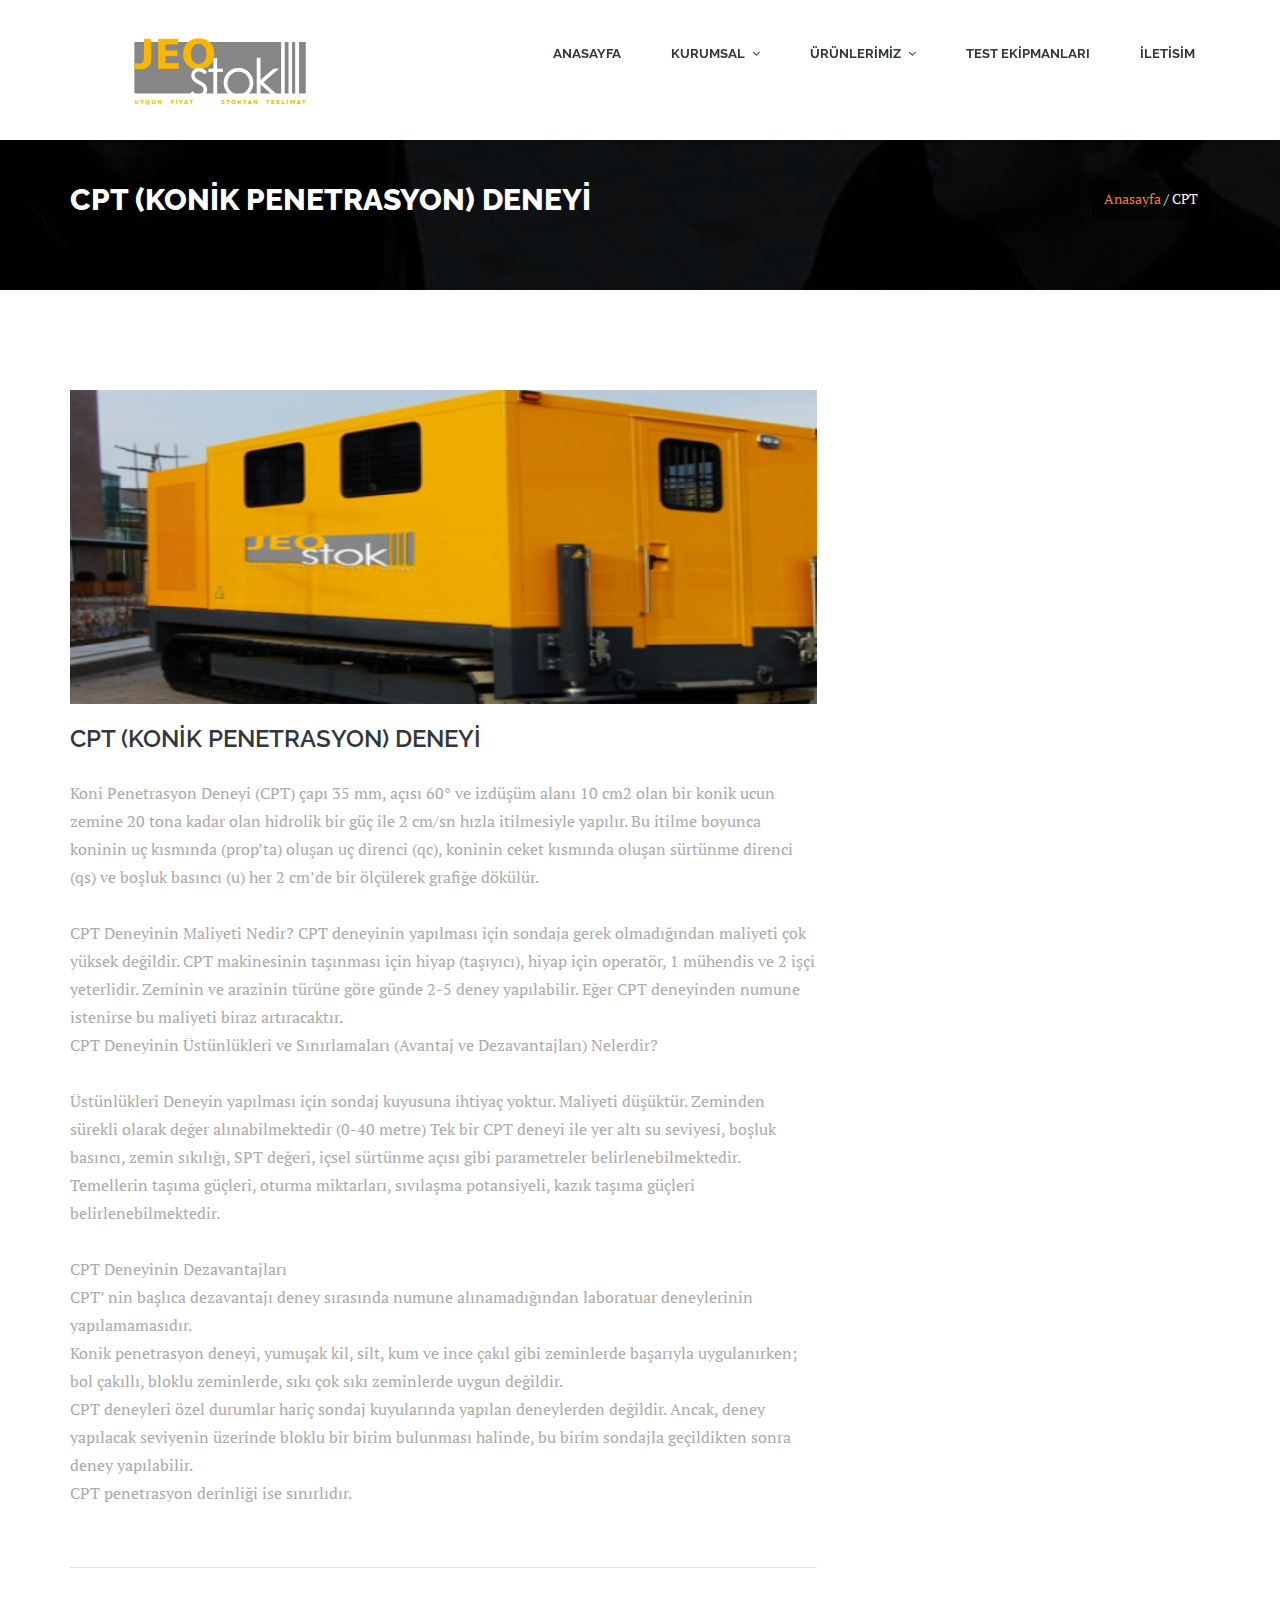
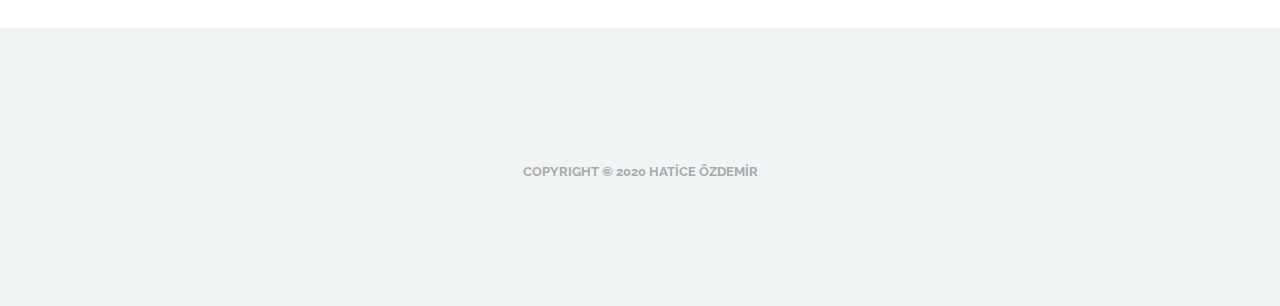
<file: JEO----/cpt.html>
<!DOCTYPE html>
<html lang="en-US">
<head>
    <meta charset="UTF-8">
    <meta name="viewport" content="width=device-width, initial-scale=1, maximum-scale=1">
    <title>CPT</title>
    <meta name="keywords" content="">
    <meta name="description" content="">
    <meta name="author" content="templatemo">
    <!--
	Medigo Template
	http://www.templatemo.com/preview/templatemo_460_medigo
    -->

    <!-- Google Fonts -->
    <link href="http://fonts.googleapis.com/css?family=PT+Serif:400,700,400italic,700itali" rel="stylesheet">
    <link href="http://fonts.googleapis.com/css?family=Raleway:400,900,800,700,500,200,100,600" rel="stylesheet">

    <!-- Stylesheets -->
    <link rel="stylesheet" href="bootstrap/bootstrap.css">
    <link rel="stylesheet" href="css/misc.css">
    <link rel="stylesheet" href="css/orange-scheme.css">

    <!-- JavaScripts -->
    <script src="js/jquery-1.10.2.min.js"></script>
    <script src="js/jquery-migrate-1.2.1.min.js"></script>

    <link rel="shortcut icon" href="images/favicon.ico" type="image/x-icon" />

</head>

<body>
<div class="responsive_menu">
    <ul class="main_menu">
        <li><a href="index.html">Home</a></li>
        <li><a href="#">Kurumsal</a>
            <ul>
                <li><a href="hakkımızda.html">Hakkımızda</a></li>
                <li><a href="misyonumuz.html">Misyonumuz</a></li>
                <li><a href="vizyonumuz.html">Vizyonumuz</a></li>
            </ul>
        </li>
        <li><a href="#">Ürünlerimiz</a>
            <ul>
                <li><a href="inklinometre.html">Inklometre Cihazı</a></li>
                <li><a href="ınklinometreborusu.html">Inklometre Borusu</a></li>
                <li><a href="presiyometre.html">Presiyometre Cihazı</a></li>
                <li><a href="presiyometreyedek.html">Presiyometre Yedek Parçaları</a></li>
                <li><a href="integrity.html">Integrity Cihazı</a></li>
                <li><a href="jeofizikolcumcihazlari.html">Jeofizik Ölçüm Cihazları</a></li>
                <li><a href="cpt.html">CPT</a></li>
                <li><a href="piyezometre.html">Piyezometre Borusu</a></li>
                <li><a href="dilatometre.html">Dilatometre Cihazı</a></li>
            </ul>
        </li>
        </li> <li><a href="testekipmanları.html">TEST EKİPMANLARI</a></li>
        <li><a href="contact.html">İLETİSİM</a></li>
    </ul> <!-- /.main_menu -->
</div> <!-- /.responsive_menu -->

<header class="site-header clearfix">
    <div class="container">

        <div class="row">

            <div class="col-md-12">

                <div class="pull-left logo">
                    <a href="index.html">
                        <img src="images/LOGO_1.png">
                    </a>
                </div>	<!-- /.logo -->

                <div class="main-navigation pull-right">

                    <nav class="main-nav visible-md visible-lg">
                        <ul class="sf-menu">
                            <li><a href="index.html">ANASAYFA</a></li>
                            <li><a href="#">KURUMSAL</a>
                                <ul>
                                    <li><a href="hakkımızda.html">Hakkımızda</a></li>
                                    <li><a href="misyonumuz.html">Misyonumuz</a></li>
                                    <li><a href="vizyonumuz.html">Vizyonumuz</a></li>
                                </ul>
                            </li>
                            <li><a href="#">ÜRÜNLERİMİZ</a>
                                <ul>
                                    <li><a href="inklinometre.html">Inklinometre Cihazı</a></li>
                                    <li><a href="ınklinometreborusu.html">Inklinometre Borusu</a></li>
                                    <li><a href="presiyometre.html">Presiyometre Cihazı</a></li>
                                    <li><a href="presiyometreyedek.html">Presiyometre Yedek Parçaları</a></li>
                                    <li><a href="integrity.html">Integrity Cihazı</a></li>
                                    <li><a href="jeofizikolcumcihazlari.html">Jeofizik Ölçüm Cihazları</a></li>
                                    <li><a href="cpt.html">CPT</a></li>
                                    <li><a href="piyezometre.html">Piyezometre Borusu</a></li>
                                    <li><a href="dilatometre.html">Dilatometre Cihazı</a></li>
                                </ul>
                            </li> <li><a href="testekipmanları.html">TEST EKİPMANLARI</a></li>
                            <li><a href="contact.html">İLETİSİM</a></li>
                        </ul> <!-- /.sf-menu -->
                    </nav>


                    <!-- This one in here is responsive menu for tablet and mobiles -->
                    <div class="responsive-navigation visible-sm visible-xs">
                        <a href="#nogo" class="menu-toggle-btn">
                            <i class="fa fa-bars"></i>
                        </a>
                    </div> <!-- /responsive_navigation -->

                </div> <!-- /.main-navigation -->

            </div> <!-- /.col-md-12 -->

        </div> <!-- /.row -->

    </div> <!-- /.container -->
</header> <!-- /.site-header -->

<div class="first-widget parallax" id="blog">
    <div class="parallax-overlay">
        <div class="container pageTitle">
            <div class="row">
                <div class="col-md-6 col-sm-6">
                    <h2 class="page-title">CPT (KONİK PENETRASYON) DENEYİ</h2>
                </div> <!-- /.col-md-6 -->
                <div class="col-md-6 col-sm-6 text-right">
                    <span class="page-location"><a rel="nofollow" href="index.html" target="_blank">Anasayfa </a>/ CPT</span>
                </div> <!-- /.col-md-6 -->
            </div> <!-- /.row -->
        </div> <!-- /.container -->
    </div> <!-- /.parallax-overlay -->
</div> <!-- /.pageTitle -->

<div class="container">
    <div class="row">

        <div class="col-md-8 blog-posts">
            <div class="row">
                <div class="col-md-12">
                    <div class="post-blog">
                        <div class="blog-image">
                            <a href="blog-single.html">
                                <img src="images/includes/cpt.png" alt="">
                            </a>
                        </div> <!-- /.blog-image -->
                        <div class="blog-content">
                            <h3><a href="blog-single.html"></a>CPT (KONİK PENETRASYON) DENEYİ</h3>
                            <p class="light-text"> Koni Penetrasyon Deneyi (CPT) çapı 35 mm, açısı 60° ve izdüşüm alanı 10 cm2 olan bir konik ucun zemine 20 tona kadar olan hidrolik bir güç ile 2 cm/sn hızla itilmesiyle yapılır.
                                Bu itilme boyunca koninin uç kısmında (prop’ta) oluşan uç direnci (qc), koninin ceket kısmında oluşan sürtünme direnci (qs) ve boşluk basıncı (u) her 2 cm’de bir ölçülerek grafiğe dökülür.

                                <br><br>CPT Deneyinin Maliyeti Nedir?
                                CPT deneyinin yapılması için sondaja gerek olmadığından maliyeti çok yüksek değildir. CPT makinesinin taşınması için hiyap (taşıyıcı), hiyap için operatör, 1 mühendis ve 2 işçi yeterlidir. Zeminin ve arazinin türüne göre günde 2-5 deney yapılabilir. Eğer CPT deneyinden numune istenirse bu maliyeti biraz artıracaktır.

                                <br>CPT Deneyinin Üstünlükleri ve Sınırlamaları (Avantaj ve Dezavantajları) Nelerdir?

                                <br><br>Üstünlükleri

                                Deneyin yapılması için sondaj kuyusuna ihtiyaç yoktur.
                                Maliyeti düşüktür.
                                Zeminden sürekli olarak değer alınabilmektedir (0-40 metre)
                                Tek bir CPT deneyi ile yer altı su seviyesi, boşluk basıncı, zemin sıkılığı, SPT değeri, içsel sürtünme açısı gibi parametreler belirlenebilmektedir.
                                Temellerin taşıma güçleri, oturma miktarları, sıvılaşma potansiyeli, kazık taşıma güçleri belirlenebilmektedir.

                                <br><br>CPT Deneyinin Dezavantajları

                                <br>CPT’ nin başlıca dezavantajı deney sırasında numune alınamadığından laboratuar deneylerinin yapılamamasıdır.

                                <br>Konik penetrasyon deneyi, yumuşak kil, silt, kum ve ince çakıl gibi zeminlerde başarıyla uygulanırken; bol çakıllı, bloklu zeminlerde, sıkı çok sıkı zeminlerde uygun değildir.

                                <br>CPT deneyleri özel durumlar hariç sondaj kuyularında yapılan deneylerden değildir. Ancak, deney yapılacak seviyenin üzerinde bloklu bir birim bulunması halinde, bu birim sondajla geçildikten sonra deney yapılabilir.

                                <br>CPT penetrasyon derinliği ise sınırlıdır.</p>
                        </div> <!-- /.blog-content -->
                    </div> <!-- /.post-blog -->
                  </div> <!-- /.col-md-12 -->

            </div> <!-- /.row -->
        </div> <!-- /.col-md-8 -->
       </div> <!-- /.row -->
    </div> <!-- /.container -->

</div>

<footer class="site-footer">
    <div class="container">

        <div class="row">
            <div class="col-md-12">
                <p class="copyright-text">Copyright &copy; 2020 HATİCE ÖZDEMİR</p>
            </div> <!-- /.col-md-12 -->
        </div> <!-- /.row -->
    </div> <!-- /.container -->
</footer> <!-- /.site-footer -->

<!-- Scripts -->
<script src="js/min/plugins.min.js"></script>
<script src="js/min/medigo-custom.min.js"></script>
</body>
</html>
</file>
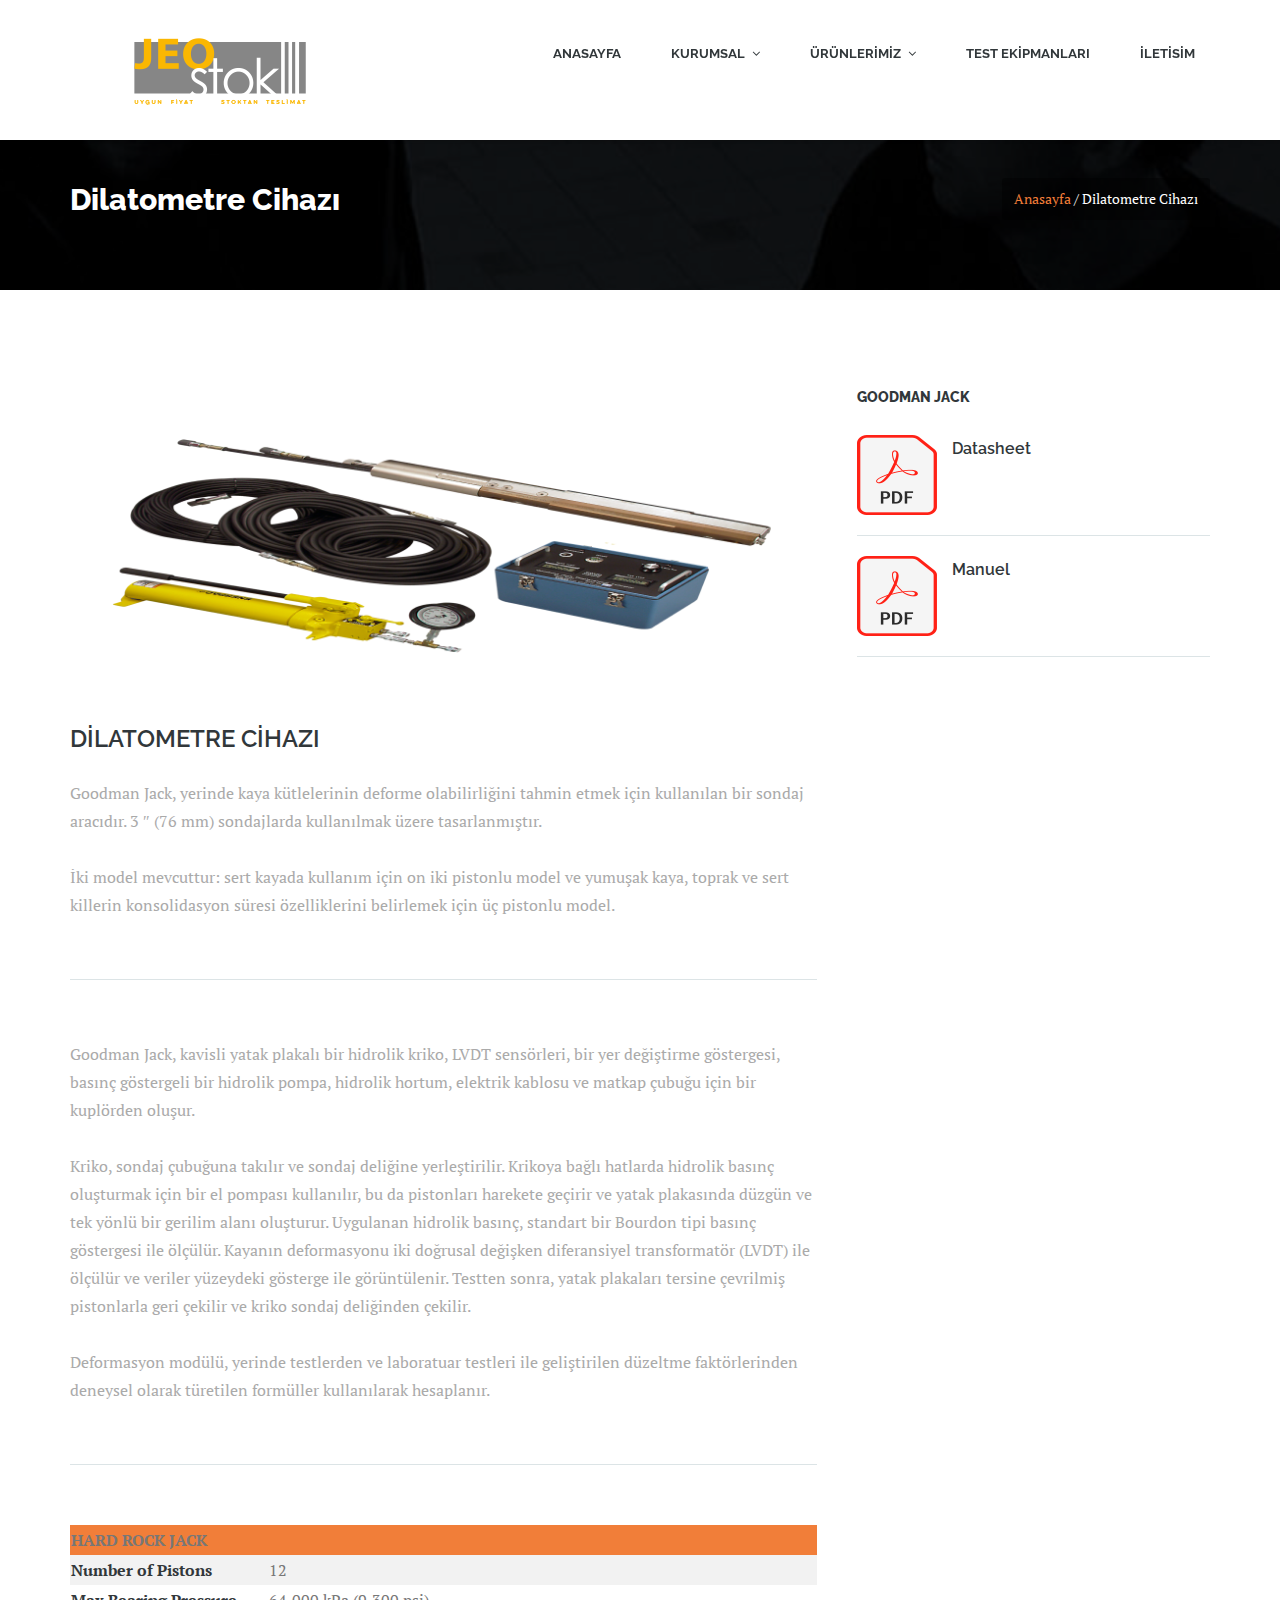
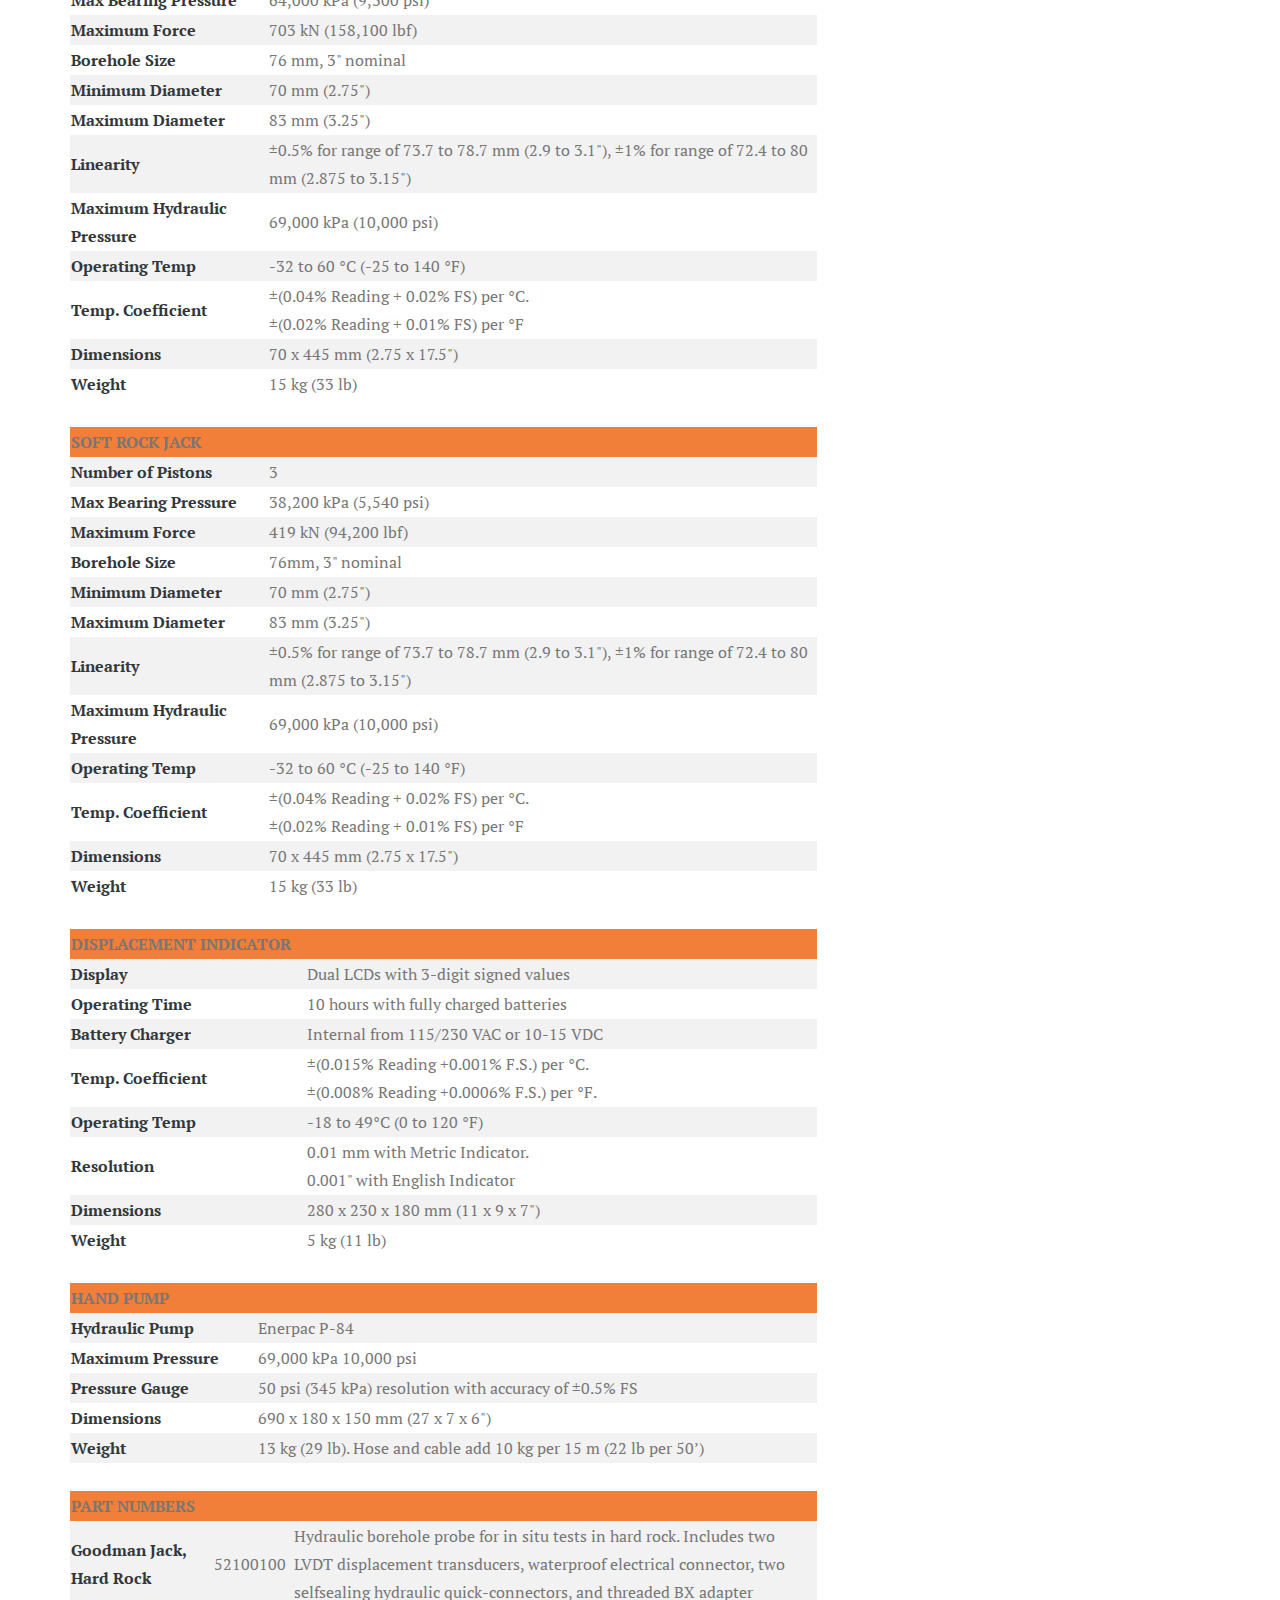
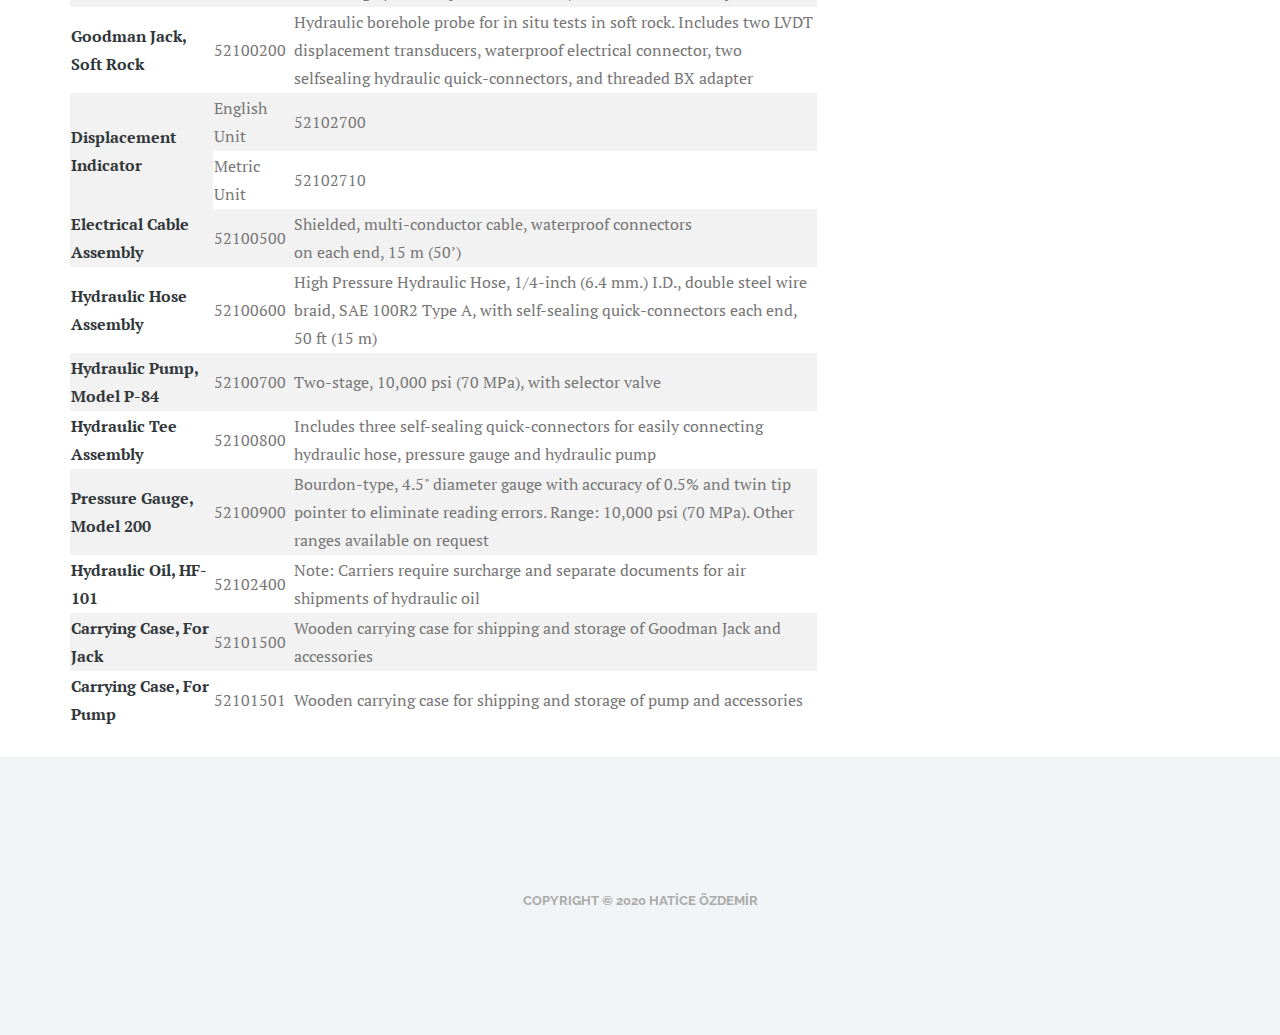
<file: JEO----/dilatometre.html>
<!DOCTYPE html>
<html lang="en-US">
<head>
    <meta charset="UTF-8">
    <meta name="viewport" content="width=device-width, initial-scale=1, maximum-scale=1">
    <title>DİLATOMETRE CİHAZI</title>
    <meta name="keywords" content="">
    <meta name="description" content="">
    <meta name="author" content="templatemo">

    <link href="http://fonts.googleapis.com/css?family=PT+Serif:400,700,400italic,700itali" rel="stylesheet">
    <link href="http://fonts.googleapis.com/css?family=Raleway:400,900,800,700,500,200,100,600" rel="stylesheet">

    <!-- Stylesheets -->
    <link rel="stylesheet" href="bootstrap/bootstrap.css">
    <link rel="stylesheet" href="css/misc.css">
    <link rel="stylesheet" href="css/orange-scheme.css">

    <!-- JavaScripts -->
    <script src="js/jquery-1.10.2.min.js"></script>
    <script src="js/jquery-migrate-1.2.1.min.js"></script>

    <link rel="shortcut icon" href="images/favicon.ico" type="image/x-icon" />

</head>

<body>
<div class="responsive_menu">
    <ul class="main_menu">
        <li><a href="index.html">Home</a></li>
        <li><a href="#">Kurumsal</a>
            <ul>
                <li><a href="hakkımızda.html">Hakkımızda</a></li>
                <li><a href="misyonumuz.html">Misyonumuz</a></li>
                <li><a href="vizyonumuz.html">Vizyonumuz</a></li>
            </ul>
        </li>
        <li><a href="#">Ürünlerimiz</a>
            <ul>
                <li><a href="inklinometre.html">Inklinometre Cihazı</a></li>
                <li><a href="ınklinometreborusu.html">Inklinometre Borusu</a></li>
                <li><a href="presiyometre.html">Presiyometre Cihazı</a></li>
                <li><a href="presiyometreyedek.html">Presiyometre Yedek Parçaları</a></li> <li><a href="integrity.html">Integrity Cihazı</a></li>
                <li><a href="jeofizikolcumcihazlari.html">Jeofizik Ölçüm Cihazları</a></li>
                <li><a href="cpt.html">CPT</a></li>
                <li><a href="piyezometre.html">Piyezometre Borusu</a></li>
                <li><a href="dilatometre.html">Dilatometre Cihazı</a></li>
            </ul>
        </li>
        </li> <li><a href="testekipmanları.html">TEST EKİPMANLARI</a></li>
        <li><a href="contact.html">İLETİSİM</a></li>
    </ul> <!-- /.main_menu -->
</div> <!-- /.responsive_menu -->

<header class="site-header clearfix">
    <div class="container">

        <div class="row">

            <div class="col-md-12">

                <div class="pull-left logo">
                    <a href="index.html">
                        <img src="images/LOGO_1.png">
                    </a>
                </div>	<!-- /.logo -->

                <div class="main-navigation pull-right">

                    <nav class="main-nav visible-md visible-lg">
                        <ul class="sf-menu">
                            <li><a href="index.html">ANASAYFA</a></li>
                            <li><a href="#">KURUMSAL</a>
                                <ul>
                                    <li><a href="hakkımızda.html">Hakkımızda</a></li>
                                    <li><a href="misyonumuz.html">Misyonumuz</a></li>
                                    <li><a href="vizyonumuz.html">Vizyonumuz</a></li>
                                </ul>
                            </li>
                            <li><a href="#">ÜRÜNLERİMİZ</a>
                                <ul>
                                    <li><a href="inklinometre.html">Inklinometre Cihazı</a></li>
                                    <li><a href="ınklinometreborusu.html">Inklinometre Borusu</a></li>
                                    <li><a href="presiyometre.html">Presiyometre Cihazı</a></li>
                                    <li><a href="dilatometre.html">Dilatometre Cihazı</a></li>
                                    <li><a href="presiyometreyedek.html">Presiyometre Yedek Parçaları</a></li>
                                    <li><a href="integrity.html">Integrity Cihazı</a></li>
                                    <li><a href="jeofizikolcumcihazlari.html">Jeofizik Ölçüm Cihazları</a></li>
                                    <li><a href="cpt.html">CPT</a></li>
                                    <li><a href="piyezometre.html">Piyezometre Borusu</a></li>
                                    <li><a href="dilatometre.html">Dilatometre</a></li>
                                </ul>
                            </li> <li><a href="testekipmanları.html">TEST EKİPMANLARI</a></li>
                            <li><a href="contact.html">İLETİSİM</a></li>
                        </ul> <!-- /.sf-menu -->
                    </nav>

                    <!-- This one in here is responsive menu for tablet and mobiles -->
                    <div class="responsive-navigation visible-sm visible-xs">
                        <a href="#nogo" class="menu-toggle-btn">
                            <i class="fa fa-bars"></i>
                        </a>
                    </div> <!-- /responsive_navigation -->

                </div> <!-- /.main-navigation -->

            </div> <!-- /.col-md-12 -->

        </div> <!-- /.row -->

    </div> <!-- /.container -->
</header> <!-- /.site-header -->

<div class="first-widget parallax" id="blog">
    <div class="parallax-overlay">
        <div class="container pageTitle">
            <div class="row">
                <div class="col-md-6 col-sm-6">
                    <h2 class="page-title">Dilatometre Cihazı</h2>
                </div> <!-- /.col-md-6 -->
                <div class="col-md-6 col-sm-6 text-right">
                    <span class="page-location"><a rel="nofollow" href="index.html" target="_blank">Anasayfa </a>/ Dilatometre Cihazı</span>
                </div> <!-- /.col-md-6 -->
            </div> <!-- /.row -->
        </div> <!-- /.container -->
    </div> <!-- /.parallax-overlay -->
</div> <!-- /.pageTitle -->

<div class="container">
    <div class="row">

        <div class="col-md-8 blog-posts">
            <div class="row">
                <div class="col-md-12">
                    <div class="post-blog">
                        <div class="blog-image">
                            <a href="blog-single.html">
                                <img src="images/includes/goodman-jack-trans.png" alt="">
                            </a>
                        </div> <!-- /.blog-image -->
                        <div class="blog-content">
                            <h3><a href="blog-single.html">DİLATOMETRE CİHAZI</a></h3>
                            <p class="light-text">Goodman Jack, yerinde kaya kütlelerinin deforme olabilirliğini tahmin etmek için kullanılan bir sondaj aracıdır. 3 ″ (76 mm) sondajlarda kullanılmak üzere tasarlanmıştır.
                           <br><br>İki model mevcuttur: sert kayada kullanım için on iki pistonlu model ve yumuşak kaya, toprak ve sert killerin konsolidasyon süresi özelliklerini belirlemek için üç pistonlu model.</p>
                        </div> <!-- /.blog-content -->
                    </div> <!-- /.post-blog -->
                    <div class="post-blog">
                       <div class="blog-content">
                            <h3><a href="blog-single.html"></a></h3>
                            <p class="light-text">Goodman Jack, kavisli yatak plakalı bir hidrolik kriko, LVDT sensörleri, bir yer değiştirme göstergesi, basınç göstergeli bir hidrolik pompa, hidrolik hortum, elektrik kablosu ve matkap çubuğu için bir kuplörden oluşur.
<br><br>Kriko, sondaj çubuğuna takılır ve sondaj deliğine yerleştirilir. Krikoya bağlı hatlarda hidrolik basınç oluşturmak için bir el pompası kullanılır, bu da pistonları harekete geçirir ve yatak plakasında düzgün ve tek yönlü bir gerilim alanı oluşturur. Uygulanan hidrolik basınç, standart bir Bourdon tipi basınç göstergesi ile ölçülür. Kayanın deformasyonu iki doğrusal değişken diferansiyel transformatör (LVDT) ile ölçülür ve veriler yüzeydeki gösterge ile görüntülenir. Testten sonra, yatak plakaları tersine çevrilmiş pistonlarla geri çekilir ve kriko sondaj deliğinden çekilir.
<br><br>Deformasyon modülü, yerinde testlerden ve laboratuar testleri ile geliştirilen düzeltme faktörlerinden deneysel olarak türetilen formüller kullanılarak hesaplanır.</p>
                        </div> <!-- /.blog-content -->
                    </div> <!-- /.post-blog -->
                    <table>
                        <tbody>
                        <tr>
                            <th colspan="2">HARD ROCK JACK</th>
                        </tr>
                        <tr>
                            <td><strong>Number of Pistons</strong></td>
                            <td>12</td>
                        </tr>
                        <tr>
                            <td><strong>Max Bearing Pressure</strong></td>
                            <td>64,000 kPa (9,300 psi)</td>
                        </tr>
                        <tr>
                            <td><strong>Maximum Force</strong></td>
                            <td>703 kN (158,100 lbf)</td>
                        </tr>
                        <tr>
                            <td><strong>Borehole Size</strong></td>
                            <td>76 mm, 3" nominal</td>
                        </tr>
                        <tr>
                            <td><strong>Minimum Diameter</strong></td>
                            <td>70 mm (2.75")</td>
                        </tr>
                        <tr>
                            <td><strong>Maximum Diameter</strong></td>
                            <td>83 mm (3.25")</td>
                        </tr>
                        <tr>
                            <td><strong>Linearity</strong></td>
                            <td>±0.5% for range of 73.7 to 78.7 mm (2.9 to 3.1"), ±1% for range of 72.4 to 80 mm (2.875 to 3.15")</td>
                        </tr>
                        <tr>
                            <td><strong>Maximum Hydraulic Pressure</strong></td>
                            <td>69,000 kPa (10,000 psi)</td>
                        </tr>
                        <tr>
                            <td><strong>Operating Temp</strong></td>
                            <td>-32 to 60 °C (-25 to 140 °F)</td>
                        </tr>
                        <tr>
                            <td><strong>Temp. Coefficient</strong></td>
                            <td>±(0.04% Reading + 0.02% FS) per °C.<br />
                                ±(0.02% Reading + 0.01% FS) per °F</td>
                        </tr>
                        <tr>
                            <td><strong>Dimensions</strong></td>
                            <td>70 x 445 mm (2.75 x 17.5")</td>
                        </tr>
                        <tr>
                            <td><strong>Weight</strong></td>
                            <td>15 kg (33 lb)</td>
                        </tr>
                        </tbody>
                    </table>
                    <br>
                    <table>
                        <tbody>
                        <tr>
                            <th colspan="2">SOFT ROCK JACK</th>
                        </tr>
                        <tr>
                            <td><strong>Number of Pistons</strong></td>
                            <td>3</td>
                        </tr>
                        <tr>
                            <td><strong>Max Bearing Pressure</strong></td>
                            <td>38,200 kPa (5,540 psi)</td>
                        </tr>
                        <tr>
                            <td><strong>Maximum Force</strong></td>
                            <td>419 kN (94,200 lbf)</td>
                        </tr>
                        <tr>
                            <td><strong>Borehole Size</strong></td>
                            <td>76mm, 3" nominal</td>
                        </tr>
                        <tr>
                            <td><strong>Minimum Diameter</strong></td>
                            <td>70 mm (2.75")</td>
                        </tr>
                        <tr>
                            <td><strong>Maximum Diameter</strong></td>
                            <td>83 mm (3.25")</td>
                        </tr>
                        <tr>
                            <td><strong>Linearity</strong></td>
                            <td>±0.5% for range of 73.7 to 78.7 mm (2.9 to 3.1"), ±1% for range of 72.4 to 80 mm (2.875 to 3.15")</td>
                        </tr>
                        <tr>
                            <td><strong>Maximum Hydraulic Pressure</strong></td>
                            <td>69,000 kPa (10,000 psi)</td>
                        </tr>
                        <tr>
                            <td><strong>Operating Temp</strong></td>
                            <td>-32 to 60 °C (-25 to 140 °F)</td>
                        </tr>
                        <tr>
                            <td><strong>Temp. Coefficient</strong></td>
                            <td>±(0.04% Reading + 0.02% FS) per °C.<br />
                                ±(0.02% Reading + 0.01% FS) per °F</td>
                        </tr>
                        <tr>
                            <td><strong>Dimensions</strong></td>
                            <td>70 x 445 mm (2.75 x 17.5")</td>
                        </tr>
                        <tr>
                            <td><strong>Weight</strong></td>
                            <td>15 kg (33 lb)</td>
                        </tr>
                        </tbody>
                    </table>
                    <br>
                    <table>
                        <tbody>
                        <tr>
                            <th colspan="2">DISPLACEMENT INDICATOR</th>
                        </tr>
                        <tr>
                            <td><strong>Display</strong></td>
                            <td>Dual LCDs with 3-digit signed values</td>
                        </tr>
                        <tr>
                            <td><strong>Operating Time</strong></td>
                            <td>10 hours with fully charged batteries</td>
                        </tr>
                        <tr>
                            <td><strong>Battery Charger</strong></td>
                            <td>Internal from 115/230 VAC or 10-15 VDC</td>
                        </tr>
                        <tr>
                            <td><strong>Temp. Coefficient</strong></td>
                            <td>±(0.015% Reading +0.001% F.S.) per °C.<br />
                                ±(0.008% Reading +0.0006% F.S.) per °F.</td>
                        </tr>
                        <tr>
                            <td><strong>Operating</strong> <strong>Temp</strong></td>
                            <td>-18 to 49°C (0 to 120 °F)</td>
                        </tr>
                        <tr>
                            <td><strong>Resolution</strong></td>
                            <td>0.01 mm with Metric Indicator.<br />
                                0.001" with English Indicator</td>
                        </tr>
                        <tr>
                            <td><strong>Dimensions</strong></td>
                            <td>280 x 230 x 180 mm (11 x 9 x 7")</td>
                        </tr>
                        <tr>
                            <td><strong>Weight</strong></td>
                            <td>5 kg (11 lb)</td>
                        </tr>
                        </tbody>
                    </table>
                    <br>
                    <table>
                        <tbody>
                        <tr>
                            <th colspan="2">HAND PUMP</th>
                        </tr>
                        <tr>
                            <td><strong>Hydraulic Pump</strong></td>
                            <td>Enerpac P-84</td>
                        </tr>
                        <tr>
                            <td><strong>Maximum Pressure</strong></td>
                            <td>69,000 kPa 10,000 psi</td>
                        </tr>
                        <tr>
                            <td><strong>Pressure Gauge</strong></td>
                            <td>50 psi (345 kPa) resolution with accuracy of ±0.5% FS</td>
                        </tr>
                        <tr>
                            <td><strong>Dimensions</strong></td>
                            <td>690 x 180 x 150 mm (27 x 7 x 6")</td>
                        </tr>
                        <tr>
                            <td><strong>Weight</strong></td>
                            <td>13 kg (29 lb). Hose and cable add 10 kg per 15 m (22 lb per 50’)</td>
                        </tr>
                        </tbody>
                    </table>
                    <br>
                    <table>
                        <tbody>
                        <tr>
                            <th colspan="3">PART NUMBERS</th>
                        </tr>
                        <tr>
                            <td><strong>Goodman Jack, Hard Rock</strong></td>
                            <td>52100100</td>
                            <td>Hydraulic borehole probe for in situ tests in hard rock. Includes two LVDT displacement transducers, waterproof electrical connector, two selfsealing hydraulic quick-connectors, and threaded BX adapter</td>
                        </tr>
                        <tr>
                            <td><strong>Goodman Jack, Soft Rock</strong></td>
                            <td>52100200</td>
                            <td>Hydraulic borehole probe for in situ tests in soft rock. Includes two LVDT displacement transducers, waterproof electrical connector, two selfsealing hydraulic quick-connectors, and threaded BX adapter</td>
                        </tr>
                        <tr>
                            <td rowspan="2"><strong>Displacement Indicator</strong></td>
                            <td>English Unit</td>
                            <td>52102700</td>
                        </tr>
                        <tr>
                            <td>Metric Unit</td>
                            <td>52102710</td>
                        </tr>
                        <tr>
                            <td><strong>Electrical Cable Assembly</strong></td>
                            <td>52100500</td>
                            <td>Shielded, multi-conductor cable, waterproof connectors<br />
                                on each end, 15 m (50’)</td>
                        </tr>
                        <tr>
                            <td><strong>Hydraulic Hose Assembly</strong></td>
                            <td>52100600</td>
                            <td>High Pressure Hydraulic Hose, 1/4-inch (6.4 mm.) I.D., double steel wire braid, SAE 100R2 Type A, with self-sealing quick-connectors each end, 50 ft (15 m)</td>
                        </tr>
                        <tr>
                            <td><strong>Hydraulic Pump, Model P-84</strong></td>
                            <td>52100700</td>
                            <td>Two-stage, 10,000 psi (70 MPa), with selector valve</td>
                        </tr>
                        <tr>
                            <td><strong>Hydraulic Tee Assembly</strong></td>
                            <td>52100800</td>
                            <td>Includes three self-sealing quick-connectors for easily connecting hydraulic hose, pressure gauge and hydraulic pump</td>
                        </tr>
                        <tr>
                            <td><strong>Pressure Gauge, Model 200</strong></td>
                            <td>52100900</td>
                            <td>Bourdon-type, 4.5" diameter gauge with accuracy of 0.5% and twin tip pointer to eliminate reading errors. Range: 10,000 psi (70 MPa). Other ranges available on request</td>
                        </tr>
                        <tr>
                            <td><strong>Hydraulic Oil, HF-101</strong></td>
                            <td>52102400</td>
                            <td>Note: Carriers require surcharge and separate documents for air shipments of hydraulic oil</td>
                        </tr>
                        <tr>
                            <td><strong>Carrying Case, For Jack</strong></td>
                            <td>52101500</td>
                            <td>Wooden carrying case for shipping and storage of Goodman Jack and accessories</td>
                        </tr>
                        <tr>
                            <td><strong>Carrying Case, For Pump</strong></td>
                            <td>52101501</td>
                            <td>Wooden carrying case for shipping and storage of pump and accessories</td>
                        </tr>
                        </tbody>
                    </table>
                    <br>

                </div> <!-- /.col-md-12 -->

            </div> <!-- /.row -->
        </div> <!-- /.col-md-8 -->

        <div class="col-md-4">
            <div class="sidebar">
                <div class="sidebar-widget">
                    <h5 class="widget-title">GOODMAN JACK </h5>
                    <div class="last-post clearfix">
                        <div class="thumb pull-left">
                            <a href="#"><img src="images/includes/pdf.png" alt=""></a>
                        </div>
                        <div class="content">
                            <h4><a href="https://durhamgeo.com/pdf/goodman%20jack%20datasheet.pdf">Datasheet</a></h4>
                        </div>
                    </div> <!-- /.last-post -->
                    <div class="last-post clearfix">
                        <div class="thumb pull-left">
                            <a href="#"><img src="images/includes/pdf.png" alt=""></a>
                        </div>
                        <div class="content">
                            <h4><a href="https://durhamgeo.com/pdf/manuals/goodman-jack.pdf">Manuel</a></h4>
                        </div>
                    </div> <!-- /.last-post -->

                </div> <!-- /.sidebar-widget -->

            </div> <!-- /.col-md-4 -->

        </div> <!-- /.row -->

    </div> <!-- /.container -->

</div>

<footer class="site-footer">
    <div class="container">

        <div class="row">
            <div class="col-md-12">
                <p class="copyright-text">Copyright &copy; 2020 HATİCE ÖZDEMİR</p>
            </div> <!-- /.col-md-12 -->
        </div> <!-- /.row -->
    </div> <!-- /.container -->
</footer> <!-- /.site-footer -->

<!-- Scripts -->
<script src="js/min/plugins.min.js"></script>
<script src="js/min/medigo-custom.min.js"></script>
</body>
</html>
</file>
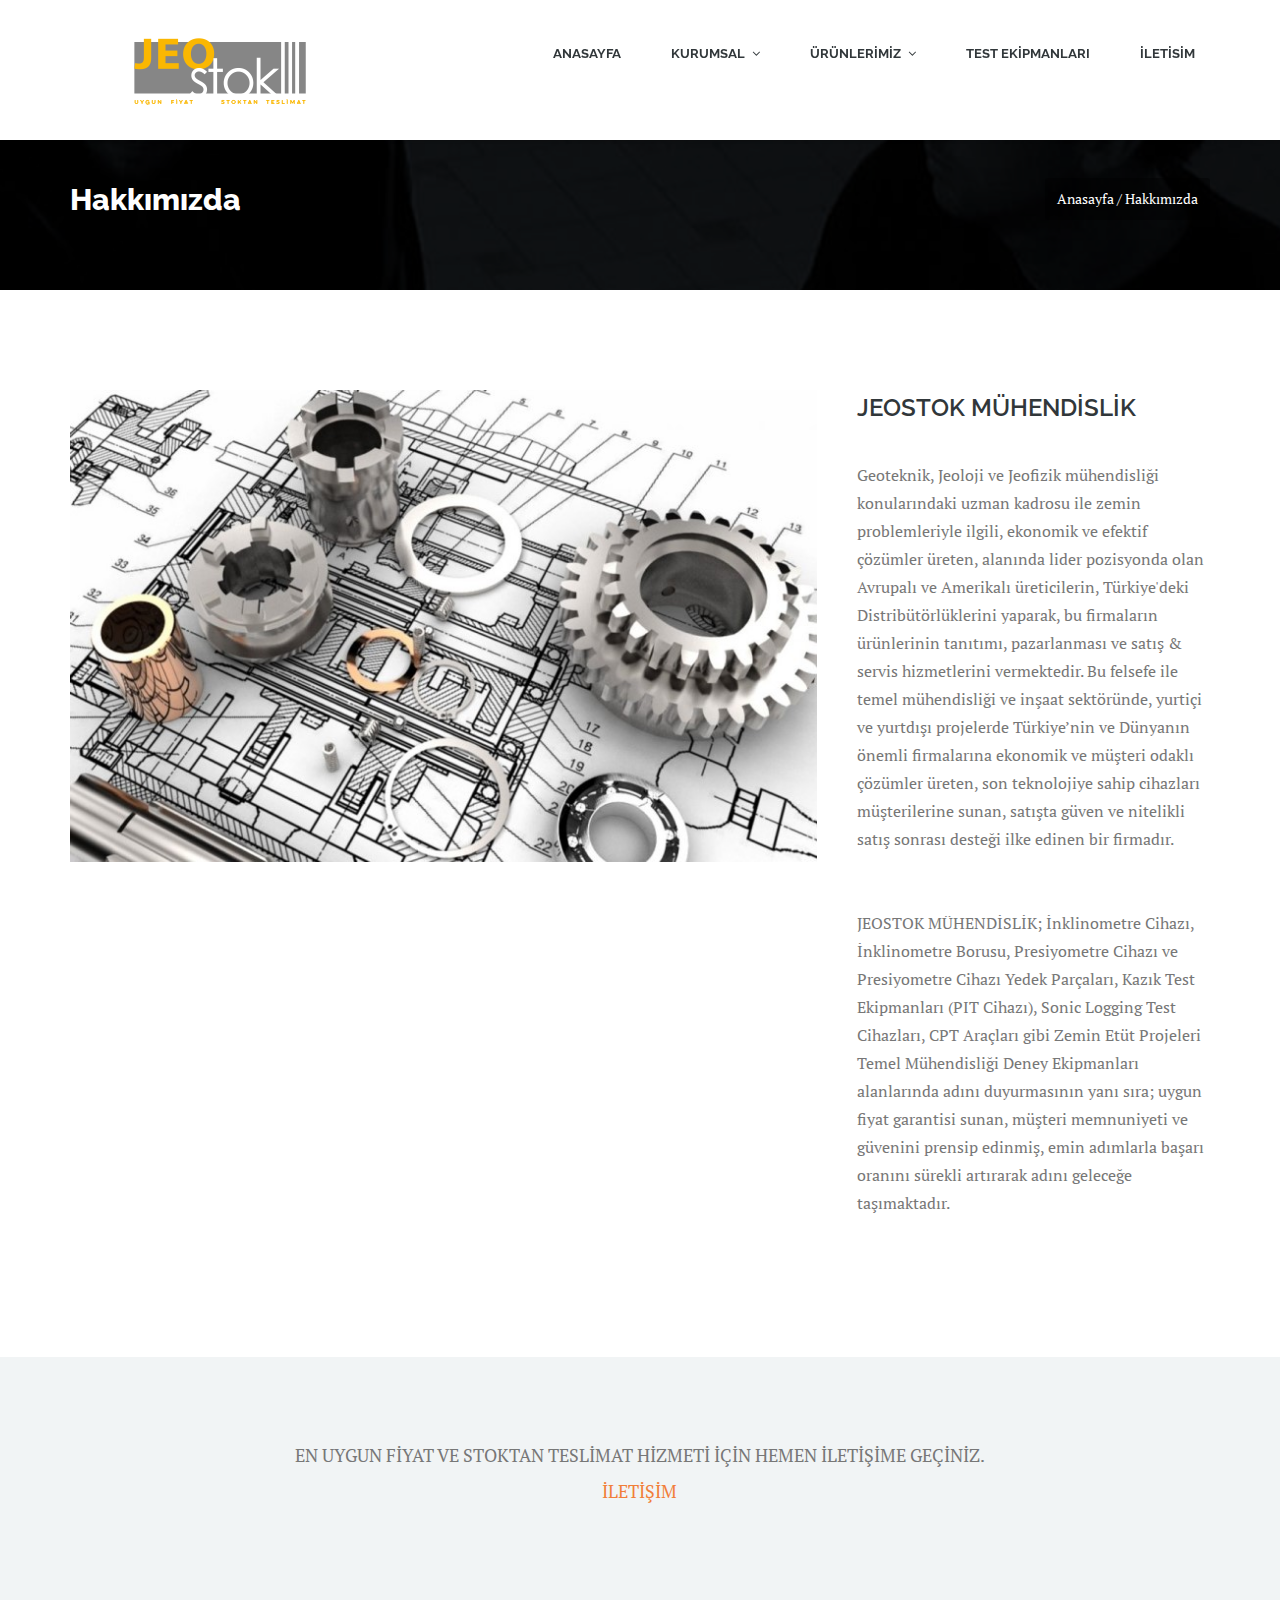
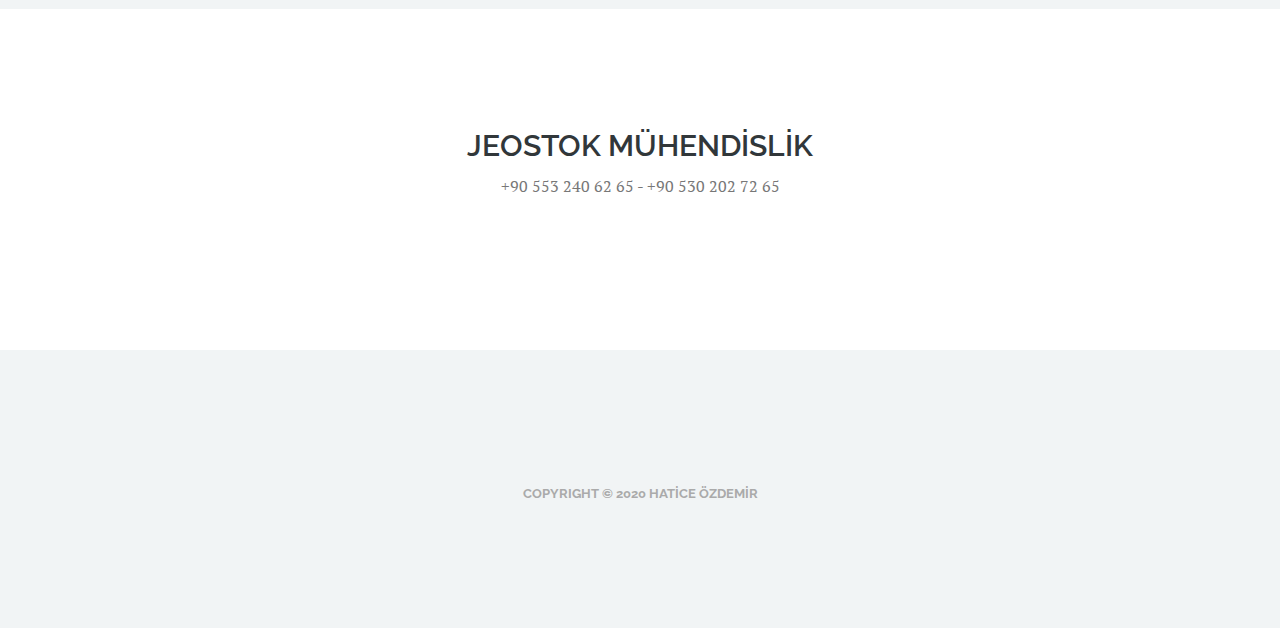
<file: JEO----/hakkımızda.html>
<!DOCTYPE html>
<html lang="en-US">
<head>
	<meta charset="UTF-8">
	<meta name="viewport" content="width=device-width, initial-scale=1, maximum-scale=1">
	<title>HAKKIMIZDA</title>
    <meta name="keywords" content="">
	<meta name="description" content="">
    <meta name="author" content="templatemo">


	<!-- Google Fonts -->
	<link href="http://fonts.googleapis.com/css?family=PT+Serif:400,700,400italic,700itali" rel="stylesheet">
	<link href="http://fonts.googleapis.com/css?family=Raleway:400,900,800,700,500,200,100,600" rel="stylesheet">

	<!-- Stylesheets -->
	<link rel="stylesheet" href="bootstrap/bootstrap.css">
	<link rel="stylesheet" href="css/misc.css">
	<link rel="stylesheet" href="css/orange-scheme.css">
	
	<!-- JavaScripts -->
	<script src="js/jquery-1.10.2.min.js"></script>
	<script src="js/jquery-migrate-1.2.1.min.js"></script>

	<link rel="shortcut icon" href="images/favicon.ico" type="image/x-icon" />

</head>
<body>


<div class="responsive_menu">
	<ul class="main_menu">
		<li><a href="index.html">Home</a></li>
		<li><a href="#">Kurumsal</a>
			<ul>
				<li><a href="hakkımızda.html">Hakkımızda</a></li>
				<li><a href="misyonumuz.html">Misyonumuz</a></li>
				<li><a href="vizyonumuz.html">Vizyonumuz</a></li>
			</ul>
		</li>
		<li><a href="#">Ürünlerimiz</a>
			<ul>
				<li><a href="inklinometre.html">Inklinometre Cihazı</a></li>
				<li><a href="ınklinometreborusu.html">Inklinometre Borusu</a></li>
				<li><a href="presiyometre.html">Presiyometre Cihazı</a></li>
				<li><a href="presiyometreyedek.html">Presiyometre Yedek Parçaları</a></li>
				<li><a href="integrity.html">Integrity Cihazı</a></li>
				<li><a href="jeofizikolcumcihazlari.html">Jeofizik Ölçüm Cihazları</a></li>
				<li><a href="cpt.html">CPT</a></li>
				<li><a href="piyezometre.html">Piyezometre Borusu</a></li>
				<li><a href="dilatometre.html">Dilatometre Cihazı</a></li>
			</ul>
		</li>
		</li> <li><a href="testekipmanları.html">TEST EKİPMANLARI</a></li>
		<li><a href="contact.html">İLETİSİM</a></li>
	</ul> <!-- /.main_menu -->
</div> <!-- /.responsive_menu -->

<header class="site-header clearfix">
	<div class="container">

		<div class="row">

			<div class="col-md-12">

				<div class="pull-left logo">
					<a href="index.html">
						<img src="images/LOGO_1.png">
					</a>
				</div>	<!-- /.logo -->

				<div class="main-navigation pull-right">

					<nav class="main-nav visible-md visible-lg">
						<ul class="sf-menu">
							<li><a href="index.html">ANASAYFA</a></li>
							<li><a href="#">KURUMSAL</a>
								<ul>
									<li><a href="hakkımızda.html">Hakkımızda</a></li>
									<li><a href="misyonumuz.html">Misyonumuz</a></li>
									<li><a href="vizyonumuz.html">Vizyonumuz</a></li>
								</ul>
							</li>
							<li><a href="#">ÜRÜNLERİMİZ</a>
								<ul>
									<li><a href="inklinometre.html">Inklinometre Cihazı</a></li>
									<li><a href="ınklinometreborusu.html">Inklinometre Borusu</a></li>
									<li><a href="presiyometre.html">Presiyometre Cihazı</a></li>
									<li><a href="presiyometreyedek.html">Presiyometre Yedek Parçaları</a></li>
									<li><a href="integrity.html">Integrity Cihazı</a></li>
									<li><a href="jeofizikolcumcihazlari.html">Jeofizik Ölçüm Cihazları</a></li>
									<li><a href="cpt.html">CPT</a></li>
									<li><a href="piyezometre.html">Piyezometre Borusu</a></li>
									<li><a href="dilatometre.html">Dilatometre Cihazı</a></li>
								</ul>
							</li> <li><a href="testekipmanları.html">TEST EKİPMANLARI</a></li>
							<li><a href="contact.html">İLETİSİM</a></li>
						</ul> <!-- /.sf-menu -->
					</nav>
					<!-- This one in here is responsive menu for tablet and mobiles -->
					<div class="responsive-navigation visible-sm visible-xs">
						<a href="#nogo" class="menu-toggle-btn">
							<i class="fa fa-bars"></i>
						</a>
					</div> <!-- /responsive_navigation -->

				</div> <!-- /.main-navigation -->

			</div> <!-- /.col-md-12 -->

		</div> <!-- /.row -->

	</div> <!-- /.container -->
</header> <!-- /.site-header -->


<div class="first-widget parallax" id="portfolioId">
		<div class="parallax-overlay">
			<div class="container pageTitle">
				<div class="row">
					<div class="col-md-6 col-sm-6">
						<h2 class="page-title">Hakkımızda</h2>
					</div> <!-- /.col-md-6 -->
					<div class="col-md-6 col-sm-6 text-right">
						<span class="page-location">Anasayfa / Hakkımızda</span>
					</div> <!-- /.col-md-6 -->
				</div> <!-- /.row -->
			</div> <!-- /.container -->
		</div> <!-- /.parallax-overlay -->
	</div> <!-- /.pageTitle -->

	<div class="container">	
		<div class="row project-single">
			<div class="col-md-8">
				<div class="project-img">
					<img src="images/includes/hakkımızda-içerik.jpg" alt="Project Image 1">
				</div> <!-- /.project-img -->
			</div> <!-- /.col-md-8 -->
			<div class="col-md-4">
				<div class="project-info">
					<span class="subtitle"></span>
					<h3 class="project-title">JEOSTOK MÜHENDİSLİK</h3>
					<p class="description">Geoteknik, Jeoloji ve Jeofizik mühendisliği konularındaki uzman kadrosu ile zemin problemleriyle ilgili, ekonomik ve efektif çözümler üreten, alanında lider pozisyonda olan Avrupalı ve Amerikalı üreticilerin, Türkiye'deki Distribütörlüklerini yaparak, bu firmaların ürünlerinin tanıtımı, pazarlanması ve satış & servis hizmetlerini vermektedir.
Bu felsefe ile temel mühendisliği ve inşaat sektöründe, yurtiçi ve yurtdışı projelerde Türkiye’nin ve Dünyanın önemli firmalarına ekonomik ve müşteri odaklı çözümler üreten, son teknolojiye sahip cihazları müşterilerine sunan, satışta güven ve nitelikli satış sonrası desteği ilke edinen bir firmadır.
<br><br><br>JEOSTOK MÜHENDİSLİK; İnklinometre Cihazı, İnklinometre Borusu, Presiyometre Cihazı ve Presiyometre Cihazı Yedek Parçaları, Kazık Test Ekipmanları (PIT Cihazı), Sonic Logging Test Cihazları, CPT Araçları gibi Zemin Etüt Projeleri Temel Mühendisliği Deney Ekipmanları alanlarında adını duyurmasının yanı sıra; uygun fiyat garantisi sunan, müşteri memnuniyeti ve güvenini prensip edinmiş, emin adımlarla başarı oranını sürekli artırarak adını geleceğe taşımaktadır.</p>

				</div> <!-- /.project-info -->
			</div> <!-- /.col-md-4 -->
		</div> <!-- /.row -->
	</div> <!-- /.container -->	

	<div class="static-info-project">
		<div class="container">
			<div class="row">
				<div class="col-md-offset-2 col-md-8">
					<p class="larger-text">EN UYGUN FİYAT VE STOKTAN TESLİMAT HİZMETİ İÇİN HEMEN İLETİŞİME GEÇİNİZ. <a href="contact.html">İLETİŞİM</a></p>
				</div> <!-- /.col-md-8 -->
			</div> <!-- /.row -->
		</div> <!-- /.container -->
	</div> <!-- /.static-info-project -->

	<div class="related-projects">
		<div class="container">
			<div class="row">
				<div class="col-md-12">
					<div class="section-header">
						<h2 class="section-title">JEOSTOK MÜHENDİSLİK</h2>
						<p class="section-desc">+90 553 240 62 65 - +90 530 202 72 65</p>
					</div> <!-- /.section-header -->
				</div> <!-- /.col-md-12 -->
			</div> <!-- /.row -->
		</div> <!-- /.container -->


		</div> <!-- /.container -->
	</div> <!-- /.related-projects -->

<footer class="site-footer">
	<div class="container">

		<div class="row">
			<div class="col-md-12">
				<p class="copyright-text">Copyright &copy; 2020 HATİCE ÖZDEMİR</p>
			</div> <!-- /.col-md-12 -->
		</div> <!-- /.row -->
	</div> <!-- /.container -->
</footer> <!-- /.site-footer -->

	<!-- Scripts -->
	<script src="js/min/plugins.min.js"></script>
	<script src="js/min/medigo-custom.min.js"></script>

</body>
</html>
</file>
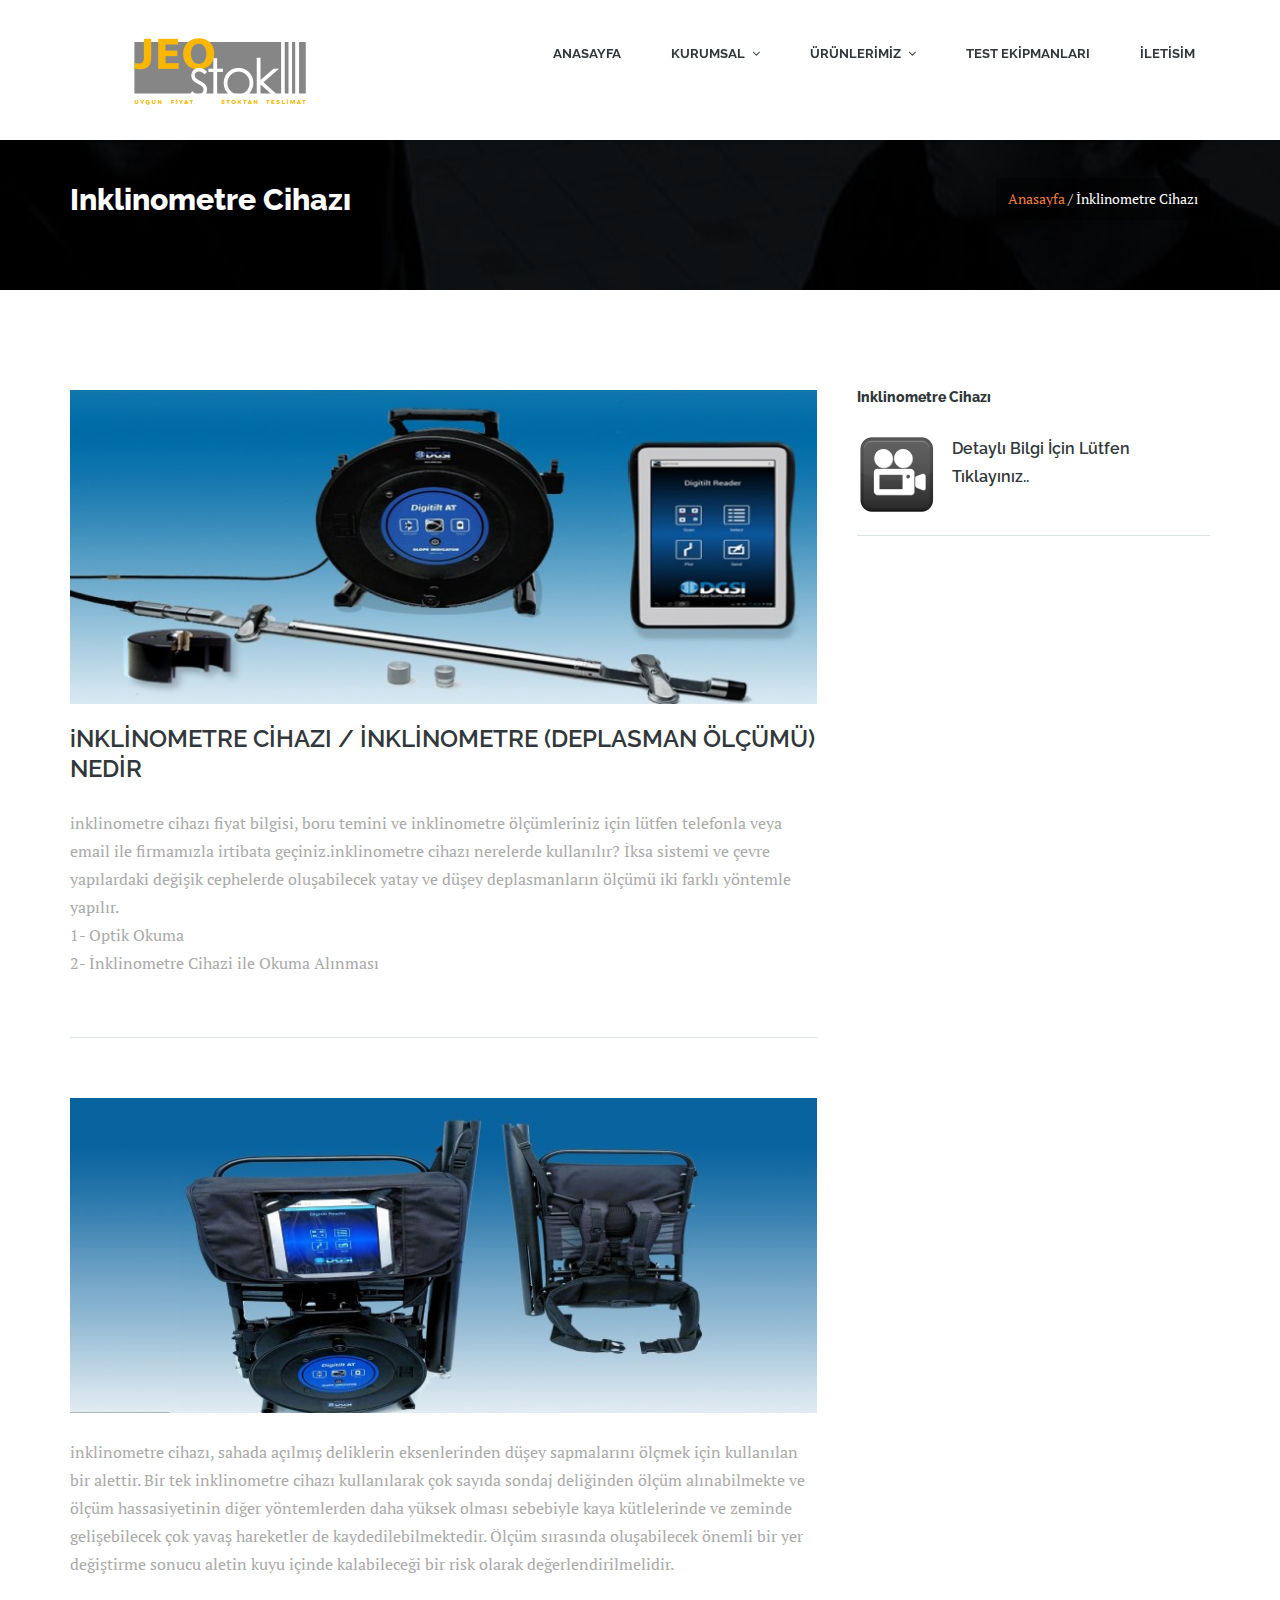
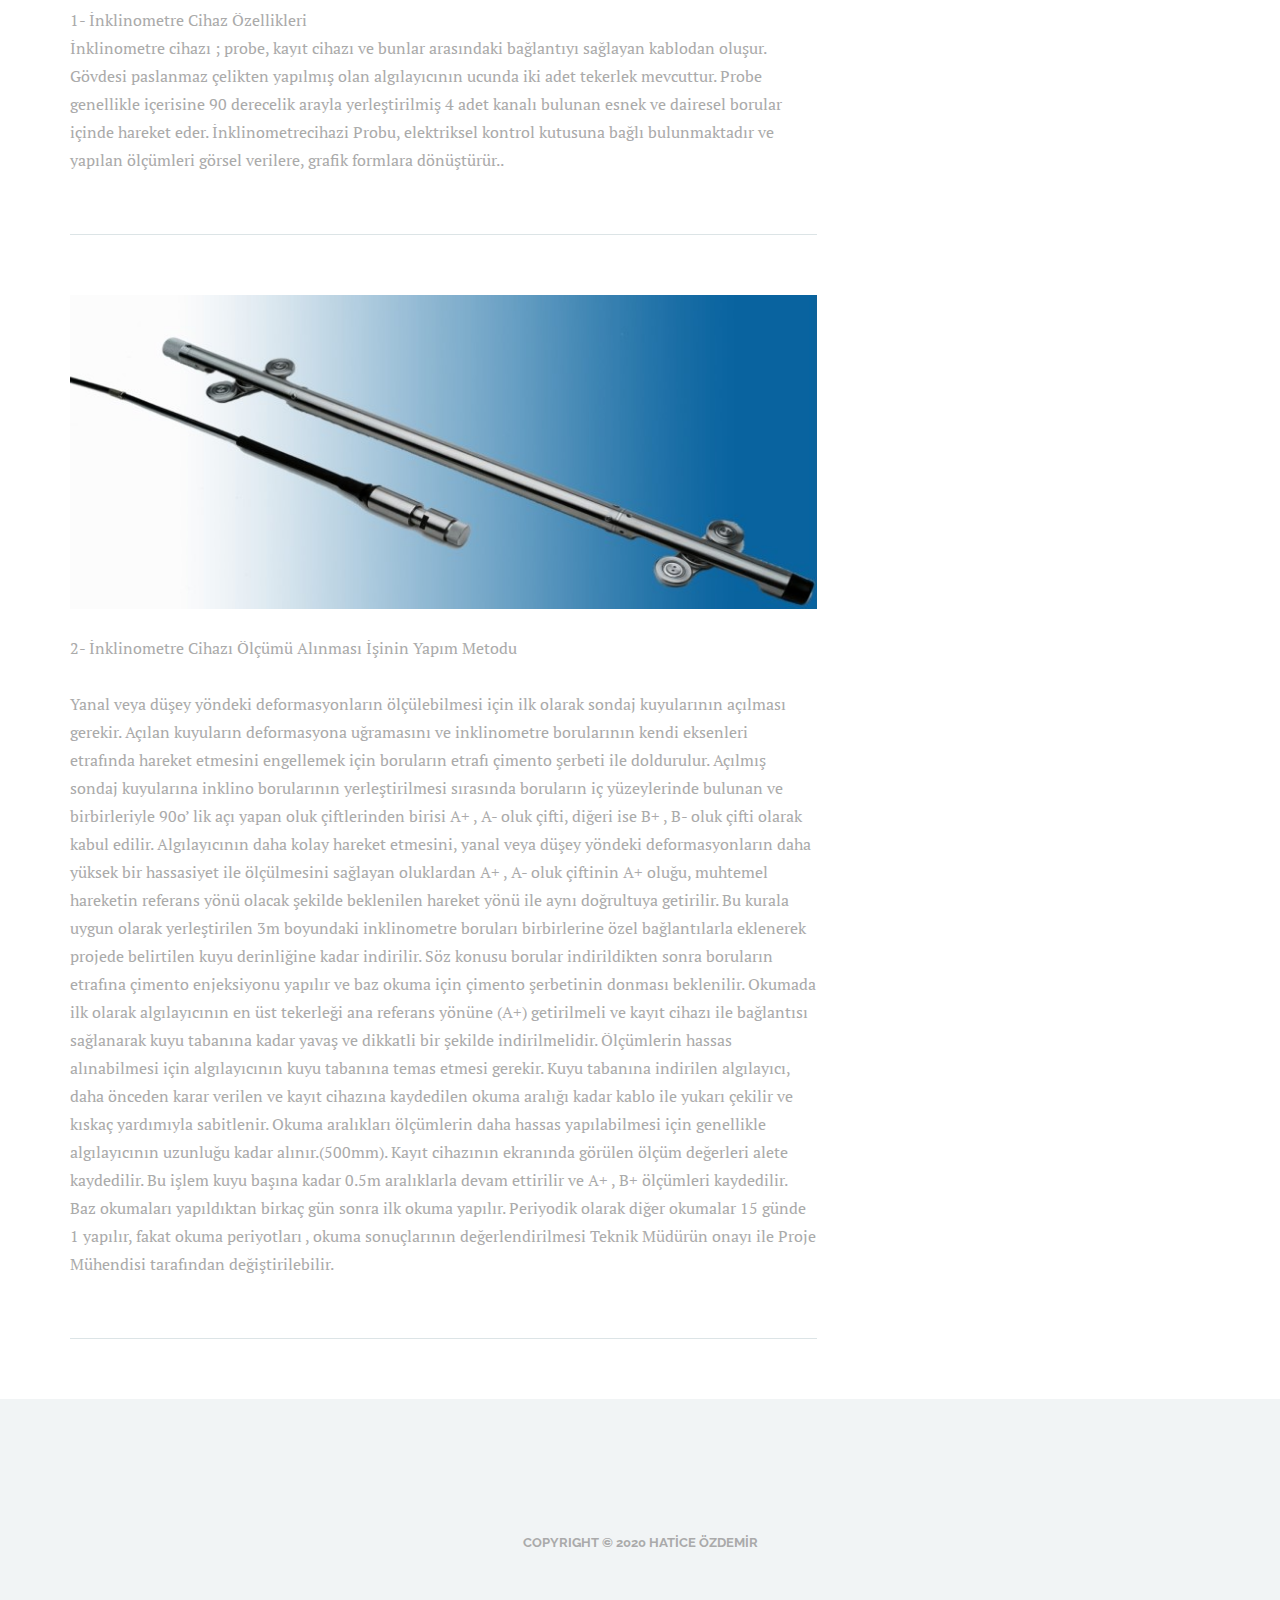
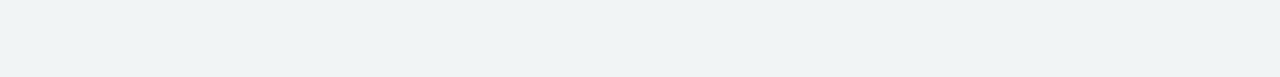
<file: JEO----/inklinometre.html>
<!DOCTYPE html>
<html lang="en-US">
<head>
    <meta charset="UTF-8">
    <meta name="viewport" content="width=device-width, initial-scale=1, maximum-scale=1">
    <title>INKLINOMETRE CİHAZI</title>
    <meta name="keywords" content="">
    <meta name="description" content="">
    <meta name="author" content="templatemo">
    <!--
	Medigo Template
	http://www.templatemo.com/preview/templatemo_460_medigo
    -->

    <!-- Google Fonts -->
    <link href="http://fonts.googleapis.com/css?family=PT+Serif:400,700,400italic,700itali" rel="stylesheet">
    <link href="http://fonts.googleapis.com/css?family=Raleway:400,900,800,700,500,200,100,600" rel="stylesheet">

    <!-- Stylesheets -->
    <link rel="stylesheet" href="bootstrap/bootstrap.css">
    <link rel="stylesheet" href="css/misc.css">
    <link rel="stylesheet" href="css/orange-scheme.css">

    <!-- JavaScripts -->
    <script src="js/jquery-1.10.2.min.js"></script>
    <script src="js/jquery-migrate-1.2.1.min.js"></script>

    <link rel="shortcut icon" href="images/favicon.ico" type="image/x-icon" />

</head>

<body>
<div class="responsive_menu">
    <ul class="main_menu">
        <li><a href="index.html">Home</a></li>
        <li><a href="#">Kurumsal</a>
            <ul>
                <li><a href="hakkımızda.html">Hakkımızda</a></li>
                <li><a href="misyonumuz.html">Misyonumuz</a></li>
                <li><a href="vizyonumuz.html">Vizyonumuz</a></li>
            </ul>
        </li>
        <li><a href="#">Ürünlerimiz</a>
            <ul>
                <li><a href="inklinometre.html">Inklinometre Cihazı</a></li>
                <li><a href="ınklinometreborusu.html">Inklinometre Borusu</a></li>
                <li><a href="presiyometre.html">Presiyometre Cihazı</a></li>
                <li><a href="presiyometreyedek.html">Presiyometre Yedek Parçaları</a></li>
                <li><a href="integrity.html">Integrity Cihazı</a></li>
                <li><a href="jeofizikolcumcihazlari.html">Jeofizik Ölçüm Cihazları</a></li>
                <li><a href="cpt.html">CPT</a></li>
                <li><a href="piyezometre.html">Piyezometre Borusu</a></li>
                <li><a href="dilatometre.html">Dilatometre Cihazı</a></li>
            </ul>
        </li>
        </li> <li><a href="testekipmanları.html">TEST EKİPMANLARI</a></li>
        <li><a href="contact.html">İLETİSİM</a></li>
    </ul> <!-- /.main_menu -->
</div> <!-- /.responsive_menu -->

<header class="site-header clearfix">
    <div class="container">

        <div class="row">

            <div class="col-md-12">

                <div class="pull-left logo">
                    <a href="index.html">
                        <img src="images/LOGO_1.png">
                    </a>
                </div>	<!-- /.logo -->

                <div class="main-navigation pull-right">

                    <nav class="main-nav visible-md visible-lg">
                        <ul class="sf-menu">
                            <li><a href="index.html">ANASAYFA</a></li>
                            <li><a href="#">KURUMSAL</a>
                                <ul>
                                    <li><a href="hakkımızda.html">Hakkımızda</a></li>
                                    <li><a href="misyonumuz.html">Misyonumuz</a></li>
                                    <li><a href="vizyonumuz.html">Vizyonumuz</a></li>
                                </ul>
                            </li>
                            <li><a href="#">ÜRÜNLERİMİZ</a>
                                <ul>
                                    <li><a href="inklinometre.html">Inklinometre Cihazı</a></li>
                                    <li><a href="ınklinometreborusu.html">Inklinometre Borusu</a></li>
                                    <li><a href="presiyometre.html">Presiyometre Cihazı</a></li>
                                    <li><a href="presiyometreyedek.html">Presiyometre Yedek Parçaları</a></li>
                                    <li><a href="integrity.html">Integrity Cihazı</a></li>
                                    <li><a href="jeofizikolcumcihazlari.html">Jeofizik Ölçüm Cihazları</a></li>
                                    <li><a href="cpt.html">CPT</a></li>
                                    <li><a href="piyezometre.html">Piyezometre Borusu</a></li>
                                    <li><a href="dilatometre.html">Dilatometre Cihazı</a></li>
                                </ul>
                            </li> <li><a href="testekipmanları.html">TEST EKİPMANLARI</a></li>
                            <li><a href="contact.html">İLETİSİM</a></li>
                        </ul> <!-- /.sf-menu -->
                    </nav>


                    <!-- This one in here is responsive menu for tablet and mobiles -->
                    <div class="responsive-navigation visible-sm visible-xs">
                        <a href="#nogo" class="menu-toggle-btn">
                            <i class="fa fa-bars"></i>
                        </a>
                    </div> <!-- /responsive_navigation -->

                </div> <!-- /.main-navigation -->

            </div> <!-- /.col-md-12 -->

        </div> <!-- /.row -->

    </div> <!-- /.container -->
</header> <!-- /.site-header -->

<div class="first-widget parallax" id="blog">
    <div class="parallax-overlay">
        <div class="container pageTitle">
            <div class="row">
                <div class="col-md-6 col-sm-6">
                    <h2 class="page-title">Inklinometre Cihazı</h2>
                </div> <!-- /.col-md-6 -->
                <div class="col-md-6 col-sm-6 text-right">
                    <span class="page-location"><a href="index.html">Anasayfa</a> / İnklinometre Cihazı</span>
                </div> <!-- /.col-md-6 -->
            </div> <!-- /.row -->
        </div> <!-- /.container -->
    </div> <!-- /.parallax-overlay -->
</div> <!-- /.pageTitle -->

<div class="container">
    <div class="row">

        <div class="col-md-8 blog-posts">
            <div class="row">
                <div class="col-md-12">
                    <div class="post-blog">
                        <div class="blog-image">
                            <a href="blog-single.html">
                                <img src="images/includes/inklinometre1.jpg" alt="">
                            </a>
                        </div> <!-- /.blog-image -->
                        <div class="blog-content">
                            <h3><a href="blog-single.html">iNKLİNOMETRE CİHAZI / İNKLİNOMETRE (DEPLASMAN ÖLÇÜMÜ) NEDİR</a></h3>
                            <p class="light-text">inklinometre cihazı fiyat bilgisi, boru temini ve inklinometre ölçümleriniz için lütfen telefonla veya email ile firmamızla irtibata geçiniz.​
inklinometre cihazı nerelerde kullanılır?
İksa sistemi ve çevre yapılardaki değişik cephelerde oluşabilecek yatay ve düşey deplasmanların ölçümü iki farklı yöntemle yapılır.
<br> 1- Optik Okuma<br>2- İnklinometre Cihazi ile Okuma Alınması</p>
                        </div> <!-- /.blog-content -->
                    </div> <!-- /.post-blog -->
                    <div class="post-blog">
                        <div class="blog-image">
                            <a href="blog-single.html">
                                <img src="images/includes/inklinometre2.jpg" alt="">
                            </a>
                        </div> <!-- /.blog-image -->
                        <div class="blog-content">
                            <h3><a href="blog-single.html"></a></h3>
                            <p class="light-text">inklinometre cihazı, sahada açılmış deliklerin eksenlerinden düşey sapmalarını ölçmek için kullanılan bir alettir. Bir tek inklinometre cihazı kullanılarak çok sayıda sondaj deliğinden ölçüm alınabilmekte ve ölçüm hassasiyetinin diğer yöntemlerden daha yüksek olması sebebiyle kaya kütlelerinde ve zeminde gelişebilecek çok yavaş hareketler de kaydedilebilmektedir. Ölçüm sırasında oluşabilecek önemli bir yer değiştirme sonucu aletin kuyu içinde kalabileceği bir risk olarak değerlendirilmelidir.
<br><br>1- İnklinometre Cihaz Özellikleri<br>İnklinometre cihazı ; probe, kayıt cihazı ve bunlar arasındaki bağlantıyı sağlayan kablodan oluşur. Gövdesi paslanmaz çelikten yapılmış olan algılayıcının ucunda iki adet tekerlek mevcuttur. Probe genellikle içerisine 90 derecelik arayla yerleştirilmiş 4 adet kanalı bulunan esnek ve dairesel borular içinde hareket eder. İnklinometrecihazi Probu, elektriksel kontrol kutusuna bağlı bulunmaktadır ve yapılan ölçümleri görsel verilere, grafik formlara dönüştürür..</p>
                        </div> <!-- /.blog-content -->
                    </div> <!-- /.post-blog -->
                    <div class="post-blog">
                        <div class="blog-image">
                            <a href="blog-single.html">
                                <img src="images/includes/inklinometre3.jpg" alt="">
                            </a>
                        </div> <!-- /.blog-image -->
                        <div class="blog-content">
                            <h3><a href="blog-single.html"></a></h3>
                            <p class="light-text">2- İnklinometre Cihazı Ölçümü Alınması İşinin Yapım Metodu<br><br>Yanal veya düşey yöndeki deformasyonların ölçülebilmesi için ilk olarak sondaj kuyularının açılması gerekir. Açılan kuyuların deformasyona uğramasını ve inklinometre borularının kendi eksenleri etrafında hareket etmesini engellemek için boruların etrafı çimento şerbeti ile doldurulur. Açılmış sondaj kuyularına inklino borularının yerleştirilmesi sırasında boruların iç yüzeylerinde bulunan ve birbirleriyle 90o’ lik açı yapan oluk çiftlerinden birisi A+ , A- oluk çifti, diğeri ise B+ , B- oluk çifti olarak kabul edilir. Algılayıcının daha kolay hareket etmesini, yanal veya düşey yöndeki deformasyonların daha yüksek bir hassasiyet ile ölçülmesini sağlayan oluklardan A+ , A- oluk çiftinin A+ oluğu, muhtemel hareketin referans yönü olacak şekilde beklenilen hareket yönü ile aynı doğrultuya getirilir. Bu kurala uygun olarak yerleştirilen 3m boyundaki inklinometre boruları birbirlerine özel bağlantılarla eklenerek projede belirtilen kuyu derinliğine kadar indirilir. Söz konusu borular indirildikten sonra boruların etrafına çimento enjeksiyonu yapılır ve baz okuma için çimento şerbetinin donması beklenilir. Okumada ilk olarak algılayıcının en üst tekerleği ana referans yönüne (A+) getirilmeli ve kayıt cihazı ile bağlantısı sağlanarak kuyu tabanına kadar yavaş ve dikkatli bir şekilde indirilmelidir. Ölçümlerin hassas alınabilmesi için algılayıcının kuyu tabanına temas etmesi gerekir. Kuyu tabanına indirilen algılayıcı, daha önceden karar verilen ve kayıt cihazına kaydedilen okuma aralığı kadar kablo ile yukarı çekilir ve kıskaç yardımıyla sabitlenir. Okuma aralıkları ölçümlerin daha hassas yapılabilmesi için genellikle algılayıcının uzunluğu kadar alınır.(500mm). Kayıt cihazının ekranında görülen ölçüm değerleri alete kaydedilir. Bu işlem kuyu başına kadar 0.5m aralıklarla devam ettirilir ve A+ , B+ ölçümleri kaydedilir. Baz okumaları yapıldıktan birkaç gün sonra ilk okuma yapılır. Periyodik olarak diğer okumalar 15 günde 1 yapılır, fakat okuma periyotları , okuma sonuçlarının değerlendirilmesi Teknik Müdürün onayı ile Proje Mühendisi tarafından değiştirilebilir.</p>
                        </div> <!-- /.blog-content -->
                    </div> <!-- /.post-blog -->

                </div> <!-- /.col-md-12 -->

            </div> <!-- /.row -->
        </div> <!-- /.col-md-8 -->

        <div class="col-md-4">
            <div class="sidebar">
                <div class="sidebar-widget">
                    <h5 class="widget-title">Inklinometre Cihazı</h5>
                    <div class="last-post clearfix">
                        <div class="thumb pull-left">
                            <a href="#"><img src="images/includes/video.png" alt=""></a>
                        </div>
                        <div class="content">
                            <h4><a href="https://www.youtube.com/watch?v=8j46uL8mAtc&feature=emb_title">Detaylı Bilgi İçin Lütfen Tıklayınız..</a></h4>
                        </div>
                    </div> <!-- /.last-post -->
                  </div> <!-- /.sidebar-widget -->

            </div> <!-- /.col-md-4 -->

        </div> <!-- /.row -->
    </div> <!-- /.container -->

</div>

<footer class="site-footer">
    <div class="container">

        <div class="row">
            <div class="col-md-12">
                <p class="copyright-text">Copyright &copy; 2020 HATİCE ÖZDEMİR</p>
            </div> <!-- /.col-md-12 -->
        </div> <!-- /.row -->
    </div> <!-- /.container -->
</footer> <!-- /.site-footer -->

<!-- Scripts -->
<script src="js/min/plugins.min.js"></script>
<script src="js/min/medigo-custom.min.js"></script>
</body>
</html>
</file>
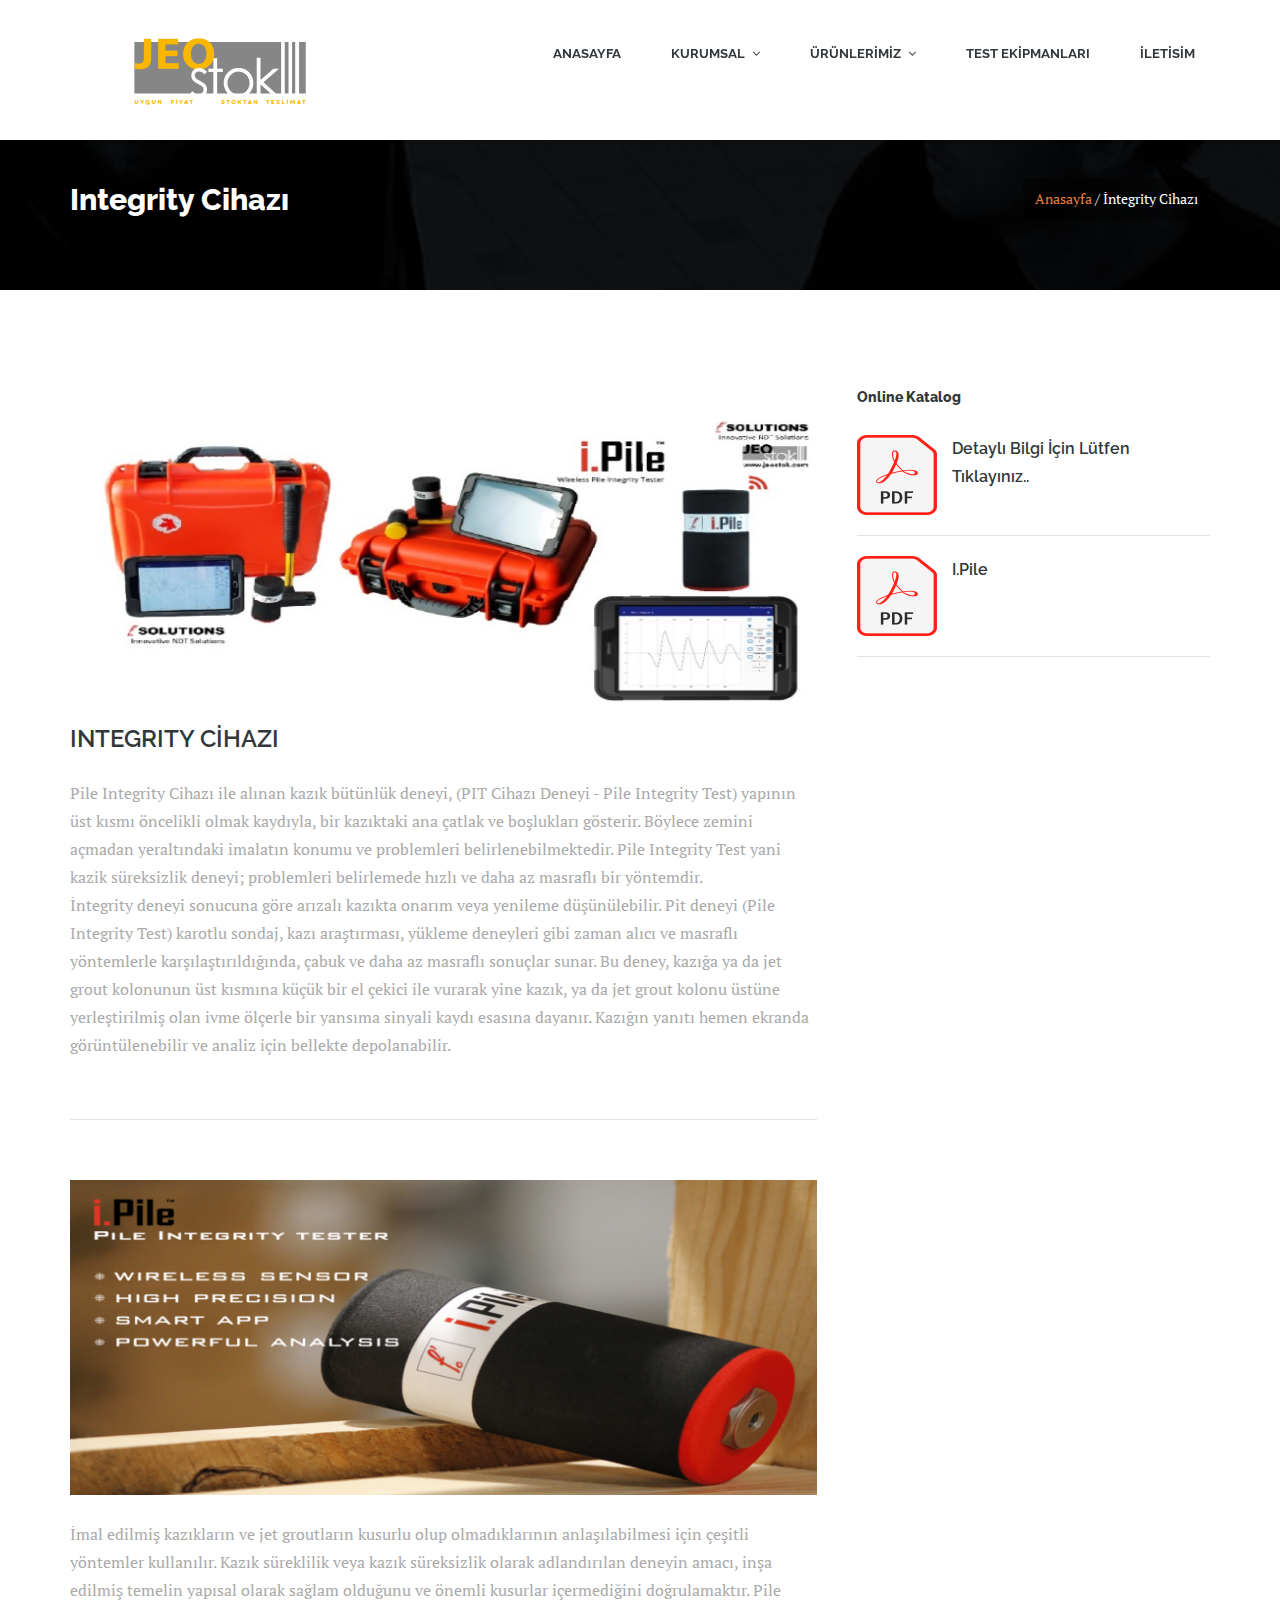
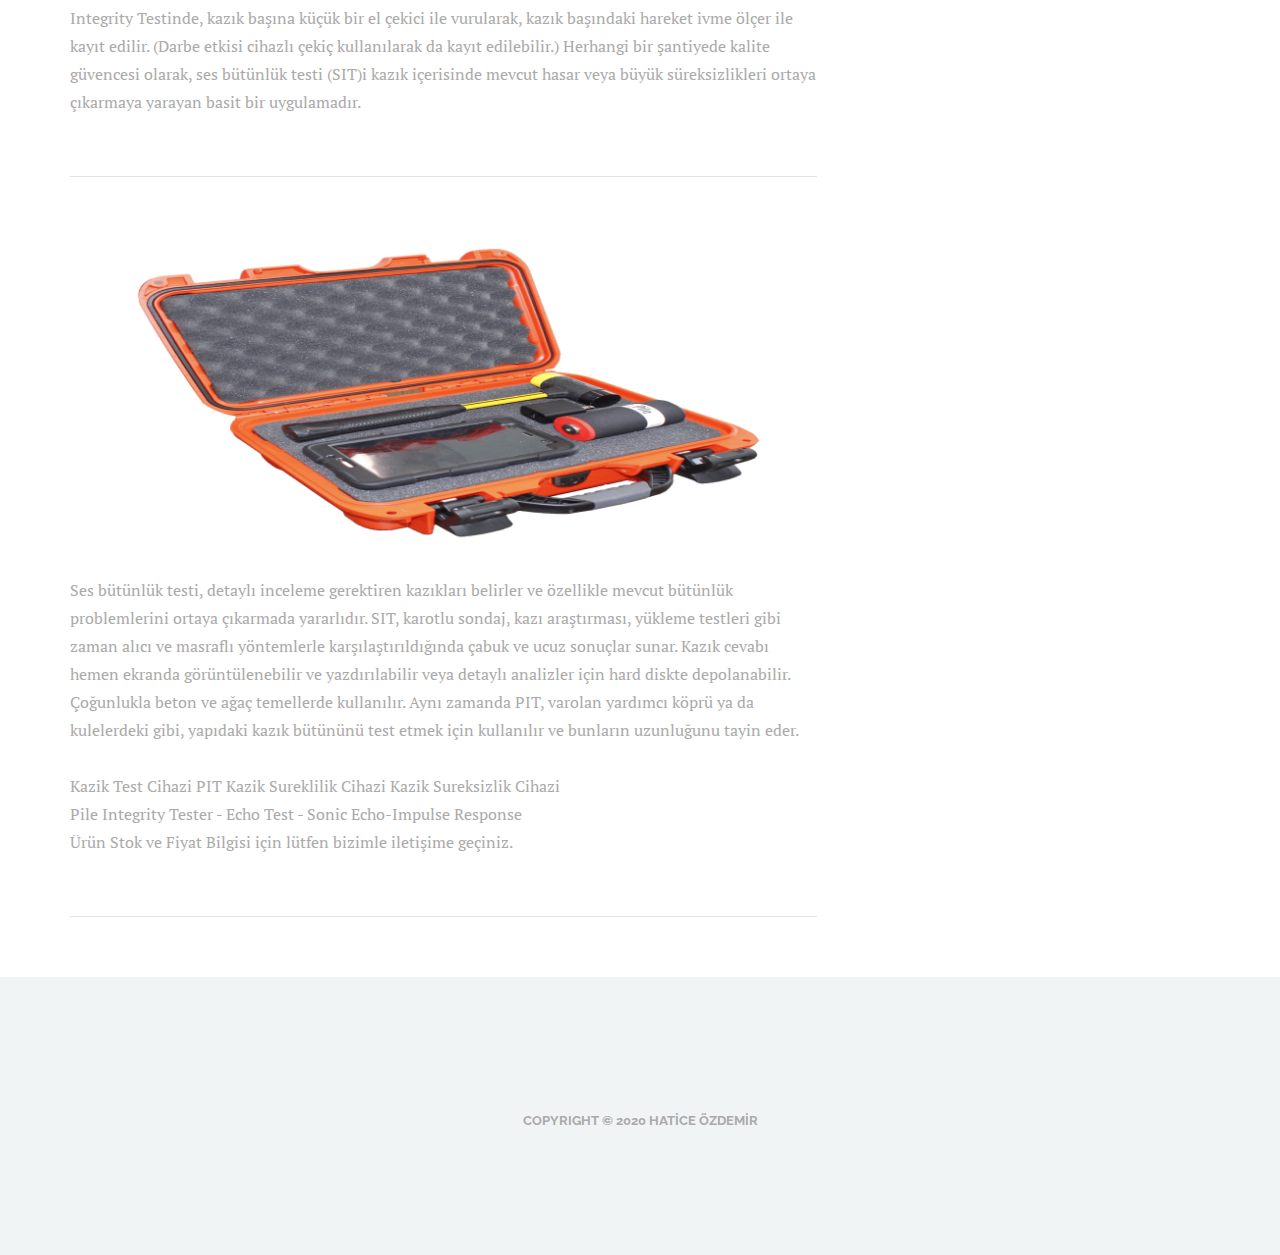
<file: JEO----/integrity.html>
<!DOCTYPE html>
<html lang="en-US">
<head>
    <meta charset="UTF-8">
    <meta name="viewport" content="width=device-width, initial-scale=1, maximum-scale=1">
    <title>INTEGRITY CİHAZI</title>
    <meta name="keywords" content="">
    <meta name="description" content="">
    <meta name="author" content="templatemo">

    <link href="http://fonts.googleapis.com/css?family=PT+Serif:400,700,400italic,700itali" rel="stylesheet">
    <link href="http://fonts.googleapis.com/css?family=Raleway:400,900,800,700,500,200,100,600" rel="stylesheet">

    <!-- Stylesheets -->
    <link rel="stylesheet" href="bootstrap/bootstrap.css">
    <link rel="stylesheet" href="css/misc.css">
    <link rel="stylesheet" href="css/orange-scheme.css">

    <!-- JavaScripts -->
    <script src="js/jquery-1.10.2.min.js"></script>
    <script src="js/jquery-migrate-1.2.1.min.js"></script>

    <link rel="shortcut icon" href="images/favicon.ico" type="image/x-icon" />

</head>

<body>
<div class="responsive_menu">
    <ul class="main_menu">
        <li><a href="index.html">Home</a></li>
        <li><a href="#">Kurumsal</a>
            <ul>
                <li><a href="hakkımızda.html">Hakkımızda</a></li>
                <li><a href="misyonumuz.html">Misyonumuz</a></li>
                <li><a href="vizyonumuz.html">Vizyonumuz</a></li>
            </ul>
        </li>
        <li><a href="#">Ürünlerimiz</a>
            <ul>
                <li><a href="inklinometre.html">Inklinometre Cihazı</a></li>
                <li><a href="ınklinometreborusu.html">Inklinometre Borusu</a></li>
                <li><a href="presiyometre.html">Presiyometre Cihazı</a></li>
                <li><a href="presiyometreyedek.html">Presiyometre Yedek Parçaları</a></li>
                <li><a href="integrity.html">Integrity Cihazı</a></li>
                <li><a href="jeofizikolcumcihazlari.html">Jeofizik Ölçüm Cihazları</a></li>
                <li><a href="cpt.html">CPT</a></li>
                <li><a href="piyezometre.html">Piyezometre Borusu</a></li>
                <li><a href="dilatometre.html">Dilatometre Cihazı</a></li>
            </ul>
        </li>
        </li> <li><a href="testekipmanları.html">TEST EKİPMANLARI</a></li>
        <li><a href="contact.html">İLETİSİM</a></li>
    </ul> <!-- /.main_menu -->
</div> <!-- /.responsive_menu -->

<header class="site-header clearfix">
    <div class="container">

        <div class="row">

            <div class="col-md-12">

                <div class="pull-left logo">
                    <a href="index.html">
                        <img src="images/LOGO_1.png">
                    </a>
                </div>	<!-- /.logo -->

                <div class="main-navigation pull-right">

                    <nav class="main-nav visible-md visible-lg">
                        <ul class="sf-menu">
                            <li><a href="index.html">ANASAYFA</a></li>
                            <li><a href="#">KURUMSAL</a>
                                <ul>
                                    <li><a href="hakkımızda.html">Hakkımızda</a></li>
                                    <li><a href="misyonumuz.html">Misyonumuz</a></li>
                                    <li><a href="vizyonumuz.html">Vizyonumuz</a></li>
                                </ul>
                            </li>
                            <li><a href="#">ÜRÜNLERİMİZ</a>
                                <ul>
                                    <li><a href="inklinometre.html">Inklinometre Cihazı</a></li>
                                    <li><a href="ınklinometreborusu.html">Inklinometre Borusu</a></li>
                                    <li><a href="presiyometre.html">Presiyometre Cihazı</a></li>
                                    <li><a href="presiyometreyedek.html">Presiyometre Yedek Parçaları</a></li>
                                    <li><a href="integrity.html">Integrity Cihazı</a></li>
                                    <li><a href="jeofizikolcumcihazlari.html">Jeofizik Ölçüm Cihazları</a></li>
                                    <li><a href="cpt.html">CPT</a></li>
                                    <li><a href="piyezometre.html">Piyezometre Borusu</a></li>
                                    <li><a href="dilatometre.html">Dilatometre Cihazı</a></li>
                                </ul>
                            </li> <li><a href="testekipmanları.html">TEST EKİPMANLARI</a></li>
                            <li><a href="contact.html">İLETİSİM</a></li>
                        </ul> <!-- /.sf-menu -->
                    </nav>
                    <!-- This one in here is responsive menu for tablet and mobiles -->
                    <div class="responsive-navigation visible-sm visible-xs">
                        <a href="#nogo" class="menu-toggle-btn">
                            <i class="fa fa-bars"></i>
                        </a>
                    </div> <!-- /responsive_navigation -->

                </div> <!-- /.main-navigation -->

            </div> <!-- /.col-md-12 -->

        </div> <!-- /.row -->

    </div> <!-- /.container -->
</header> <!-- /.site-header -->

<div class="first-widget parallax" id="blog">
    <div class="parallax-overlay">
        <div class="container pageTitle">
            <div class="row">
                <div class="col-md-6 col-sm-6">
                    <h2 class="page-title">Integrity Cihazı</h2>
                </div> <!-- /.col-md-6 -->
                <div class="col-md-6 col-sm-6 text-right">
                    <span class="page-location"><a rel="nofollow" href="index.html" target="_blank">Anasayfa </a>/ İntegrity Cihazı</span>
                </div> <!-- /.col-md-6 -->
            </div> <!-- /.row -->
        </div> <!-- /.container -->
    </div> <!-- /.parallax-overlay -->
</div> <!-- /.pageTitle -->

<div class="container">
    <div class="row">

        <div class="col-md-8 blog-posts">
            <div class="row">
                <div class="col-md-12">
                    <div class="post-blog">
                        <div class="blog-image">
                            <a href="blog-single.html">
                                <img src="images/includes/integrity1.jpg" alt="">
                            </a>
                        </div> <!-- /.blog-image -->
                        <div class="blog-content">
                            <h3><a href="blog-single.html">INTEGRITY CİHAZI</a></h3>
                            <p class="light-text">Pile Integrity Cihazı ile alınan kazık bütünlük deneyi, (PIT Cihazı Deneyi - Pile Integrity Test) yapının üst kısmı öncelikli olmak kaydıyla, bir kazıktaki ana çatlak ve boşlukları gösterir. Böylece zemini açmadan yeraltındaki imalatın konumu ve problemleri belirlenebilmektedir. Pile Integrity Test yani kazik süreksizlik deneyi; problemleri belirlemede hızlı ve daha az masraflı bir yöntemdir.
                            <br>İntegrity deneyi sonucuna göre arızalı kazıkta onarım veya yenileme düşünülebilir.
                                Pit deneyi (Pile Integrity Test) karotlu sondaj, kazı araştırması, yükleme deneyleri gibi zaman alıcı ve masraflı yöntemlerle karşılaştırıldığında,
                                çabuk ve daha az masraflı sonuçlar sunar. Bu deney, kazığa ya da jet grout kolonunun üst kısmına küçük bir el çekici ile vurarak yine kazık, ya da jet
                                grout kolonu üstüne yerleştirilmiş olan ivme ölçerle bir yansıma sinyali kaydı esasına dayanır. Kazığın
                                yanıtı hemen ekranda görüntülenebilir ve analiz için bellekte depolanabilir.​</p>
                        </div> <!-- /.blog-content -->
                    </div> <!-- /.post-blog -->
                    <div class="post-blog">
                        <div class="blog-image">
                            <a href="blog-single.html">
                                <img src="images/includes/integrity2.png" alt="">
                            </a>
                        </div> <!-- /.blog-image -->
                        <div class="blog-content">
                            <h3><a href="blog-single.html"></a></h3>
                            <p class="light-text">İmal edilmiş kazıkların ve jet groutların kusurlu olup olmadıklarının anlaşılabilmesi için çeşitli yöntemler kullanılır. Kazık süreklilik veya kazık süreksizlik olarak adlandırılan deneyin amacı, inşa edilmiş temelin yapısal olarak sağlam olduğunu ve önemli kusurlar içermediğini doğrulamaktır.

                                Pile Integrity Testinde, kazık başına küçük bir el çekici ile vurularak, kazık başındaki hareket ivme ölçer ile kayıt edilir. (Darbe etkisi cihazlı çekiç kullanılarak da kayıt edilebilir.) Herhangi bir şantiyede kalite güvencesi olarak, ses bütünlük testi (SIT)i kazık içerisinde mevcut hasar veya büyük süreksizlikleri ortaya çıkarmaya yarayan basit bir uygulamadır.</p>
                        </div> <!-- /.blog-content -->
                    </div> <!-- /.post-blog -->
                    <div class="post-blog">
                        <div class="blog-image">
                            <a href="blog-single.html">
                                <img src="images/includes/integrity3.png" alt="">
                            </a>
                        </div> <!-- /.blog-image -->
                        <div class="blog-content">
                            <h3><a href="blog-single.html"></a></h3>
                            <p class="light-text">Ses bütünlük testi, detaylı inceleme gerektiren kazıkları belirler ve özellikle mevcut bütünlük problemlerini ortaya çıkarmada yararlıdır. SIT, karotlu sondaj, kazı araştırması, yükleme testleri gibi zaman alıcı ve masraflı yöntemlerle karşılaştırıldığında çabuk ve ucuz sonuçlar sunar. Kazık cevabı hemen ekranda görüntülenebilir ve yazdırılabilir veya detaylı analizler için hard diskte depolanabilir.
<br>Çoğunlukla beton ve ağaç temellerde kullanılır. Aynı zamanda PIT, varolan yardımcı köprü ya da kulelerdeki gibi, yapıdaki kazık bütününü test etmek için kullanılır ve bunların uzunluğunu tayin eder.​
<br><br>Kazik Test Cihazi PIT Kazik Sureklilik Cihazi Kazik Sureksizlik Cihazi
<br>Pile Integrity Tester - Echo Test - Sonic Echo-Impulse Response
<br> Ürün Stok ve Fiyat Bilgisi için lütfen bizimle iletişime geçiniz.</p>
                        </div> <!-- /.blog-content -->
                    </div> <!-- /.post-blog -->

                </div> <!-- /.col-md-12 -->

            </div> <!-- /.row -->
        </div> <!-- /.col-md-8 -->

        <div class="col-md-4">
            <div class="sidebar">
                <div class="sidebar-widget">
                    <h5 class="widget-title">Online Katalog</h5>
                    <div class="last-post clearfix">
                        <div class="thumb pull-left">
                            <a href="#"><img src="images/includes/pdf.png" alt=""></a>
                        </div>
                        <div class="content">
                            <h4><a href="file:///C:/Users/Lenovo/Desktop/Pictures/iPile%20Resimleri/Yeni%20klas%C3%B6r/A%20Spotlight%20on%20Pile%20Intergity%20Test.pdf">Detaylı Bilgi İçin Lütfen Tıklayınız..</a></h4>
                        </div>
                    </div> <!-- /.last-post -->
                    <div class="last-post clearfix">
                        <div class="thumb pull-left">
                            <a href="#"><img src="images/includes/pdf.png" alt=""></a>
                        </div>
                        <div class="content">
                            <h4><a href="file:///C:/Users/Lenovo/Desktop/Pictures/iPile%20Resimleri/Yeni%20klas%C3%B6r/iPile%20Brochure%20-%202018.pdf">I.Pile</a></h4>
                        </div>
                    </div> <!-- /.last-post -->

                </div> <!-- /.sidebar-widget -->

            </div> <!-- /.col-md-4 -->

        </div> <!-- /.row -->
    </div> <!-- /.container -->

</div>

<footer class="site-footer">
    <div class="container">

        <div class="row">
            <div class="col-md-12">
                <p class="copyright-text">Copyright &copy; 2020 HATİCE ÖZDEMİR</p>
            </div> <!-- /.col-md-12 -->
        </div> <!-- /.row -->
    </div> <!-- /.container -->
</footer> <!-- /.site-footer -->

<!-- Scripts -->
<script src="js/min/plugins.min.js"></script>
<script src="js/min/medigo-custom.min.js"></script>
</body>
</html>
</file>
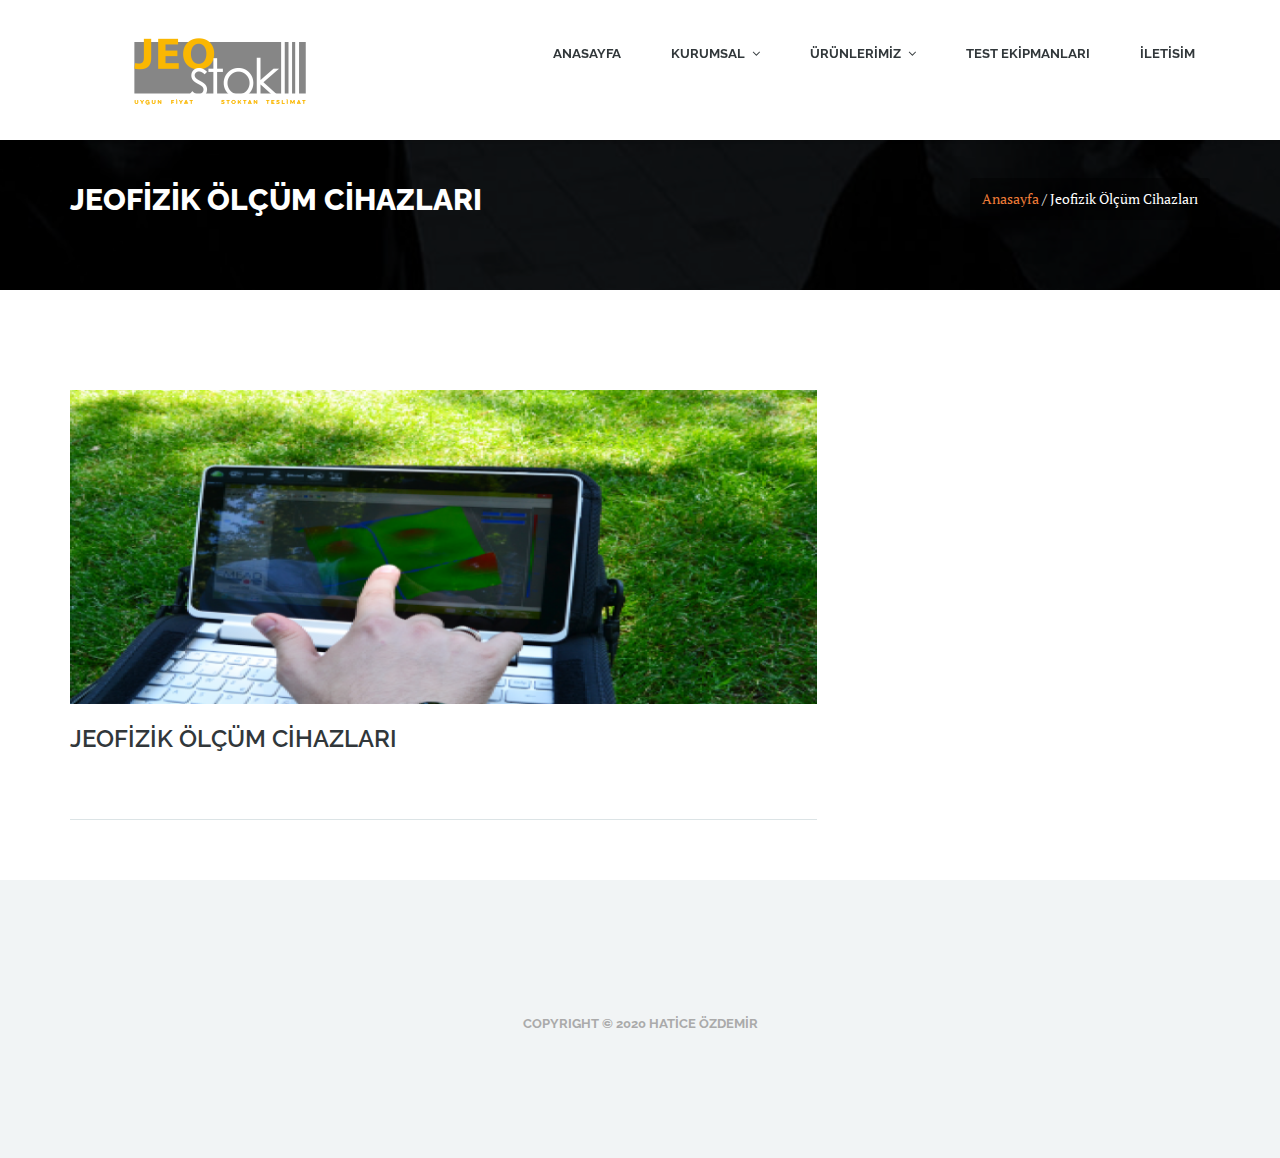
<file: JEO----/jeofizikolcumcihazlari.html>
<!DOCTYPE html>
<html lang="en-US">
<head>
    <meta charset="UTF-8">
    <meta name="viewport" content="width=device-width, initial-scale=1, maximum-scale=1">
    <title>JEOFİZİK ÖLÇÜM CİHAZLARI</title>
    <meta name="keywords" content="">
    <meta name="description" content="">
    <meta name="author" content="templatemo">
    <!--
	Medigo Template
	http://www.templatemo.com/preview/templatemo_460_medigo
    -->

    <!-- Google Fonts -->
    <link href="http://fonts.googleapis.com/css?family=PT+Serif:400,700,400italic,700itali" rel="stylesheet">
    <link href="http://fonts.googleapis.com/css?family=Raleway:400,900,800,700,500,200,100,600" rel="stylesheet">

    <!-- Stylesheets -->
    <link rel="stylesheet" href="bootstrap/bootstrap.css">
    <link rel="stylesheet" href="css/misc.css">
    <link rel="stylesheet" href="css/orange-scheme.css">

    <!-- JavaScripts -->
    <script src="js/jquery-1.10.2.min.js"></script>
    <script src="js/jquery-migrate-1.2.1.min.js"></script>

    <link rel="shortcut icon" href="images/favicon.ico" type="image/x-icon" />

</head>

<body>
<div class="responsive_menu">
    <ul class="main_menu">
        <li><a href="index.html">Home</a></li>
        <li><a href="#">Kurumsal</a>
            <ul>
                <li><a href="hakkımızda.html">Hakkımızda</a></li>
                <li><a href="misyonumuz.html">Misyonumuz</a></li>
                <li><a href="vizyonumuz.html">Vizyonumuz</a></li>
            </ul>
        </li>
        <li><a href="#">Ürünlerimiz</a>
            <ul>
                <li><a href="inklinometre.html">Inklinometre Cihazı</a></li>
                <li><a href="ınklinometreborusu.html">Inklinometre Borusu</a></li>
                <li><a href="presiyometre.html">Presiyometre Cihazı</a></li>
                <li><a href="presiyometreyedek.html">Presiyometre Yedek Parçaları</a></li>
                <li><a href="integrity.html">Integrity Cihazı</a></li>
                <li><a href="jeofizikolcumcihazlari.html">Jeofizik Ölçüm Cihazları</a></li>
                <li><a href="cpt.html">CPT</a></li>
                <li><a href="piyezometre.html">Piyezometre Borusu</a></li>
                <li><a href="dilatometre.html">Dilatometre Cihazı</a></li>
            </ul>
        </li>
        </li> <li><a href="testekipmanları.html">TEST EKİPMANLARI</a></li>
        <li><a href="contact.html">İLETİSİM</a></li>
    </ul> <!-- /.main_menu -->
</div> <!-- /.responsive_menu -->

<header class="site-header clearfix">
    <div class="container">

        <div class="row">

            <div class="col-md-12">

                <div class="pull-left logo">
                    <a href="index.html">
                        <img src="images/LOGO_1.png">
                    </a>
                </div>	<!-- /.logo -->

                <div class="main-navigation pull-right">

                    <nav class="main-nav visible-md visible-lg">
                        <ul class="sf-menu">
                            <li><a href="index.html">ANASAYFA</a></li>
                            <li><a href="#">KURUMSAL</a>
                                <ul>
                                    <li><a href="hakkımızda.html">Hakkımızda</a></li>
                                    <li><a href="misyonumuz.html">Misyonumuz</a></li>
                                    <li><a href="vizyonumuz.html">Vizyonumuz</a></li>
                                </ul>
                            </li>
                            <li><a href="#">ÜRÜNLERİMİZ</a>
                                <ul>
                                    <li><a href="inklinometre.html">Inklinometre Cihazı</a></li>
                                    <li><a href="ınklinometreborusu.html">Inklinometre Borusu</a></li>
                                    <li><a href="presiyometre.html">Presiyometre Cihazı</a></li>
                                    <li><a href="presiyometreyedek.html">Presiyometre Yedek Parçaları</a></li>
                                    <li><a href="integrity.html">Integrity Cihazı</a></li>
                                    <li><a href="jeofizikolcumcihazlari.html">Jeofizik Ölçüm Cihazları</a></li>
                                    <li><a href="cpt.html">CPT</a></li>
                                    <li><a href="piyezometre.html">Piyezometre Borusu</a></li>
                                    <li><a href="dilatometre.html">Dilatometre Cihazı</a></li>
                                </ul>
                            </li> <li><a href="testekipmanları.html">TEST EKİPMANLARI</a></li>
                            <li><a href="contact.html">İLETİSİM</a></li>
                        </ul> <!-- /.sf-menu -->
                    </nav>

                    <!-- This one in here is responsive menu for tablet and mobiles -->
                    <div class="responsive-navigation visible-sm visible-xs">
                        <a href="#nogo" class="menu-toggle-btn">
                            <i class="fa fa-bars"></i>
                        </a>
                    </div> <!-- /responsive_navigation -->

                </div> <!-- /.main-navigation -->

            </div> <!-- /.col-md-12 -->

        </div> <!-- /.row -->

    </div> <!-- /.container -->
</header> <!-- /.site-header -->

<div class="first-widget parallax" id="blog">
    <div class="parallax-overlay">
        <div class="container pageTitle">
            <div class="row">
                <div class="col-md-6 col-sm-6">
                    <h2 class="page-title">JEOFİZİK ÖLÇÜM CİHAZLARI</h2>
                </div> <!-- /.col-md-6 -->
                <div class="col-md-6 col-sm-6 text-right">
                    <span class="page-location"><a rel="nofollow" href="index.html" target="_blank">Anasayfa </a>/ Jeofizik Ölçüm Cihazları</span>
                </div> <!-- /.col-md-6 -->
            </div> <!-- /.row -->
        </div> <!-- /.container -->
    </div> <!-- /.parallax-overlay -->
</div> <!-- /.pageTitle -->

<div class="container">
    <div class="row">

        <div class="col-md-8 blog-posts">
            <div class="row">
                <div class="col-md-12">
                    <div class="post-blog">
                        <div class="blog-image">
                            <a href="blog-single.html">
                                <img src="images/includes/jeofizik.png" alt="">
                            </a>
                        </div> <!-- /.blog-image -->
                        <div class="blog-content">
                            <h3><a href="blog-single.html"></a>JEOFİZİK ÖLÇÜM CİHAZLARI</h3>
                            <p class="light-text"></p>
                        </div> <!-- /.blog-content -->
                    </div> <!-- /.post-blog -->

                </div> <!-- /.col-md-12 -->

            </div> <!-- /.row -->
        </div> <!-- /.col-md-8 -->
    </div> <!-- /.row -->
</div> <!-- /.container -->

</div>

<footer class="site-footer">
    <div class="container">

        <div class="row">
            <div class="col-md-12">
                <p class="copyright-text">Copyright &copy; 2020 HATİCE ÖZDEMİR</p>
            </div> <!-- /.col-md-12 -->
        </div> <!-- /.row -->
    </div> <!-- /.container -->
</footer> <!-- /.site-footer -->

<!-- Scripts -->
<script src="js/min/plugins.min.js"></script>
<script src="js/min/medigo-custom.min.js"></script>
</body>
</html>
</file>
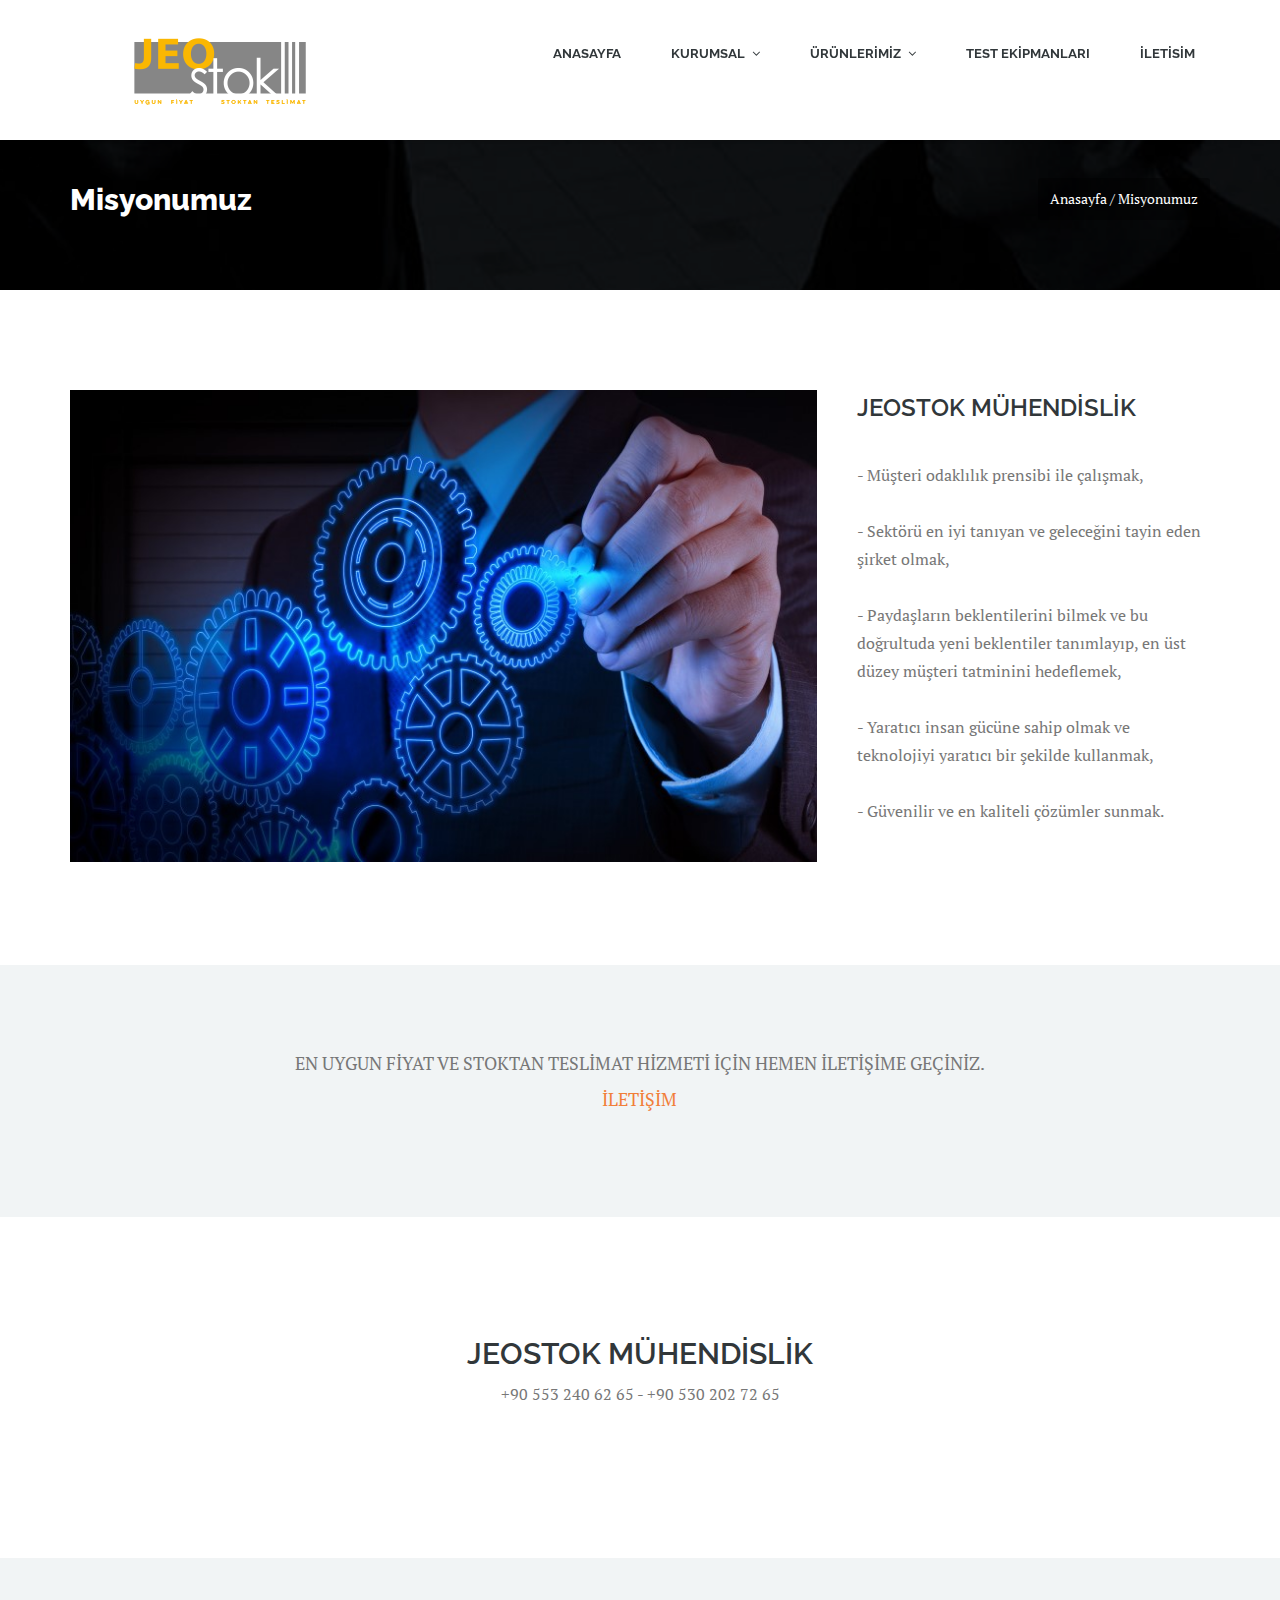
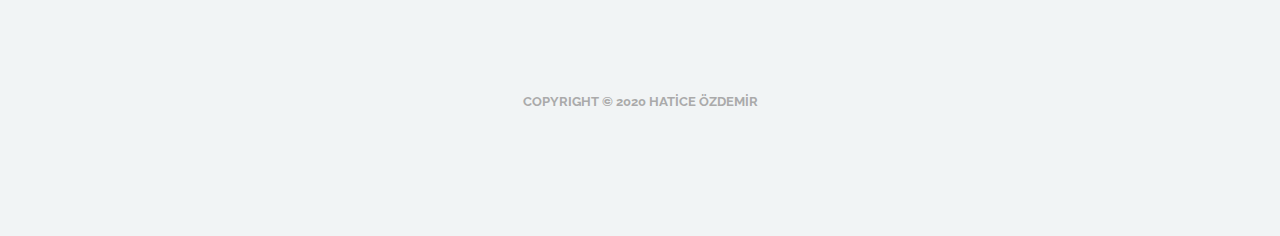
<file: JEO----/misyonumuz.html>
<!DOCTYPE html>
<html lang="en-US">
<head>
	<meta charset="UTF-8">
	<meta name="viewport" content="width=device-width, initial-scale=1, maximum-scale=1">
	<title>MİSYONUMUZ</title>
    <meta name="keywords" content="">
	<meta name="description" content="">
    <meta name="author" content="templatemo">
    <!-- 
	Medigo Template
	http://www.templatemo.com/preview/templatemo_460_medigo
    -->

	<!-- Google Fonts -->
	<link href="http://fonts.googleapis.com/css?family=PT+Serif:400,700,400italic,700itali" rel="stylesheet">
	<link href="http://fonts.googleapis.com/css?family=Raleway:400,900,800,700,500,200,100,600" rel="stylesheet">

	<!-- Stylesheets -->
	<link rel="stylesheet" href="bootstrap/bootstrap.css">
	<link rel="stylesheet" href="css/misc.css">
	<link rel="stylesheet" href="css/orange-scheme.css">
	
	<!-- JavaScripts -->
	<script src="js/jquery-1.10.2.min.js"></script>
	<script src="js/jquery-migrate-1.2.1.min.js"></script>

	<link rel="shortcut icon" href="images/favicon.ico" type="image/x-icon" />

</head>
<body>


<div class="responsive_menu">
	<ul class="main_menu">
		<li><a href="index.html">Home</a></li>
		<li><a href="#">Kurumsal</a>
			<ul>
				<li><a href="hakkımızda.html">Hakkımızda</a></li>
				<li><a href="misyonumuz.html">Misyonumuz</a></li>
				<li><a href="vizyonumuz.html">Vizyonumuz</a></li>
			</ul>
		</li>
		<li><a href="#">Ürünlerimiz</a>
			<ul>
				<li><a href="inklinometre.html">Inklinometre Cihazı</a></li>
				<li><a href="ınklinometreborusu.html">Inklinometre Borusu</a></li>
				<li><a href="presiyometre.html">Presiyometre Cihazı</a></li>
				<li><a href="presiyometreyedek.html">Presiyometre Yedek Parçaları</a></li>
				<li><a href="integrity.html">Integrity Cihazı</a></li>
				<li><a href="jeofizikolcumcihazlari.html">Jeofizik Ölçüm Cihazları</a></li>
				<li><a href="cpt.html">CPT</a></li>
				<li><a href="piyezometre.html">Piyezometre Borusu</a></li>
				<li><a href="dilatometre.html">Dilatometre Cihazı</a></li>
			</ul>
		</li>
		</li> <li><a href="testekipmanları.html">TEST EKİPMANLARI</a></li>
		<li><a href="contact.html">İLETİSİM</a></li>
	</ul> <!-- /.main_menu -->
</div> <!-- /.responsive_menu -->

<header class="site-header clearfix">
	<div class="container">

		<div class="row">

			<div class="col-md-12">

				<div class="pull-left logo">
					<a href="index.html">
						<img src="images/LOGO_1.png">
					</a>
				</div>	<!-- /.logo -->

				<div class="main-navigation pull-right">

					<nav class="main-nav visible-md visible-lg">
						<ul class="sf-menu">
							<li><a href="index.html">ANASAYFA</a></li>
							<li><a href="#">KURUMSAL</a>
								<ul>
									<li><a href="hakkımızda.html">Hakkımızda</a></li>
									<li><a href="misyonumuz.html">Misyonumuz</a></li>
									<li><a href="vizyonumuz.html">Vizyonumuz</a></li>
								</ul>
							</li>
							<li><a href="#">ÜRÜNLERİMİZ</a>
								<ul>
									<li><a href="inklinometre.html">Inklinometre Cihazı</a></li>
									<li><a href="ınklinometreborusu.html">Inklinometre Borusu</a></li>
									<li><a href="presiyometre.html">Presiyometre Cihazı</a></li>
									<li><a href="presiyometreyedek.html">Presiyometre Yedek Parçaları</a></li>
									<li><a href="integrity.html">Integrity Cihazı</a></li>
									<li><a href="jeofizikolcumcihazlari.html">Jeofizik Ölçüm Cihazları</a></li>
									<li><a href="cpt.html">CPT</a></li>
									<li><a href="piyezometre.html">Piyezometre Borusu</a></li>
									<li><a href="dilatometre.html">Dilatometre Cihazı</a></li>
								</ul>
							</li> <li><a href="testekipmanları.html">TEST EKİPMANLARI</a></li>
							<li><a href="contact.html">İLETİSİM</a></li>
						</ul> <!-- /.sf-menu -->
					</nav>

					<!-- This one in here is responsive menu for tablet and mobiles -->
					<div class="responsive-navigation visible-sm visible-xs">
						<a href="#nogo" class="menu-toggle-btn">
							<i class="fa fa-bars"></i>
						</a>
					</div> <!-- /responsive_navigation -->

				</div> <!-- /.main-navigation -->

			</div> <!-- /.col-md-12 -->

		</div> <!-- /.row -->

	</div> <!-- /.container -->
</header> <!-- /.site-header -->


<div class="first-widget parallax" id="portfolioId">
	<div class="parallax-overlay">
		<div class="container pageTitle">
			<div class="row">
				<div class="col-md-6 col-sm-6">
					<h2 class="page-title">Misyonumuz</h2>
				</div> <!-- /.col-md-6 -->
				<div class="col-md-6 col-sm-6 text-right">
					<span class="page-location">Anasayfa / Misyonumuz</span>
				</div> <!-- /.col-md-6 -->
			</div> <!-- /.row -->
		</div> <!-- /.container -->
	</div> <!-- /.parallax-overlay -->
</div> <!-- /.pageTitle -->

<div class="container">
	<div class="row project-single">
		<div class="col-md-8">
			<div class="project-img">
				<img src="images/includes/misyonumuz.jpg" alt="Project Image 1">
			</div> <!-- /.project-img -->
		</div> <!-- /.col-md-8 -->
		<div class="col-md-4">
			<div class="project-info">
				<span class="subtitle"></span>
				<h3 class="project-title">JEOSTOK MÜHENDİSLİK</h3>
				<p class="description">- Müşteri odaklılık prensibi ile çalışmak,
<br><br>- Sektörü en iyi tanıyan ve geleceğini tayin eden şirket olmak,
					<br><br>- Paydaşların beklentilerini bilmek ve bu doğrultuda yeni beklentiler tanımlayıp, en üst düzey müşteri tatminini hedeflemek,
<br><br>- Yaratıcı insan gücüne sahip olmak ve teknolojiyi yaratıcı bir şekilde kullanmak,
<br><br>- Güvenilir ve en kaliteli çözümler sunmak.

				</p>

			</div> <!-- /.project-info -->
		</div> <!-- /.col-md-4 -->
	</div> <!-- /.row -->
</div> <!-- /.container -->

<div class="static-info-project">
	<div class="container">
		<div class="row">
			<div class="col-md-offset-2 col-md-8">
				<p class="larger-text">EN UYGUN FİYAT VE STOKTAN TESLİMAT HİZMETİ İÇİN HEMEN İLETİŞİME GEÇİNİZ. <a href="contact.html">İLETİŞİM</a></p>
			</div> <!-- /.col-md-8 -->
		</div> <!-- /.row -->
	</div> <!-- /.container -->
</div> <!-- /.static-info-project -->

<div class="related-projects">
	<div class="container">
		<div class="row">
			<div class="col-md-12">
				<div class="section-header">
					<h2 class="section-title">JEOSTOK MÜHENDİSLİK</h2>
					<p class="section-desc">+90 553 240 62 65 - +90 530 202 72 65</p>
				</div> <!-- /.section-header -->
			</div> <!-- /.col-md-12 -->
		</div> <!-- /.row -->
	</div> <!-- /.container -->


</div> <!-- /.container -->
</div> <!-- /.related-projects -->

<footer class="site-footer">
	<div class="container">

		<div class="row">
			<div class="col-md-12">
				<p class="copyright-text">Copyright &copy; 2020 HATİCE ÖZDEMİR</p>
			</div> <!-- /.col-md-12 -->
		</div> <!-- /.row -->
	</div> <!-- /.container -->
</footer> <!-- /.site-footer -->

<!-- Scripts -->
<script src="js/min/plugins.min.js"></script>
<script src="js/min/medigo-custom.min.js"></script>

</body>
</html>
</file>
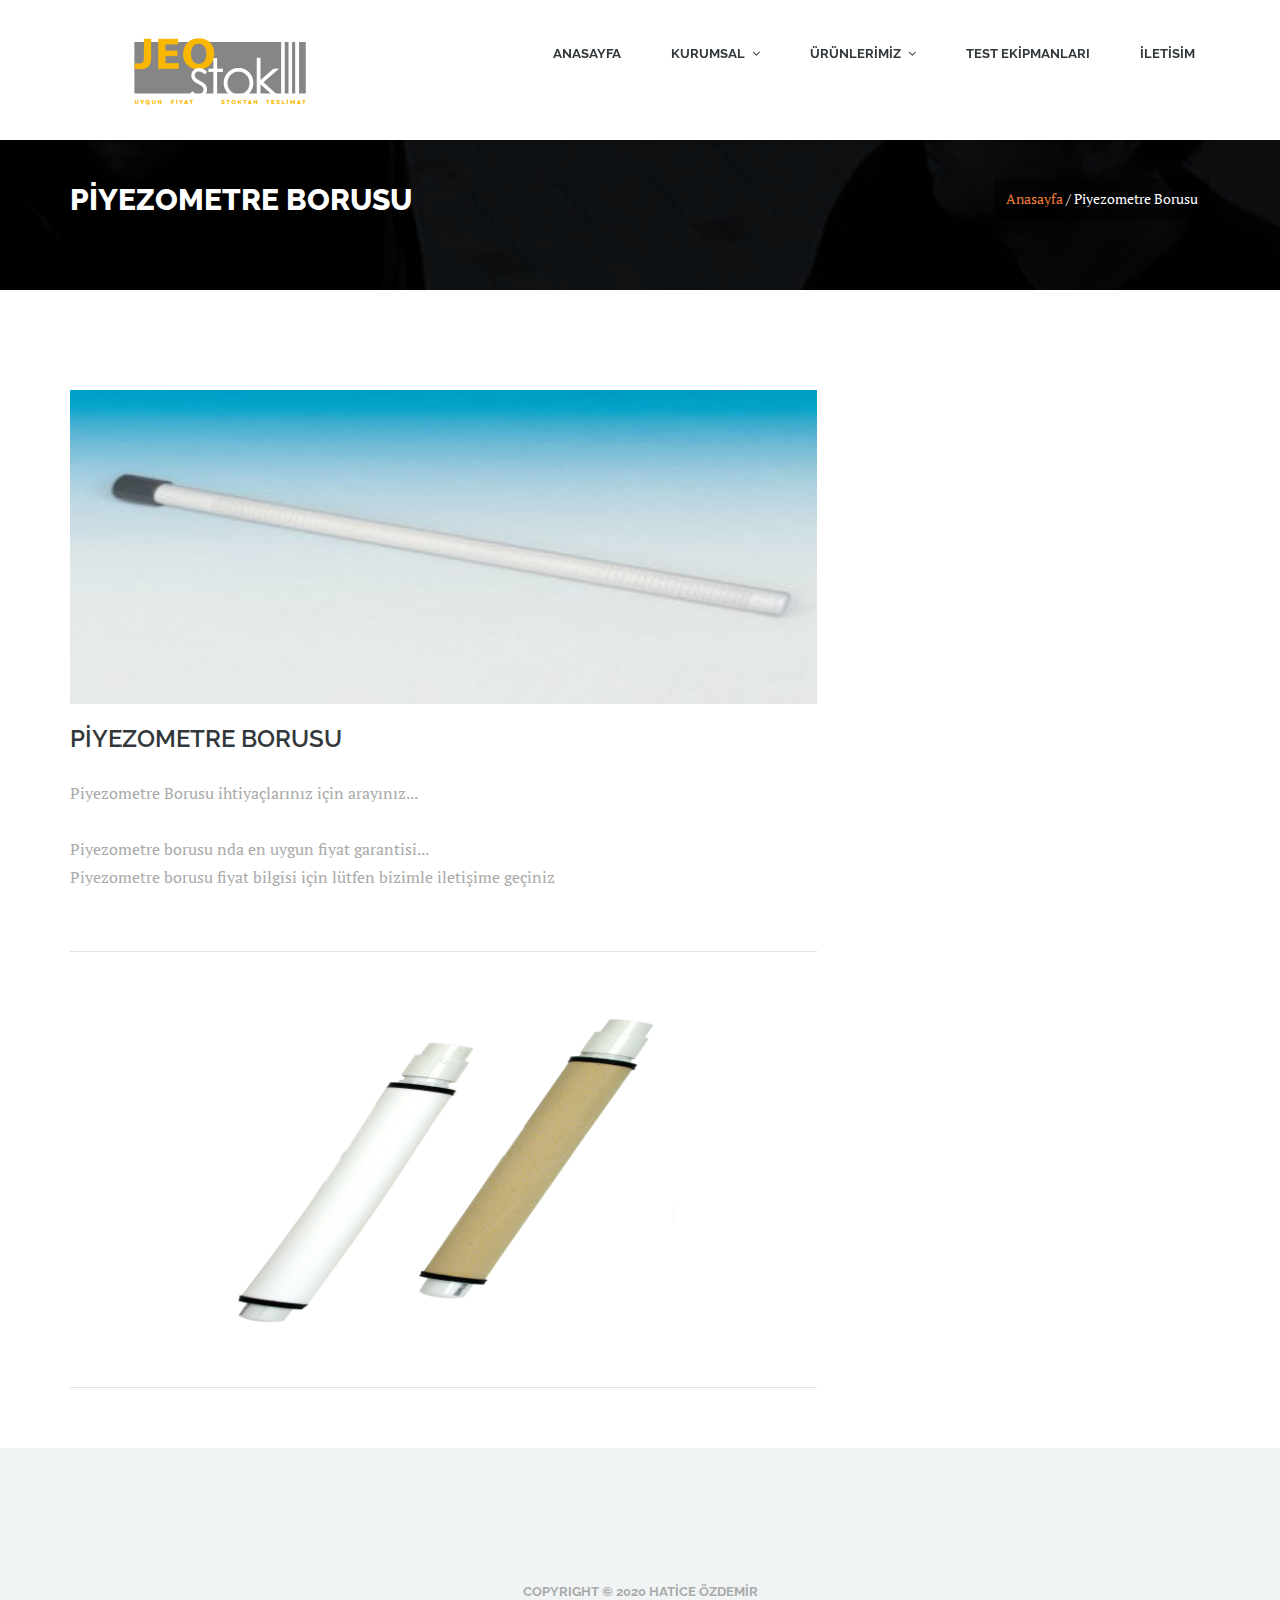
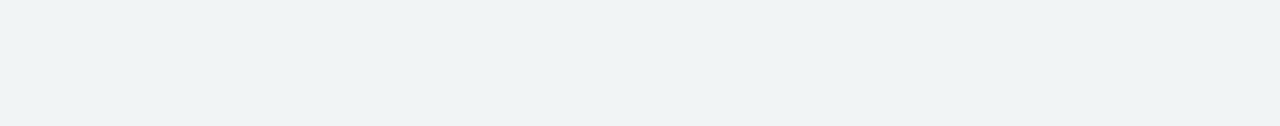
<file: JEO----/piyezometre.html>
<!DOCTYPE html>
<html lang="en-US">
<head>
    <meta charset="UTF-8">
    <meta name="viewport" content="width=device-width, initial-scale=1, maximum-scale=1">
    <title>PİYEZOMETRE BORUSU</title>
    <meta name="keywords" content="">
    <meta name="description" content="">
    <meta name="author" content="templatemo">
    <!--
	Medigo Template
	http://www.templatemo.com/preview/templatemo_460_medigo
    -->

    <!-- Google Fonts -->
    <link href="http://fonts.googleapis.com/css?family=PT+Serif:400,700,400italic,700itali" rel="stylesheet">
    <link href="http://fonts.googleapis.com/css?family=Raleway:400,900,800,700,500,200,100,600" rel="stylesheet">

    <!-- Stylesheets -->
    <link rel="stylesheet" href="bootstrap/bootstrap.css">
    <link rel="stylesheet" href="css/misc.css">
    <link rel="stylesheet" href="css/orange-scheme.css">

    <!-- JavaScripts -->
    <script src="js/jquery-1.10.2.min.js"></script>
    <script src="js/jquery-migrate-1.2.1.min.js"></script>

    <link rel="shortcut icon" href="images/favicon.ico" type="image/x-icon" />

</head>

<body>
<div class="responsive_menu">
    <ul class="main_menu">
        <li><a href="index.html">Home</a></li>
        <li><a href="#">Kurumsal</a>
            <ul>
                <li><a href="hakkımızda.html">Hakkımızda</a></li>
                <li><a href="misyonumuz.html">Misyonumuz</a></li>
                <li><a href="vizyonumuz.html">Vizyonumuz</a></li>
            </ul>
        </li>
        <li><a href="#">Ürünlerimiz</a>
            <ul>
                <li><a href="inklinometre.html">Inklinometre Cihazı</a></li>
                <li><a href="ınklinometreborusu.html">Inklinometre Borusu</a></li>
                <li><a href="presiyometre.html">Presiyometre Cihazı</a></li>
                <li><a href="presiyometreyedek.html">Presiyometre Yedek Parçaları</a></li>
                <li><a href="integrity.html">Integrity Cihazı</a></li>
                <li><a href="jeofizikolcumcihazlari.html">Jeofizik Ölçüm Cihazları</a></li>
                <li><a href="cpt.html">CPT</a></li>
                <li><a href="piyezometre.html">Piyezometre Borusu</a></li>
                <li><a href="dilatometre.html">Dilatometre Cihazı</a></li>
            </ul>
        </li>
        </li> <li><a href="testekipmanları.html">TEST EKİPMANLARI</a></li>
        <li><a href="contact.html">İLETİSİM</a></li>
    </ul> <!-- /.main_menu -->
</div> <!-- /.responsive_menu -->

<header class="site-header clearfix">
    <div class="container">

        <div class="row">

            <div class="col-md-12">

                <div class="pull-left logo">
                    <a href="index.html">
                        <img src="images/LOGO_1.png">
                    </a>
                </div>	<!-- /.logo -->

                <div class="main-navigation pull-right">

                    <nav class="main-nav visible-md visible-lg">
                        <ul class="sf-menu">
                            <li><a href="index.html">ANASAYFA</a></li>
                            <li><a href="#">KURUMSAL</a>
                                <ul>
                                    <li><a href="hakkımızda.html">Hakkımızda</a></li>
                                    <li><a href="misyonumuz.html">Misyonumuz</a></li>
                                    <li><a href="vizyonumuz.html">Vizyonumuz</a></li>
                                </ul>
                            </li>
                            <li><a href="#">ÜRÜNLERİMİZ</a>
                                <ul>
                                    <li><a href="inklinometre.html">Inklinometre Cihazı</a></li>
                                    <li><a href="ınklinometreborusu.html">Inklinometre Borusu</a></li>
                                    <li><a href="presiyometre.html">Presiyometre Cihazı</a></li>
                                    <li><a href="presiyometreyedek.html">Presiyometre Yedek Parçaları</a></li>
                                    <li><a href="integrity.html">Integrity Cihazı</a></li>
                                    <li><a href="jeofizikolcumcihazlari.html">Jeofizik Ölçüm Cihazları</a></li>
                                    <li><a href="cpt.html">CPT</a></li>
                                    <li><a href="piyezometre.html">Piyezometre Borusu</a></li>
                                    <li><a href="dilatometre.html">Dilatometre Cihazı</a></li>
                                </ul>
                            </li> <li><a href="testekipmanları.html">TEST EKİPMANLARI</a></li>
                            <li><a href="contact.html">İLETİSİM</a></li>
                        </ul> <!-- /.sf-menu -->
                    </nav>

                    <!-- This one in here is responsive menu for tablet and mobiles -->
                    <div class="responsive-navigation visible-sm visible-xs">
                        <a href="#nogo" class="menu-toggle-btn">
                            <i class="fa fa-bars"></i>
                        </a>
                    </div> <!-- /responsive_navigation -->

                </div> <!-- /.main-navigation -->

            </div> <!-- /.col-md-12 -->

        </div> <!-- /.row -->

    </div> <!-- /.container -->
</header> <!-- /.site-header -->

<div class="first-widget parallax" id="blog">
    <div class="parallax-overlay">
        <div class="container pageTitle">
            <div class="row">
                <div class="col-md-6 col-sm-6">
                    <h2 class="page-title">PİYEZOMETRE BORUSU</h2>
                </div> <!-- /.col-md-6 -->
                <div class="col-md-6 col-sm-6 text-right">
                    <span class="page-location"><a rel="nofollow" href="index.html" target="_blank">Anasayfa </a>/ Piyezometre Borusu</span>
                </div> <!-- /.col-md-6 -->
            </div> <!-- /.row -->
        </div> <!-- /.container -->
    </div> <!-- /.parallax-overlay -->
</div> <!-- /.pageTitle -->

<div class="container">
    <div class="row">

        <div class="col-md-8 blog-posts">
            <div class="row">
                <div class="col-md-12">
                    <div class="post-blog">
                        <div class="blog-image">
                            <a href="blog-single.html">
                                <img src="images/includes/piyezometre.jpg" alt="">
                            </a>
                        </div> <!-- /.blog-image -->
                        <div class="blog-content">
                            <h3><a href="blog-single.html"></a>PİYEZOMETRE BORUSU</h3>
                            <p class="light-text">Piyezometre Borusu ihtiyaçlarınız için arayınız...

                                <br><br>Piyezometre borusu nda en uygun fiyat garantisi...

                                <br>Piyezometre borusu fiyat bilgisi için lütfen bizimle iletişime geçiniz</p>
                        </div> <!-- /.blog-content -->
                    </div> <!-- /.post-blog -->
                    <div class="post-blog">
                        <div class="blog-image">
                            <a href="blog-single.html">
                                <img src="images/includes/piyezometre2.png" alt="">
                            </a>
                        </div> <!-- /.blog-image -->
                    </div> <!-- /.post-blog -->
                </div> <!-- /.col-md-12 -->

            </div> <!-- /.row -->
        </div> <!-- /.col-md-8 -->
    </div> <!-- /.row -->
</div> <!-- /.container -->

</div>

<footer class="site-footer">
    <div class="container">

        <div class="row">
            <div class="col-md-12">
                <p class="copyright-text">Copyright &copy; 2020 HATİCE ÖZDEMİR</p>
            </div> <!-- /.col-md-12 -->
        </div> <!-- /.row -->
    </div> <!-- /.container -->
</footer> <!-- /.site-footer -->

<!-- Scripts -->
<script src="js/min/plugins.min.js"></script>
<script src="js/min/medigo-custom.min.js"></script>
</body>
</html>
</file>
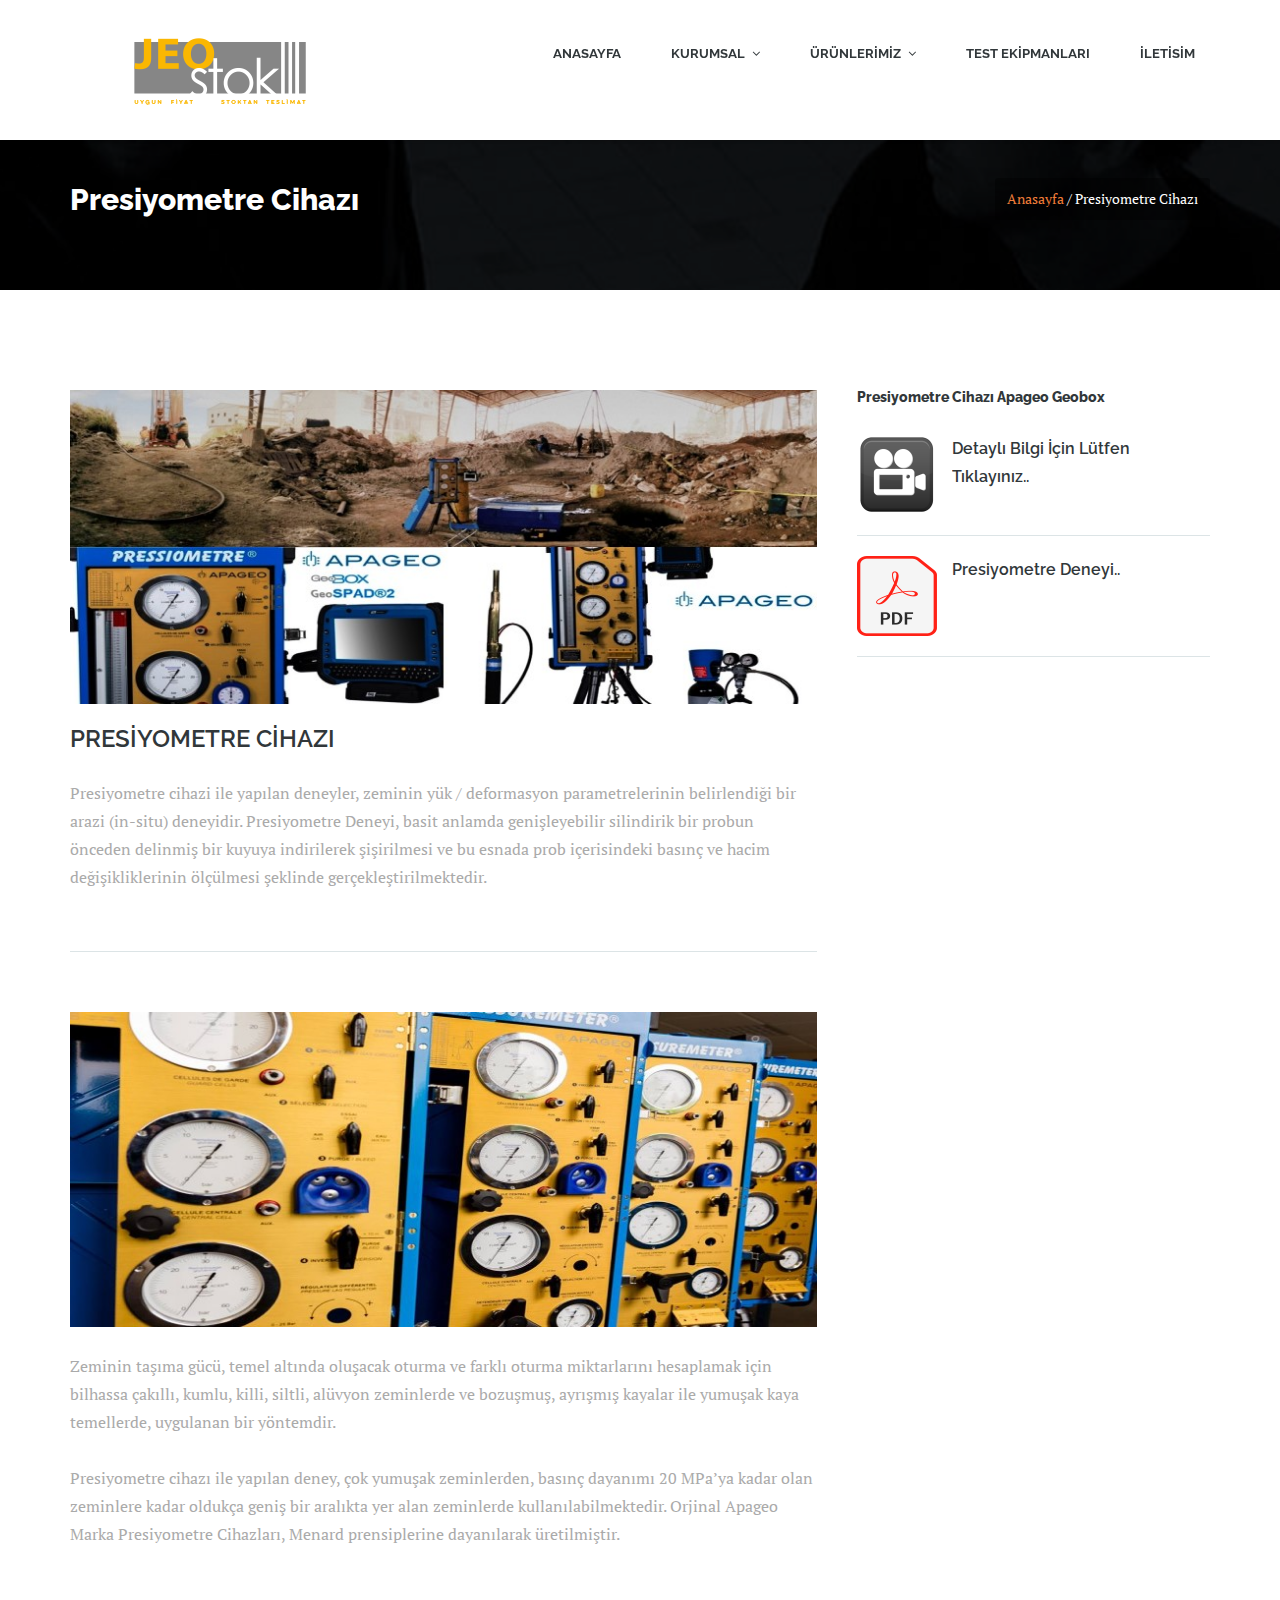
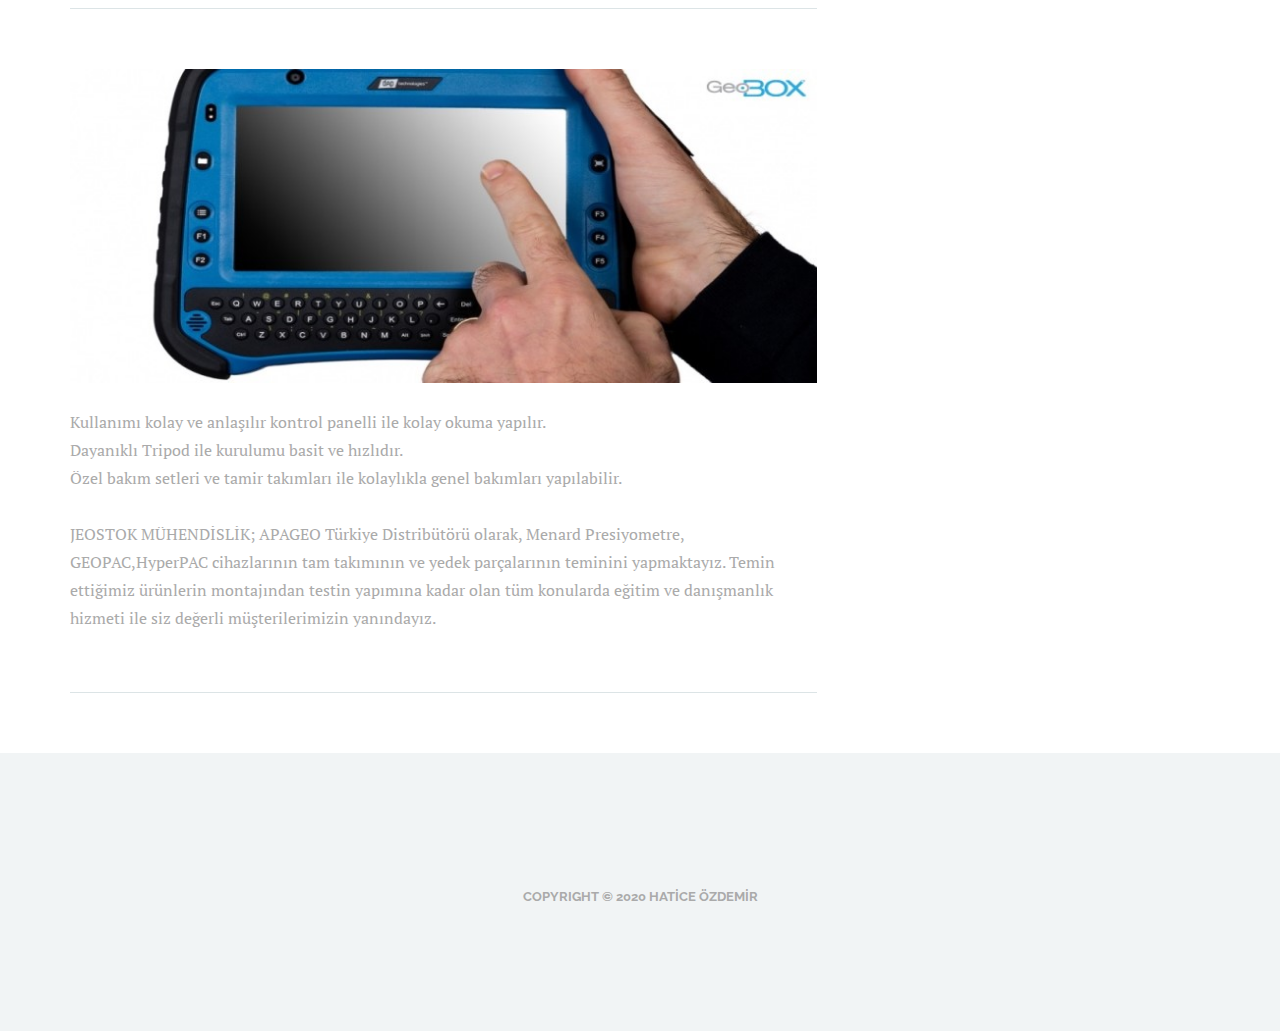
<file: JEO----/presiyometre.html>
<!DOCTYPE html>
<html lang="en-US">
<head>
	<meta charset="UTF-8">
	<meta name="viewport" content="width=device-width, initial-scale=1, maximum-scale=1">
	<title>PRESİYOMETRE CİHAZI</title>
    <meta name="keywords" content="">
	<meta name="description" content="">
    <meta name="author" content="templatemo">

	<link href="http://fonts.googleapis.com/css?family=PT+Serif:400,700,400italic,700itali" rel="stylesheet">
	<link href="http://fonts.googleapis.com/css?family=Raleway:400,900,800,700,500,200,100,600" rel="stylesheet">

	<!-- Stylesheets -->
	<link rel="stylesheet" href="bootstrap/bootstrap.css">
	<link rel="stylesheet" href="css/misc.css">
	<link rel="stylesheet" href="css/orange-scheme.css">
	
	<!-- JavaScripts -->
	<script src="js/jquery-1.10.2.min.js"></script>
	<script src="js/jquery-migrate-1.2.1.min.js"></script>

	<link rel="shortcut icon" href="images/favicon.ico" type="image/x-icon" />

</head>

<body>
<div class="responsive_menu">
	<ul class="main_menu">
		<li><a href="index.html">Home</a></li>
		<li><a href="#">Kurumsal</a>
			<ul>
				<li><a href="hakkımızda.html">Hakkımızda</a></li>
				<li><a href="misyonumuz.html">Misyonumuz</a></li>
				<li><a href="vizyonumuz.html">Vizyonumuz</a></li>
			</ul>
		</li>
		<li><a href="#">Ürünlerimiz</a>
			<ul>
				<li><a href="inklinometre.html">Inklinometre Cihazı</a></li>
				<li><a href="ınklinometreborusu.html">Inklinometre Borusu</a></li>
				<li><a href="presiyometre.html">Presiyometre Cihazı</a></li>
				<li><a href="presiyometreyedek.html">Presiyometre Yedek Parçaları</a></li>
				<li><a href="dilatometre.html">Dilatometre Cihazı</a></li>
				<li><a href="integrity.html">Integrity Cihazı</a></li>
				<li><a href="jeofizikolcumcihazlari.html">Jeofizik Ölçüm Cihazları</a></li>
				<li><a href="cpt.html">CPT</a></li>
				<li><a href="piyezometre.html">Piyezometre Borusu</a></li>
				<li><a href="dilatometre.html">Dilatometre Cihazı</a></li>
			</ul>
		</li>
		</li> <li><a href="testekipmanları.html">TEST EKİPMANLARI</a></li>
		<li><a href="contact.html">İLETİSİM</a></li>
	</ul> <!-- /.main_menu -->
</div> <!-- /.responsive_menu -->

<header class="site-header clearfix">
	<div class="container">

		<div class="row">

			<div class="col-md-12">

				<div class="pull-left logo">
					<a href="index.html">
						<img src="images/LOGO_1.png">
					</a>
				</div>	<!-- /.logo -->

				<div class="main-navigation pull-right">

					<nav class="main-nav visible-md visible-lg">
						<ul class="sf-menu">
							<li><a href="index.html">ANASAYFA</a></li>
							<li><a href="#">KURUMSAL</a>
								<ul>
									<li><a href="hakkımızda.html">Hakkımızda</a></li>
									<li><a href="misyonumuz.html">Misyonumuz</a></li>
									<li><a href="vizyonumuz.html">Vizyonumuz</a></li>
								</ul>
							</li>
							<li><a href="#">ÜRÜNLERİMİZ</a>
								<ul>
									<li><a href="inklinometre.html">Inklinometre Cihazı</a></li>
									<li><a href="ınklinometreborusu.html">Inklinometre Borusu</a></li>
									<li><a href="presiyometre.html">Presiyometre Cihazı</a></li>
									<li><a href="dilatometre.html">Dilatometre Cihazı</a></li>
									<li><a href="presiyometreyedek.html">Presiyometre Yedek Parçaları</a></li>
									<li><a href="integrity.html">Integrity Cihazı</a></li>
									<li><a href="jeofizikolcumcihazlari.html">Jeofizik Ölçüm Cihazları</a></li>
									<li><a href="cpt.html">CPT</a></li>
									<li><a href="piyezometre.html">Piyezometre Borusu</a></li>
									<li><a href="dilatometre.html">Dilatometre Cihazı</a></li>
								</ul>
							</li> <li><a href="testekipmanları.html">TEST EKİPMANLARI</a></li>
							<li><a href="contact.html">İLETİSİM</a></li>
						</ul> <!-- /.sf-menu -->
					</nav>

					<!-- This one in here is responsive menu for tablet and mobiles -->
					<div class="responsive-navigation visible-sm visible-xs">
						<a href="#nogo" class="menu-toggle-btn">
							<i class="fa fa-bars"></i>
						</a>
					</div> <!-- /responsive_navigation -->

				</div> <!-- /.main-navigation -->

			</div> <!-- /.col-md-12 -->

		</div> <!-- /.row -->

	</div> <!-- /.container -->
</header> <!-- /.site-header -->

	<div class="first-widget parallax" id="blog">
		<div class="parallax-overlay">
			<div class="container pageTitle">
				<div class="row">
					<div class="col-md-6 col-sm-6">
						<h2 class="page-title">Presiyometre Cihazı</h2>
					</div> <!-- /.col-md-6 -->
					<div class="col-md-6 col-sm-6 text-right">
						<span class="page-location"><a rel="nofollow" href="index.html" target="_blank">Anasayfa </a>/ Presiyometre Cihazı</span>
					</div> <!-- /.col-md-6 -->
				</div> <!-- /.row -->
			</div> <!-- /.container -->
		</div> <!-- /.parallax-overlay -->
	</div> <!-- /.pageTitle -->

	<div class="container">
		<div class="row">

			<div class="col-md-8 blog-posts">
				<div class="row">
					<div class="col-md-12">
						<div class="post-blog">
							<div class="blog-image">
								<a href="blog-single.html">
									<img src="images/includes/pres2.jpg" alt="">
								</a>
							</div> <!-- /.blog-image -->
							<div class="blog-content">
								<h3><a href="blog-single.html">PRESİYOMETRE CİHAZI</a></h3>
								<p class="light-text">Presiyometre cihazi ile yapılan deneyler, zeminin yük / deformasyon parametrelerinin belirlendiği bir arazi (in-situ) deneyidir. Presiyometre Deneyi, basit anlamda genişleyebilir silindirik bir probun önceden delinmiş bir kuyuya indirilerek şişirilmesi ve bu esnada prob içerisindeki basınç ve hacim değişikliklerinin ölçülmesi şeklinde gerçekleştirilmektedir.</p>
							</div> <!-- /.blog-content -->
						</div> <!-- /.post-blog -->
						<div class="post-blog">
							<div class="blog-image">
								<a href="blog-single.html">
									<img src="images/includes/pres1.jpg" alt="">
								</a>
							</div> <!-- /.blog-image -->
							<div class="blog-content">
								<h3><a href="blog-single.html"></a></h3>
								<p class="light-text">Zeminin taşıma gücü, temel altında oluşacak oturma ve farklı oturma miktarlarını hesaplamak için bilhassa çakıllı, kumlu, killi, siltli, alüvyon zeminlerde ve bozuşmuş, ayrışmış kayalar ile yumuşak kaya temellerde, uygulanan bir yöntemdir.<br><br>
									Presiyometre cihazı ile yapılan deney, çok yumuşak zeminlerden, basınç dayanımı 20 MPa’ya kadar olan zeminlere kadar oldukça geniş bir aralıkta yer alan zeminlerde kullanılabilmektedir.
									Orjinal Apageo Marka Presiyometre Cihazları, Menard prensiplerine dayanılarak üretilmiştir.</p>
							</div> <!-- /.blog-content -->
						</div> <!-- /.post-blog -->
						<div class="post-blog">
							<div class="blog-image">
								<a href="blog-single.html">
									<img src="images/includes/pres3.jpg" alt="">
								</a>
							</div> <!-- /.blog-image -->
							<div class="blog-content">
								<h3><a href="blog-single.html"></a></h3>
								<p class="light-text">Kullanımı kolay ve anlaşılır kontrol panelli ile kolay okuma yapılır.
<br>Dayanıklı Tripod ile kurulumu basit ve hızlıdır.
<br>Özel bakım setleri ve tamir takımları ile kolaylıkla genel bakımları yapılabilir.
<br><br>JEOSTOK MÜHENDİSLİK; APAGEO Türkiye Distribütörü olarak, Menard Presiyometre, GEOPAC,HyperPAC cihazlarının tam takımının ve yedek parçalarının teminini yapmaktayız. Temin ettiğimiz ürünlerin montajından testin yapımına kadar olan tüm konularda eğitim ve danışmanlık hizmeti ile siz değerli müşterilerimizin yanındayız.</p>
							</div> <!-- /.blog-content -->
						</div> <!-- /.post-blog -->

					</div> <!-- /.col-md-12 -->

				</div> <!-- /.row -->
			</div> <!-- /.col-md-8 -->

			<div class="col-md-4">
				<div class="sidebar">
					<div class="sidebar-widget">
						<h5 class="widget-title">Presiyometre Cihazı Apageo Geobox</h5>
						<div class="last-post clearfix">
							<div class="thumb pull-left">
								<a href="#"><img src="images/includes/video.png" alt=""></a>
							</div>
							<div class="content">
								<h4><a href="https://www.youtube.com/watch?v=5RcV9-rcPtE&feature=emb_title">Detaylı Bilgi İçin Lütfen Tıklayınız..</a></h4>
							</div>
						</div> <!-- /.last-post -->
						<div class="last-post clearfix">
							<div class="thumb pull-left">
								<a href="#"><img src="images/includes/pdf.png" alt=""></a>
							</div>
							<div class="content">
								<h4><a href="https://www.researchgate.net/publication/285057354_Presiyometre_deneyi">Presiyometre Deneyi..</a></h4>
							</div>
						</div> <!-- /.last-post -->

					</div> <!-- /.sidebar-widget -->

			</div> <!-- /.col-md-4 -->

		</div> <!-- /.row -->
	</div> <!-- /.container -->

	</div>

		<footer class="site-footer">
			<div class="container">

				<div class="row">
					<div class="col-md-12">
						<p class="copyright-text">Copyright &copy; 2020 HATİCE ÖZDEMİR</p>
					</div> <!-- /.col-md-12 -->
				</div> <!-- /.row -->
			</div> <!-- /.container -->
		</footer> <!-- /.site-footer -->

		<!-- Scripts -->
		<script src="js/min/plugins.min.js"></script>
		<script src="js/min/medigo-custom.min.js"></script>
</body>
</html>
</file>
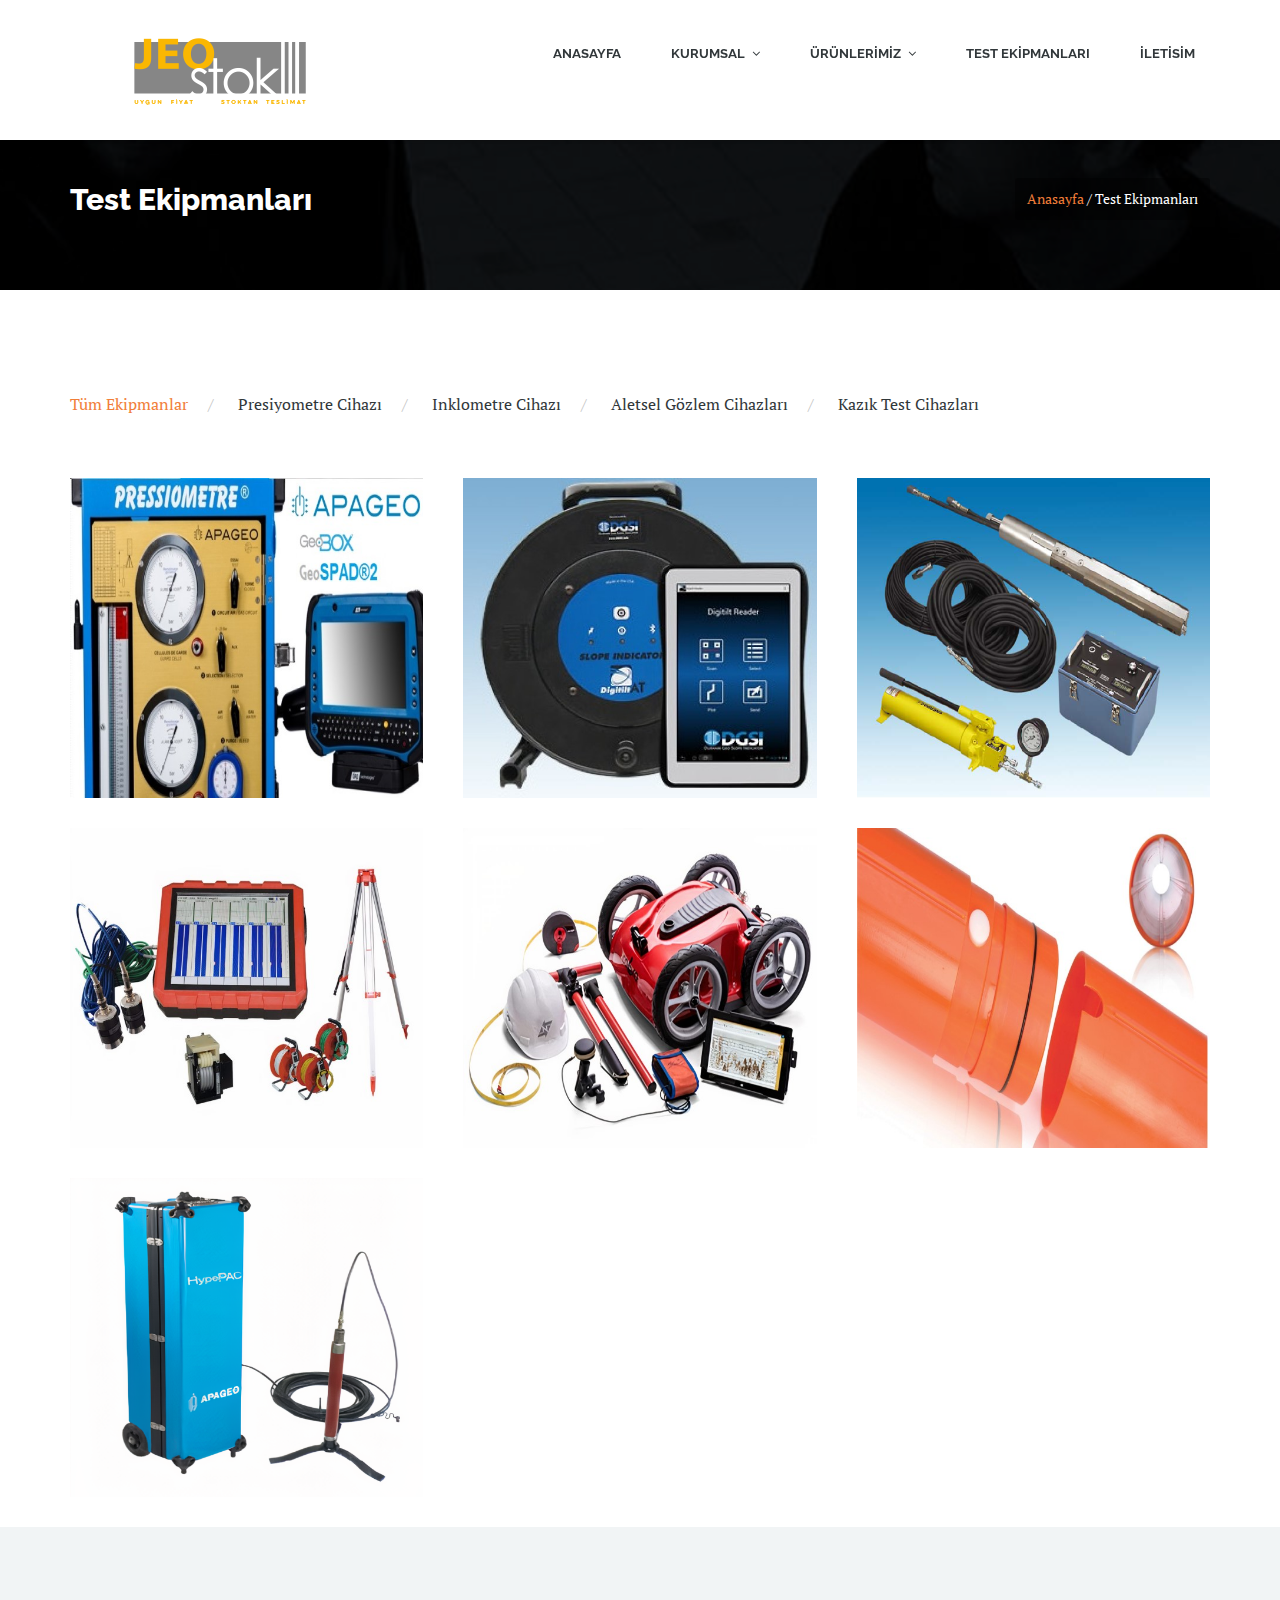
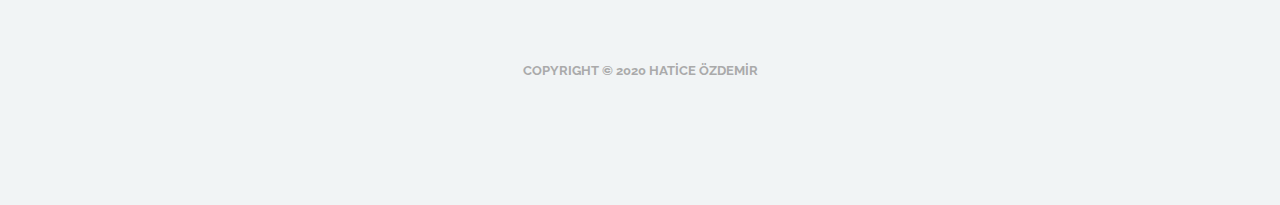
<file: JEO----/testekipmanları.html>
<!DOCTYPE html>
<html lang="en-US">
<head>
    <meta charset="UTF-8">
    <meta name="viewport" content="width=device-width, initial-scale=1, maximum-scale=1">
    <title>TEST EKİPMANLARI</title>
    <meta name="keywords" content="">
    <meta name="description" content="">
    <meta name="author" content="templatemo">

    <link href="http://fonts.googleapis.com/css?family=PT+Serif:400,700,400italic,700itali" rel="stylesheet">
    <link href="http://fonts.googleapis.com/css?family=Raleway:400,900,800,700,500,200,100,600" rel="stylesheet">

    <!-- Stylesheets -->
    <link rel="stylesheet" href="bootstrap/bootstrap.css">
    <link rel="stylesheet" href="css/misc.css">
    <link rel="stylesheet" href="css/orange-scheme.css">

    <!-- JavaScripts -->
    <script src="js/jquery-1.10.2.min.js"></script>
    <script src="js/jquery-migrate-1.2.1.min.js"></script>

    <link rel="shortcut icon" href="images/favicon.ico" type="image/x-icon" />

</head>

<body>
<div class="responsive_menu">
    <ul class="main_menu">
        <li><a href="index.html">Home</a></li>
        <li><a href="#">Kurumsal</a>
            <ul>
                <li><a href="hakkımızda.html">Hakkımızda</a></li>
                <li><a href="misyonumuz.html">Misyonumuz</a></li>
                <li><a href="vizyonumuz.html">Vizyonumuz</a></li>
            </ul>
        </li>
        <li><a href="#">Ürünlerimiz</a>
            <ul>
                <li><a href="inklinometre.html">Inklinometre Cihazı</a></li>
                <li><a href="ınklinometreborusu.html">Inklinometre Borusu</a></li>
                <li><a href="presiyometre.html">Presiyometre Cihazı</a></li>
                <li><a href="presiyometreyedek.html">Presiyometre Yedek Parçaları</a></li> <li><a href="integrity.html">Integrity Cihazı</a></li>
                <li><a href="jeofizikolcumcihazlari.html">Jeofizik Ölçüm Cihazları</a></li>
                <li><a href="cpt.html">CPT</a></li>
                <li><a href="piyezometre.html">Piyezometre Borusu</a></li>
                <li><a href="dilatometre.html">Dilatometre Cihazı</a></li>
            </ul>
        </li>
        </li> <li><a href="testekipmanları.html">TEST EKİPMANLARI</a></li>
        <li><a href="contact.html">İLETİSİM</a></li>
    </ul> <!-- /.main_menu -->
</div> <!-- /.responsive_menu -->

<header class="site-header clearfix">
    <div class="container">

        <div class="row">

            <div class="col-md-12">

                <div class="pull-left logo">
                    <a href="index.html">
                        <img src="images/LOGO_1.png">
                    </a>
                </div>	<!-- /.logo -->

                <div class="main-navigation pull-right">

                    <nav class="main-nav visible-md visible-lg">
                        <ul class="sf-menu">
                            <li><a href="index.html">ANASAYFA</a></li>
                            <li><a href="#">KURUMSAL</a>
                                <ul>
                                    <li><a href="hakkımızda.html">Hakkımızda</a></li>
                                    <li><a href="misyonumuz.html">Misyonumuz</a></li>
                                    <li><a href="vizyonumuz.html">Vizyonumuz</a></li>
                                </ul>
                            </li>
                            <li><a href="#">ÜRÜNLERİMİZ</a>
                                <ul>
                                    <li><a href="inklinometre.html">Inklinometre Cihazı</a></li>
                                    <li><a href="ınklinometreborusu.html">Inklinometre Borusu</a></li>
                                    <li><a href="presiyometre.html">Presiyometre Cihazı</a></li>
                                    <li><a href="dilatometre.html">Dilatometre Cihazı</a></li>
                                    <li><a href="presiyometreyedek.html">Presiyometre Yedek Parçaları</a></li>
                                    <li><a href="integrity.html">Integrity Cihazı</a></li>
                                    <li><a href="jeofizikolcumcihazlari.html">Jeofizik Ölçüm Cihazları</a></li>
                                    <li><a href="cpt.html">CPT</a></li>
                                    <li><a href="piyezometre.html">Piyezometre Borusu</a></li>
                                    <li><a href="dilatometre.html">Dilatometre Cihazı</a></li>
                                </ul>
                            </li> <li><a href="#">TEST EKİPMANLARI</a></li>
                            <li><a href="contact.html">İLETİSİM</a></li>
                        </ul> <!-- /.sf-menu -->
                    </nav>

                    <!-- This one in here is responsive menu for tablet and mobiles -->
                    <div class="responsive-navigation visible-sm visible-xs">
                        <a href="#nogo" class="menu-toggle-btn">
                            <i class="fa fa-bars"></i>
                        </a>
                    </div> <!-- /responsive_navigation -->

                </div> <!-- /.main-navigation -->

            </div> <!-- /.col-md-12 -->

        </div> <!-- /.row -->

    </div> <!-- /.container -->
</header> <!-- /.site-header -->

<div class="first-widget parallax" id="blog">
    <div class="parallax-overlay">
        <div class="container pageTitle">
            <div class="row">
                <div class="col-md-6 col-sm-6">
                    <h2 class="page-title">Test Ekipmanları</h2>
                </div> <!-- /.col-md-6 -->
                <div class="col-md-6 col-sm-6 text-right">
                    <span class="page-location"><a rel="nofollow" href="index.html" target="_blank">Anasayfa </a>/ Test Ekipmanları</span>
                </div> <!-- /.col-md-6 -->
            </div> <!-- /.row -->
        </div> <!-- /.container -->
    </div> <!-- /.parallax-overlay -->
</div> <!-- /.pageTitle -->

<div class="container">
    <div class="row">
        <div class="col-md-12">
            <ul id="filters" class="mixitup-controls">
                <li class="filter" data-filter="all">Tüm Ekipmanlar</li>
                <li class="filter" data-filter="branding">Presiyometre Cihazı</li>
                <li class="filter" data-filter="illustration">Inklometre Cihazı</li>
                <li class="filter" data-filter="branding">Aletsel Gözlem Cihazları</li>
                <li class="filter" data-filter="identity">Kazık Test Cihazları</li>
            </ul>
        </div> <!-- /.col-md-12 -->
    </div> <!-- /.row -->
</div> <!-- /.container -->

<div class="container">
    <div class="row">
        <div class="portfolio-holder" id="Grid">
            <div class="portfolio-post col-sm-6 col-md-4 mix branding">
                <div class="thumb-post">
                    <div class="overlay">
                        <div class="overlay-inner">
                            <div class="portfolio-infos">
                               <h3 class="portfolio-title"><a href="presiyometre.html">Presiyometre Cihazı</a></h3>
                            </div>
                            <div class="portfolio-expand">
                                <a class="fancybox" href="images/hizmet1.jpg" >
                                    <i class="fa fa-expand"></i>
                                </a>
                            </div>
                        </div>
                    </div>
                    <img src="images/hizmet1.jpg">
                </div>
            </div> <!-- /.col-md-4 -->

            <div class="portfolio-post col-sm-6 col-md-4 mix illustration">
                <div class="thumb-post">
                    <div class="overlay">
                        <div class="overlay-inner">
                            <div class="portfolio-infos">
                                <h3 class="portfolio-title"><a href="inklinometre.html">Inklometre Cihazı</a></h3>
                            </div>
                            <div class="portfolio-expand">
                                <a class="fancybox" href="images/hizmet2.jpg" >
                                    <i class="fa fa-expand"></i>
                                </a>
                            </div>
                        </div>
                    </div>
                    <img src="images/hizmet2.jpg">
                </div>
            </div> <!-- /.col-md-4 -->

            <div class="portfolio-post col-sm-6 col-md-4 mix ">
                <div class="thumb-post">
                    <div class="overlay">
                        <div class="overlay-inner">
                            <div class="portfolio-infos">
                                <h3 class="portfolio-title"><a href="dilatometre.html">Dilatometre Cihazı</a></h3>
                            </div>
                            <div class="portfolio-expand">
                                <a class="fancybox" href="images/jack1.png">
                                    <i class="fa fa-expand"></i>
                                </a>
                            </div>
                        </div>
                    </div>
                    <img src="images/jack1.png">
                </div>
            </div> <!-- /.col-md-4 -->

            <div class="portfolio-post col-sm-6 col-md-4 mix identity">
                <div class="thumb-post">
                    <div class="overlay">
                        <div class="overlay-inner">
                            <div class="portfolio-infos">
                                <h3 class="portfolio-title"><a href="integrity.html">Integrıty Cihazı</a></h3>
                            </div>
                            <div class="portfolio-expand">
                                <a class="fancybox" href="images/hizmet3.jpg" >
                                    <i class="fa fa-expand"></i>
                                </a>
                            </div>
                        </div>
                    </div>
                    <img src="images/hizmet3.jpg" >
                </div>
            </div> <!-- /.col-md-4 -->

            <div class="portfolio-post col-sm-6 col-md-4 mix business identity">
                <div class="thumb-post">
                    <div class="overlay">
                        <div class="overlay-inner">
                            <div class="portfolio-infos">
                                <h3 class="portfolio-title"><a href="#">Cross Hole</a></h3>
                            </div>
                            <div class="portfolio-expand">
                                <a class="fancybox" href="images/hizmet5.jpg">
                                    <i class="fa fa-expand"></i>
                                </a>
                            </div>
                        </div>
                    </div>
                    <img src="images/hizmet5.jpg">
                </div>
            </div> <!-- /.col-md-4 -->

            <div class="portfolio-post col-sm-6 col-md-4 mix illustration">
                <div class="thumb-post">
                    <div class="overlay">
                        <div class="overlay-inner">
                            <div class="portfolio-infos">
                                <h3 class="portfolio-title"><a href="ınklinometreborusu.html">Inklometre Borusu</a></h3>
                            </div>
                            <div class="portfolio-expand">
                                <a class="fancybox" href="images/hizmet7.jpg" >
                                    <i class="fa fa-expand"></i>
                                </a>
                            </div>
                        </div>
                    </div>
                    <img src="images/hizmet7.jpg" >
                </div>
            </div> <!-- /.col-md-4 -->

            <div class="portfolio-post col-sm-6 col-md-4 mix branding branding">
                <div class="thumb-post">
                    <div class="overlay">
                        <div class="overlay-inner">
                            <div class="portfolio-infos">
                                <h3 class="portfolio-title"><a href="project-slideshow.html">Presiyometre Yedek Parçaları</a></h3>
                            </div>
                            <div class="portfolio-expand">
                                <a class="fancybox" href="images/hizmet4.png" >
                                    <i class="fa fa-expand"></i>
                                </a>
                            </div>
                        </div>
                    </div>
                    <img src="images/hizmet4.png">
                </div>
            </div> <!-- /.col-md-4 -->


        </div> <!-- /.portfolio-holder -->
    </div> <!-- /.row -->
</div> <!-- /.container -->

<footer class="site-footer">
    <div class="container">

        <div class="row">
            <div class="col-md-12">
                <p class="copyright-text">Copyright &copy; 2020 HATİCE ÖZDEMİR</p>
            </div> <!-- /.col-md-12 -->
        </div> <!-- /.row -->
    </div> <!-- /.container -->
</footer> <!-- /.site-footer -->

<!-- Scripts -->
<script src="js/min/plugins.min.js"></script>
<script src="js/min/medigo-custom.min.js"></script>
</body>
</html>
</file>
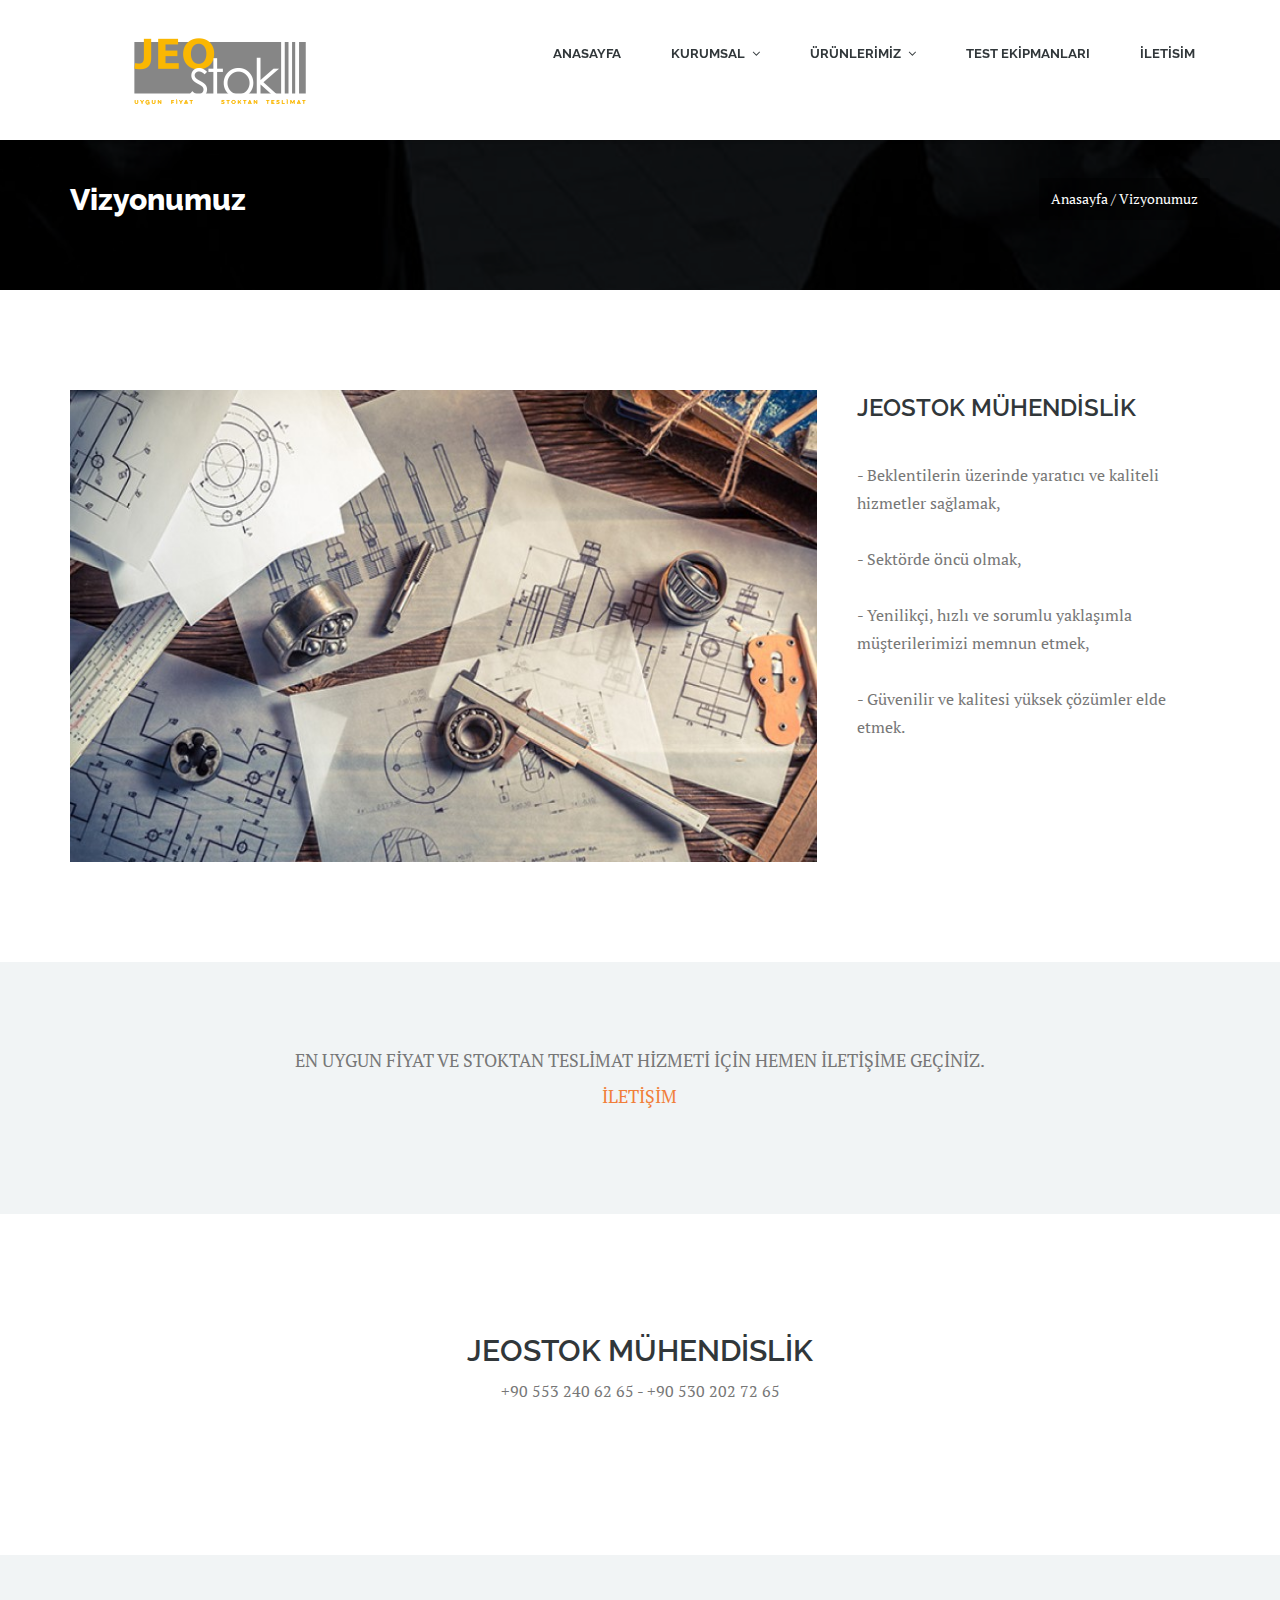
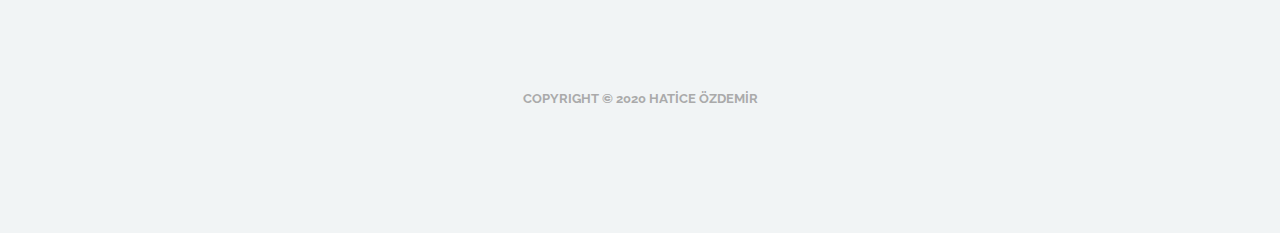
<file: JEO----/vizyonumuz.html>
<!DOCTYPE html>
<html lang="en-US">
<head>
	<meta charset="UTF-8">
	<meta name="viewport" content="width=device-width, initial-scale=1, maximum-scale=1">
	<title>VİZYONUMUZ</title>
    <meta name="keywords" content="">
	<meta name="description" content="">
    <meta name="author" content="templatemo">
    <!-- 
	Medigo Template
	http://www.templatemo.com/preview/templatemo_460_medigo
    -->

	<!-- Google Fonts -->
	<link href="http://fonts.googleapis.com/css?family=PT+Serif:400,700,400italic,700itali" rel="stylesheet">
	<link href="http://fonts.googleapis.com/css?family=Raleway:400,900,800,700,500,200,100,600" rel="stylesheet">

	<!-- Stylesheets -->
	<link rel="stylesheet" href="bootstrap/bootstrap.css">
	<link rel="stylesheet" href="css/misc.css">
	<link rel="stylesheet" href="css/orange-scheme.css">
	
	<!-- JavaScripts -->
	<script src="js/jquery-1.10.2.min.js"></script>
	<script src="js/jquery-migrate-1.2.1.min.js"></script>

	<link rel="shortcut icon" href="images/favicon.ico" type="image/x-icon" />

</head>
<body>
<body>


<div class="responsive_menu">
	<ul class="main_menu">
		<li><a href="index.html">Anasayfa</a></li>
		<li><a href="#">Kurumsal</a>
			<ul>
				<li><a href="hakkımızda.html">Hakkımızda</a></li>
				<li><a href="misyonumuz.html">Misyonumuz</a></li>
				<li><a href="vizyonumuz.html">Vizyonumuz</a></li>
			</ul>
		</li>
		<li><a href="#">Ürünlerimiz</a>
			<ul>
				<li><a href="inklinometre.html">Inklinometre Cihazı</a></li>
				<li><a href="ınklinometreborusu.html">Inklinometre Borusu</a></li>
				<li><a href="presiyometre.html">Presiyometre Cihazı</a></li>
				<li><a href="presiyometreyedek.html">Presiyometre Yedek Parçaları</a></li>
				<li><a href="integrity.html">Integrity Cihazı</a></li>
				<li><a href="jeofizikolcumcihazlari.html">Jeofizik Ölçüm Cihazları</a></li>
				<li><a href="cpt.html">CPT</a></li>
				<li><a href="piyezometre.html">Piyezometre Borusu</a></li>
				<li><a href="dilatometre.html">Dilatometre</a></li>
			</ul>
		</li>
		<li><a href="#">Test Ekipmanları</a>
			<ul>
				<li><a href="blog.html">Blog Standard</a></li>
				<li><a href="blog-single.html">Blog Single</a></li>
				<li><a href="#">visit templatemo</a></li>
			</ul>
		</li>
		</li> <li><a href="testekipmanları.html">TEST EKİPMANLARI</a></li>
		<li><a href="contact.html">İLETİSİM</a></li>
	</ul> <!-- /.main_menu -->
</div> <!-- /.responsive_menu -->

<header class="site-header clearfix">
	<div class="container">

		<div class="row">

			<div class="col-md-12">

				<div class="pull-left logo">
					<a href="index.html">
						<img src="images/LOGO_1.png">
					</a>
				</div>	<!-- /.logo -->

				<div class="main-navigation pull-right">

					<nav class="main-nav visible-md visible-lg">
						<ul class="sf-menu">
							<li><a href="index.html">ANASAYFA</a></li>
							<li><a href="#">KURUMSAL</a>
								<ul>
									<li><a href="hakkımızda.html">Hakkımızda</a></li>
									<li><a href="misyonumuz.html">Misyonumuz</a></li>
									<li><a href="vizyonumuz.html">Vizyonumuz</a></li>
								</ul>
							</li>
							<li><a href="#">ÜRÜNLERİMİZ</a>
								<ul>
									<li><a href="inklinometre.html">Inklinometre Cihazı</a></li>
									<li><a href="ınklinometreborusu.html">Inklinometre Borusu</a></li>
									<li><a href="presiyometre.html">Presiyometre Cihazı</a></li>
									<li><a href="presiyometreyedek.html">Presiyometre Yedek Parçaları</a></li>
									<li><a href="integrity.html">Integrity Cihazı</a></li>
									<li><a href="jeofizikolcumcihazlari.html">Jeofizik Ölçüm Cihazları</a></li>
									<li><a href="cpt.html">CPT</a></li>
									<li><a href="piyezometre.html">Piyezometre Borusu</a></li>
									<li><a href="dilatometre.html">Dilatometre</a></li>
								</ul>
							</li> <li><a href="testekipmanları.html">TEST EKİPMANLARI</a></li>
							<li><a href="contact.html">İLETİSİM</a></li>
						</ul> <!-- /.sf-menu -->
					</nav> <!-- /.main-nav -->

					<!-- This one in here is responsive menu for tablet and mobiles -->
					<div class="responsive-navigation visible-sm visible-xs">
						<a href="#nogo" class="menu-toggle-btn">
							<i class="fa fa-bars"></i>
						</a>
					</div> <!-- /responsive_navigation -->

				</div> <!-- /.main-navigation -->

			</div> <!-- /.col-md-12 -->

		</div> <!-- /.row -->

	</div> <!-- /.container -->
</header> <!-- /.site-header -->


<div class="first-widget parallax" id="portfolioId">
	<div class="parallax-overlay">
		<div class="container pageTitle">
			<div class="row">
				<div class="col-md-6 col-sm-6">
					<h2 class="page-title">Vizyonumuz</h2>
				</div> <!-- /.col-md-6 -->
				<div class="col-md-6 col-sm-6 text-right">
					<span class="page-location">Anasayfa / Vizyonumuz</span>
				</div> <!-- /.col-md-6 -->
			</div> <!-- /.row -->
		</div> <!-- /.container -->
	</div> <!-- /.parallax-overlay -->
</div> <!-- /.pageTitle -->

<div class="container">
	<div class="row project-single">
		<div class="col-md-8">
			<div class="project-img">
				<img src="images/includes/vizyonumuz.jpg" alt="Project Image 1">
			</div> <!-- /.project-img -->
		</div> <!-- /.col-md-8 -->
		<div class="col-md-4">
			<div class="project-info">
				<span class="subtitle"></span>
				<h3 class="project-title">JEOSTOK MÜHENDİSLİK</h3>
				<p class="description">- Beklentilerin üzerinde yaratıcı ve kaliteli hizmetler sağlamak,
<br><br>- Sektörde öncü olmak, <br><br>- Yenilikçi, hızlı ve sorumlu yaklaşımla müşterilerimizi memnun etmek, <br><br>- Güvenilir ve kalitesi yüksek çözümler elde etmek.</p>

			</div> <!-- /.project-info -->
		</div> <!-- /.col-md-4 -->
	</div> <!-- /.row -->
</div> <!-- /.container -->

<div class="static-info-project">
	<div class="container">
		<div class="row">
			<div class="col-md-offset-2 col-md-8">
				<p class="larger-text">EN UYGUN FİYAT VE STOKTAN TESLİMAT HİZMETİ İÇİN HEMEN İLETİŞİME GEÇİNİZ. <a href="contact.html">İLETİŞİM</a></p>
			</div> <!-- /.col-md-8 -->
		</div> <!-- /.row -->
	</div> <!-- /.container -->
</div> <!-- /.static-info-project -->

<div class="related-projects">
	<div class="container">
		<div class="row">
			<div class="col-md-12">
				<div class="section-header">
					<h2 class="section-title">JEOSTOK MÜHENDİSLİK</h2>
					<p class="section-desc">+90 553 240 62 65 - +90 530 202 72 65</p>
				</div> <!-- /.section-header -->
			</div> <!-- /.col-md-12 -->
		</div> <!-- /.row -->
	</div> <!-- /.container -->


</div> <!-- /.container -->
</div> <!-- /.related-projects -->

<footer class="site-footer">
	<div class="container">

		<div class="row">
			<div class="col-md-12">
				<p class="copyright-text">Copyright &copy; 2020 HATİCE ÖZDEMİR</p>
			</div> <!-- /.col-md-12 -->
		</div> <!-- /.row -->
	</div> <!-- /.container -->
</footer> <!-- /.site-footer -->

<!-- Scripts -->
<script src="js/min/plugins.min.js"></script>
<script src="js/min/medigo-custom.min.js"></script>

</body>
</body>
</html>
</file>
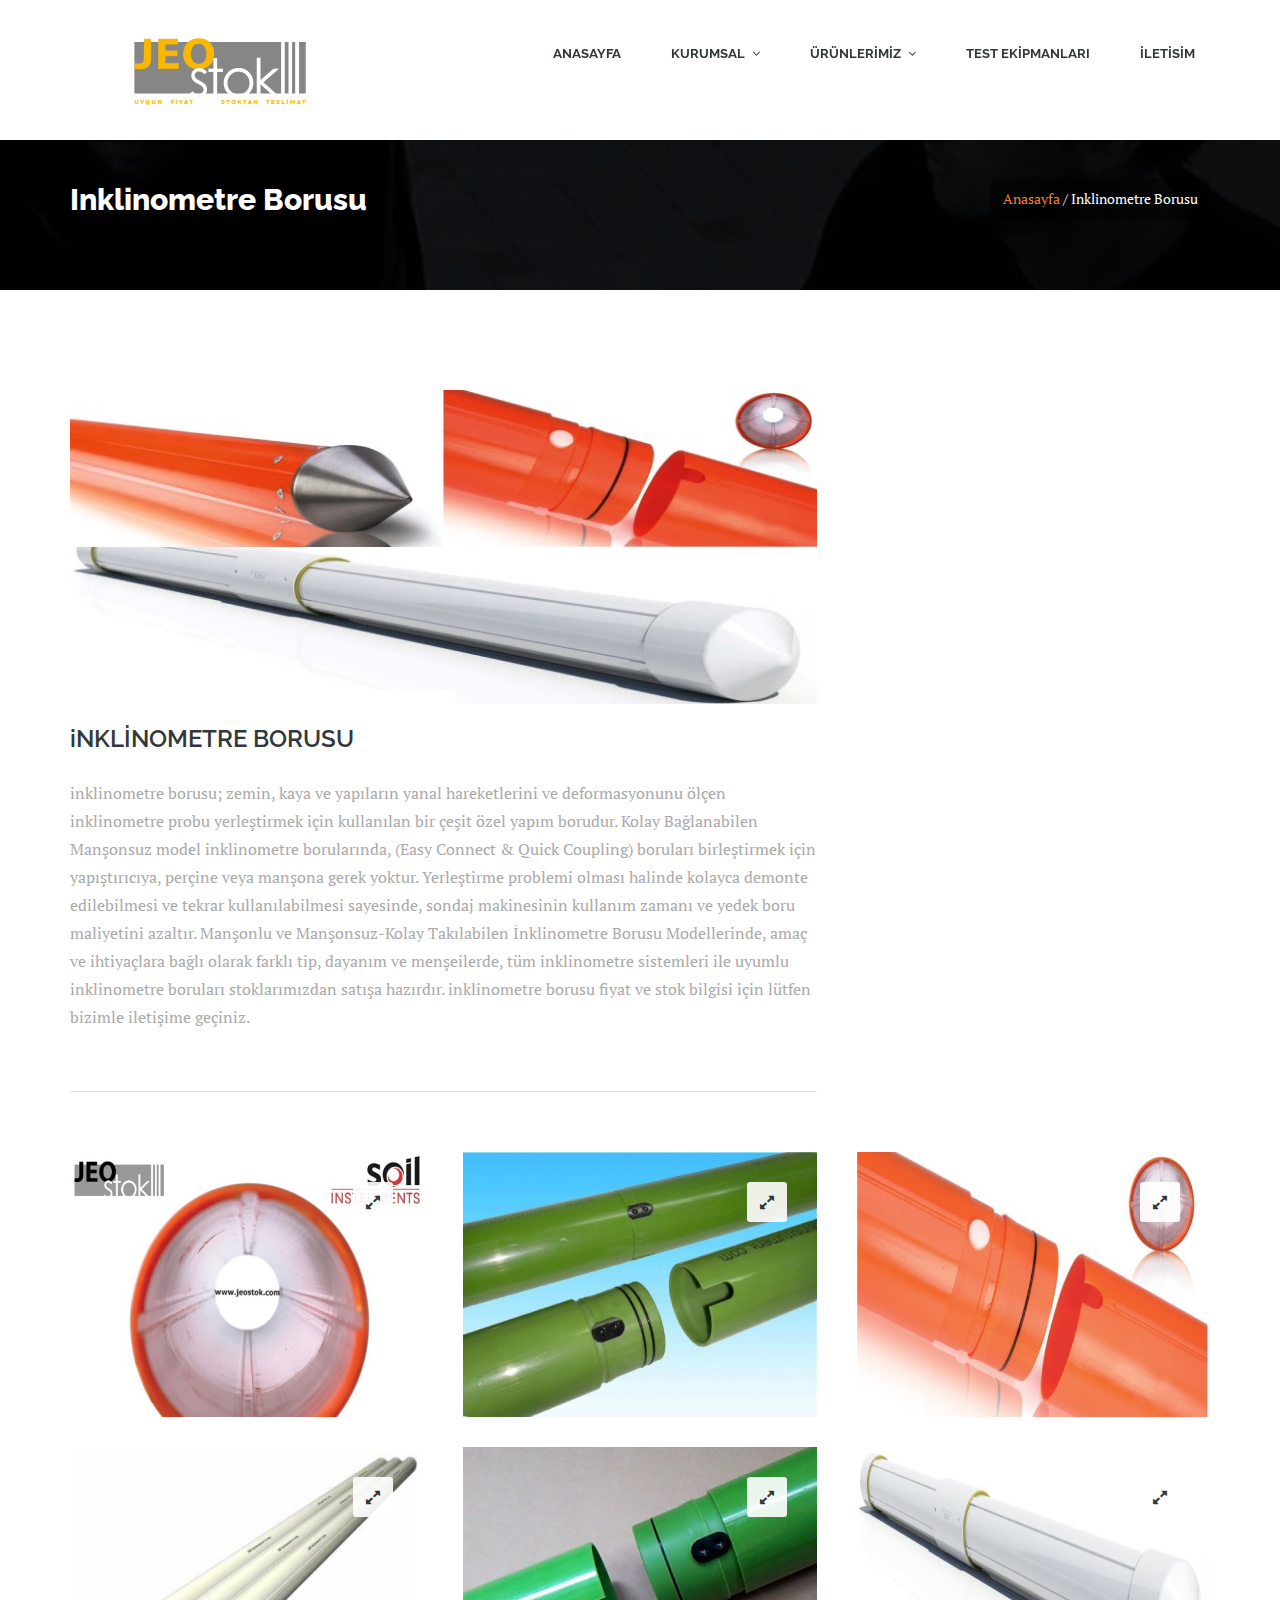
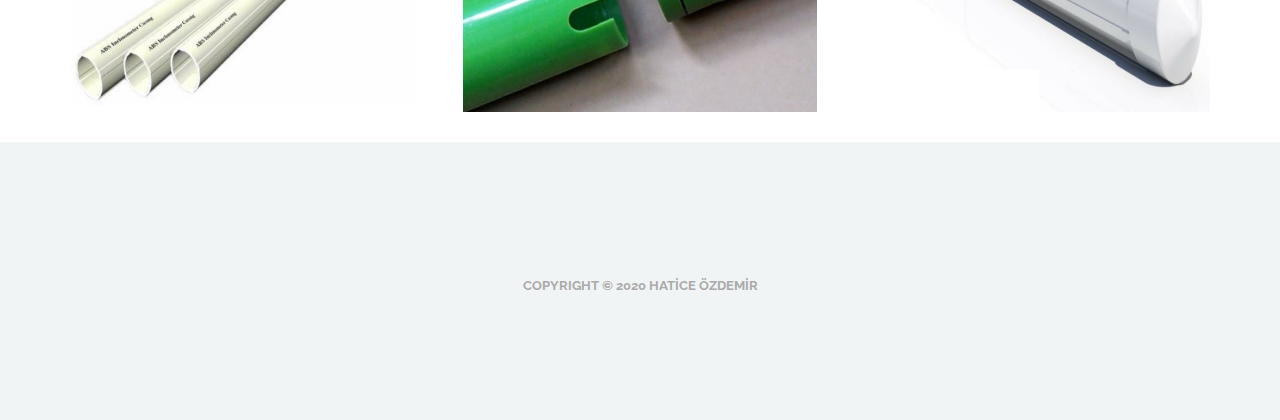
<file: JEO----/ınklinometreborusu.html>
<!DOCTYPE html>
<html lang="en-US">
<head>
    <meta charset="UTF-8">
    <meta name="viewport" content="width=device-width, initial-scale=1, maximum-scale=1">
    <title>INKLINOMETRE BORUSU</title>
    <meta name="keywords" content="">
    <meta name="description" content="">
    <meta name="author" content="templatemo">

    <link href="http://fonts.googleapis.com/css?family=PT+Serif:400,700,400italic,700itali" rel="stylesheet">
    <link href="http://fonts.googleapis.com/css?family=Raleway:400,900,800,700,500,200,100,600" rel="stylesheet">

    <!-- Stylesheets -->
    <link rel="stylesheet" href="bootstrap/bootstrap.css">
    <link rel="stylesheet" href="css/misc.css">
    <link rel="stylesheet" href="css/orange-scheme.css">

    <!-- JavaScripts -->
    <script src="js/jquery-1.10.2.min.js"></script>
    <script src="js/jquery-migrate-1.2.1.min.js"></script>

    <link rel="shortcut icon" href="images/favicon.ico" type="image/x-icon" />

</head>

<body>
<div class="responsive_menu">
    <ul class="main_menu">
        <li><a href="index.html">Home</a></li>
        <li><a href="#">Kurumsal</a>
            <ul>
                <li><a href="hakkımızda.html">Hakkımızda</a></li>
                <li><a href="misyonumuz.html">Misyonumuz</a></li>
                <li><a href="vizyonumuz.html">Vizyonumuz</a></li>
            </ul>
        </li>
        <li><a href="#">Ürünlerimiz</a>
            <ul>
                <li><a href="inklinometre.html">Inklinometre Cihazı</a></li>
                <li><a href="ınklinometreborusu.html">Inklinometre Borusu</a></li>
                <li><a href="presiyometre.html">Presiyometre Cihazı</a></li>
                <li><a href="presiyometreyedek.html">Presiyometre Yedek Parçaları</a></li>
                <li><a href="integrity.html">Integrity Cihazı</a></li>
                <li><a href="jeofizikolcumcihazlari.html">Jeofizik Ölçüm Cihazları</a></li>
                <li><a href="cpt.html">CPT</a></li>
                <li><a href="piyezometre.html">Piyezometre Borusu</a></li>
                <li><a href="dilatometre.html">Dilatometre Cihazı</a></li>
            </ul>
        </li>
        </li> <li><a href="testekipmanları.html">TEST EKİPMANLARI</a></li>
        <li><a href="contact.html">İLETİSİM</a></li>
    </ul> <!-- /.main_menu -->
</div> <!-- /.responsive_menu -->

<header class="site-header clearfix">
    <div class="container">

        <div class="row">

            <div class="col-md-12">

                <div class="pull-left logo">
                    <a href="index.html">
                        <img src="images/LOGO_1.png">
                    </a>
                </div>	<!-- /.logo -->

                <div class="main-navigation pull-right">

                    <nav class="main-nav visible-md visible-lg">
                        <ul class="sf-menu">
                            <li><a href="index.html">ANASAYFA</a></li>
                            <li><a href="#">KURUMSAL</a>
                                <ul>
                                    <li><a href="hakkımızda.html">Hakkımızda</a></li>
                                    <li><a href="misyonumuz.html">Misyonumuz</a></li>
                                    <li><a href="vizyonumuz.html">Vizyonumuz</a></li>
                                </ul>
                            </li>
                            <li><a href="#">ÜRÜNLERİMİZ</a>
                                <ul>
                                    <li><a href="inklinometre.html">Inklinometre Cihazı</a></li>
                                    <li><a href="ınklinometreborusu.html">Inklinometre Borusu</a></li>
                                    <li><a href="presiyometre.html">Presiyometre Cihazı</a></li>
                                    <li><a href="presiyometreyedek.html">Presiyometre Yedek Parçaları</a></li>
                                    <li><a href="integrity.html">Integrity Cihazı</a></li>
                                    <li><a href="jeofizikolcumcihazlari.html">Jeofizik Ölçüm Cihazları</a></li>
                                    <li><a href="cpt.html">CPT</a></li>
                                    <li><a href="piyezometre.html">Piyezometre Borusu</a></li>
                                    <li><a href="dilatometre.html">Dilatometre                 <li><a href="dilatometre.html">Dilatometre </a></li>
                                    </a></li>
                                </ul>
                            </li> <li><a href="testekipmanları.html">TEST EKİPMANLARI</a></li>
                            <li><a href="contact.html">İLETİSİM</a></li>
                        </ul> <!-- /.sf-menu -->
                    </nav>

                    <!-- This one in here is responsive menu for tablet and mobiles -->
                    <div class="responsive-navigation visible-sm visible-xs">
                        <a href="#nogo" class="menu-toggle-btn">
                            <i class="fa fa-bars"></i>
                        </a>
                    </div> <!-- /responsive_navigation -->

                </div> <!-- /.main-navigation -->

            </div> <!-- /.col-md-12 -->

        </div> <!-- /.row -->

    </div> <!-- /.container -->
</header> <!-- /.site-header -->

<div class="first-widget parallax" id="blog">
    <div class="parallax-overlay">
        <div class="container pageTitle">
            <div class="row">
                <div class="col-md-6 col-sm-6">
                    <h2 class="page-title">Inklinometre Borusu</h2>
                </div> <!-- /.col-md-6 -->
                <div class="col-md-6 col-sm-6 text-right">
                    <span class="page-location"><a href="index.html">Anasayfa</a> / Inklinometre Borusu</span>
                </div> <!-- /.col-md-6 -->
            </div> <!-- /.row -->
        </div> <!-- /.container -->
    </div> <!-- /.parallax-overlay -->
</div> <!-- /.pageTitle -->

<div class="container">
    <div class="row">

        <div class="col-md-8 blog-posts">
            <div class="row">
                <div class="col-md-12">
                    <div class="post-blog">
                        <div class="blog-image">
                            <a href="blog-single.html">
                                <img src="images/includes/inklinometreborusu1.jpg" alt="">
                            </a>
                        </div> <!-- /.blog-image -->
                        <div class="blog-content">
                            <h3><a href="blog-single.html">iNKLİNOMETRE BORUSU</a></h3>
                            <p class="light-text">inklinometre borusu; zemin, kaya ve yapıların yanal hareketlerini ve deformasyonunu ölçen inklinometre probu yerleştirmek için kullanılan bir çeşit özel yapım borudur. Kolay Bağlanabilen Manşonsuz model inklinometre borularında, (Easy Connect & Quick Coupling) boruları birleştirmek için yapıştırıcıya, perçine veya manşona gerek yoktur. Yerleştirme problemi olması halinde kolayca demonte edilebilmesi ve tekrar kullanılabilmesi sayesinde, sondaj makinesinin kullanım zamanı ve yedek boru maliyetini azaltır.

                                Manşonlu ve Manşonsuz-Kolay Takılabilen İnklinometre Borusu Modellerinde, amaç ve ihtiyaçlara bağlı olarak farklı tip, dayanım ve menşeilerde, tüm inklinometre sistemleri ile uyumlu inklinometre boruları stoklarımızdan satışa hazırdır.

                                inklinometre borusu fiyat ve stok bilgisi için lütfen bizimle iletişime geçiniz.</p>
                        </div> <!-- /.blog-content -->
                    </div> <!-- /.post-blog -->

                </div> <!-- /.col-md-12 -->

            </div> <!-- /.row -->
        </div> <!-- /.
        col-md-8 -->


        </div> <!-- /.row -->
    </div> <!-- /.container -->

</div>
<div class="container">
    <div class="row">
        <div class="portfolio-holder" id="Grid">
            <div class="portfolio-post col-sm-6 col-md-4 mix illustration">
                <div class="thumb-post">
                     <div class="overlay-inner">
                            <div class="portfolio-infos">
                                <span class="meta-category"></span>
                                <h3 class="portfolio-title"><a href="project-slideshow.html"></a></h3>
                            </div>
                            <div class="portfolio-expand">
                                <a class="fancybox" href="images/includes/inklinometreborusu11.jpg">
                                    <i class="fa fa-expand"></i>
                                </a>
                            </div>
                        </div>
                    <img src="images/includes/inklinometreborusu11.jpg">
                </div>
            </div> <!-- /.col-md-4 -->

            <div class="portfolio-post col-sm-6 col-md-4 mix branding">
                <div class="thumb-post">
                    <div class="overlay-inner">
                            <div class="portfolio-infos">
                                <span class="meta-category"></span>
                                <h3 class="portfolio-title"><a href="project-slideshow.html"></a></h3>
                            </div>
                            <div class="portfolio-expand">
                                <a class="fancybox" href="images/includes/inklinometreborusu22.jpg" >
                                    <i class="fa fa-expand"></i>
                                </a>
                            </div>
                        </div>
                    <img src="images/includes/inklinometreborusu22.jpg" >
                </div>
            </div> <!-- /.col-md-4 -->

            <div class="portfolio-post col-sm-6 col-md-4 mix illustration">
                <div class="thumb-post">
                     <div class="overlay-inner">
                            <div class="portfolio-infos">
                                <span class="meta-category"></span>
                                <h3 class="portfolio-title"><a href="project-slideshow.html"></a></h3>
                            </div>
                            <div class="portfolio-expand">
                                <a class="fancybox" href="images/includes/inklinometreborusu33.jpg" >
                                    <i class="fa fa-expand"></i>
                                </a>
                            </div>
                        </div>
                    <img src="images/includes/inklinometreborusu33.jpg">
                </div>
            </div> <!-- /.col-md-4 -->

            <div class="portfolio-post col-sm-6 col-md-4 mix illustration">
                <div class="thumb-post">
                    <div class="overlay-inner">
                            <div class="portfolio-infos">
                                <span class="meta-category"></span>
                                <h3 class="portfolio-title"><a href="project-slideshow.html"></a></h3>
                            </div>
                            <div class="portfolio-expand">
                                <a class="fancybox" href="images/includes/inklinometreborusu44.jpg" >
                                    <i class="fa fa-expand"></i>
                                </a>
                            </div>
                        </div>
                    <img src="images/includes/inklinometreborusu44.jpg" >
                </div>
            </div> <!-- /.col-md-4 -->

            <div class="portfolio-post col-sm-6 col-md-4 mix business">
                <div class="thumb-post">
                    <div class="overlay-inner">
                            <div class="portfolio-infos">
                                <span class="meta-category"></span>
                                <h3 class="portfolio-title"><a href="project-slideshow.html"></a></h3>
                            </div>
                            <div class="portfolio-expand">
                                <a class="fancybox" href="images/includes/inklinometreborusu55.jpg" >
                                    <i class="fa fa-expand"></i>
                                </a>
                            </div>
                        </div>
                     <img src="images/includes/inklinometreborusu55.jpg" >
                </div>
            </div> <!-- /.col-md-4 -->
            <div class="portfolio-post col-sm-6 col-md-4 mix business">
                <div class="thumb-post">
                    <div class="overlay-inner">
                        <div class="portfolio-infos">
                            <span class="meta-category"></span>
                            <h3 class="portfolio-title"><a href="project-slideshow.html"></a></h3>
                        </div>
                        <div class="portfolio-expand">
                            <a class="fancybox" href="images/includes/inklinometreborusu66.png" >
                                <i class="fa fa-expand"></i>
                            </a>
                        </div>
                    </div>
                    <img src="images/includes/inklinometreborusu66.png" >
                </div>
            </div> <!-- /.col-md-4 -->
        </div>
    </div>
</div>


<footer class="site-footer">
    <div class="container">

        <div class="row">
            <div class="col-md-12">
                <p class="copyright-text">Copyright &copy; 2020 HATİCE ÖZDEMİR</p>
            </div> <!-- /.col-md-12 -->
        </div> <!-- /.row -->
    </div> <!-- /.container -->
</footer> <!-- /.site-footer -->

<!-- Scripts -->
<script src="js/min/plugins.min.js"></script>
<script src="js/min/medigo-custom.min.js"></script>
</body>
</html>
</file>
<file: JEO----/css/misc.css>
.owl-carousel .owl-wrapper:after {
  content: ".";
  display: block;
  clear: both;
  visibility: hidden;
  line-height: 0;
  height: 0;
}

/* display none until init */
.owl-carousel {
  display: none;
  position: relative;
  width: 100%;
  -ms-touch-action: pan-y;
}

.owl-carousel .owl-wrapper {
  display: none;
  position: relative;
  -webkit-transform: translate3d(0px, 0px, 0px);
}

.owl-carousel .owl-wrapper-outer {
  overflow: hidden;
  position: relative;
  width: 100%;
}

.owl-carousel .owl-wrapper-outer.autoHeight {
  -webkit-transition: height 500ms ease-in-out;
  -moz-transition: height 500ms ease-in-out;
  -ms-transition: height 500ms ease-in-out;
  -o-transition: height 500ms ease-in-out;
  transition: height 500ms ease-in-out;
}

.owl-carousel .owl-item {
  float: left;
}

.owl-controls .owl-page,
.owl-controls .owl-buttons div {
  cursor: pointer;
}

.owl-controls {
  -webkit-user-select: none;
  -khtml-user-select: none;
  -moz-user-select: none;
  -ms-user-select: none;
  user-select: none;
  -webkit-tap-highlight-color: transparent;
}

/* mouse grab icon */
.grabbing {
  cursor: url(../images/grabbing.png) 8 8, move;
}

/* fix */
.owl-carousel .owl-wrapper,
.owl-carousel .owl-item {
  -webkit-backface-visibility: hidden;
  -moz-backface-visibility: hidden;
  -ms-backface-visibility: hidden;
  -webkit-transform: translate3d(0, 0, 0);
  -moz-transform: translate3d(0, 0, 0);
  -ms-transform: translate3d(0, 0, 0);
}

/*
* 	Owl Carousel Owl Demo Theme 
*	v1.3.2
*/
.owl-theme .owl-controls {
  margin-top: 10px;
  text-align: center;
}

/* Styling Next and Prev buttons */
.owl-theme .owl-controls .owl-buttons div {
  color: #31373a;
  display: inline-block;
  zoom: 1;
  *display: inline;
  /*IE7 life-saver */
  background: white;
  filter: Alpha(Opacity=30);
  /*IE7 fix*/
  opacity: 0.3;
  -webkit-transition: all 0.2s ease-in-out;
  -moz-transition: all 0.2s ease-in-out;
  -ms-transition: all 0.2s ease-in-out;
  -o-transition: all 0.2s ease-in-out;
  transition: all 0.2s ease-in-out;
}

/* Clickable class fix problem with hover on touch devices */
/* Use it for non-touch hover action */
.owl-theme .owl-controls.clickable .owl-buttons div:hover {
  filter: Alpha(Opacity=100);
  /*IE7 fix*/
  opacity: 1;
  text-decoration: none;
}

/* Styling Pagination*/
.owl-theme .owl-controls .owl-page {
  display: inline-block;
  zoom: 1;
  *display: inline;
  /*IE7 life-saver */
}

.owl-theme .owl-controls .owl-page span {
  display: block;
  width: 12px;
  height: 12px;
  margin: 5px 7px;
  filter: Alpha(Opacity=50);
  /*IE7 fix*/
  opacity: 0.5;
  -webkit-border-radius: 20px;
  -moz-border-radius: 20px;
  border-radius: 20px;
  background: #869791;
}

.owl-theme .owl-controls .owl-page.active span,
.owl-theme .owl-controls.clickable .owl-page:hover span {
  filter: Alpha(Opacity=100);
  /*IE7 fix*/
  opacity: 1;
}

/* If PaginationNumbers is true */
.owl-theme .owl-controls .owl-page span.owl-numbers {
  height: auto;
  width: auto;
  color: #FFF;
  padding: 2px 10px;
  font-size: 12px;
  -webkit-border-radius: 30px;
  -moz-border-radius: 30px;
  border-radius: 30px;
}

/* preloading images */
.owl-item.loading {
  min-height: 150px;
  background: url(../images/AjaxLoader.gif) no-repeat center center;
}

/* 
 *  Owl Carousel CSS3 Transitions 
 *  v1.3.2
 */
.owl-origin {
  -webkit-perspective: 1200px;
  -webkit-perspective-origin-x: 50%;
  -webkit-perspective-origin-y: 50%;
  -moz-perspective: 1200px;
  -moz-perspective-origin-x: 50%;
  -moz-perspective-origin-y: 50%;
  perspective: 1200px;
}

/* fade */
.owl-fade-out {
  z-index: 10;
  -webkit-animation: fadeOut .7s both ease;
  -moz-animation: fadeOut .7s both ease;
  animation: fadeOut .7s both ease;
}

.owl-fade-in {
  -webkit-animation: fadeIn .7s both ease;
  -moz-animation: fadeIn .7s both ease;
  animation: fadeIn .7s both ease;
}

/* backSlide */
.owl-backSlide-out {
  -webkit-animation: backSlideOut 1s both ease;
  -moz-animation: backSlideOut 1s both ease;
  animation: backSlideOut 1s both ease;
}

.owl-backSlide-in {
  -webkit-animation: backSlideIn 1s both ease;
  -moz-animation: backSlideIn 1s both ease;
  animation: backSlideIn 1s both ease;
}

/* goDown */
.owl-goDown-out {
  -webkit-animation: scaleToFade .7s ease both;
  -moz-animation: scaleToFade .7s ease both;
  animation: scaleToFade .7s ease both;
}

.owl-goDown-in {
  -webkit-animation: goDown .6s ease both;
  -moz-animation: goDown .6s ease both;
  animation: goDown .6s ease both;
}

/* scaleUp */
.owl-fadeUp-in {
  -webkit-animation: scaleUpFrom .5s ease both;
  -moz-animation: scaleUpFrom .5s ease both;
  animation: scaleUpFrom .5s ease both;
}

.owl-fadeUp-out {
  -webkit-animation: scaleUpTo .5s ease both;
  -moz-animation: scaleUpTo .5s ease both;
  animation: scaleUpTo .5s ease both;
}

/* Keyframes */
/*empty*/
@-webkit-keyframes empty {
  0% {
    opacity: 1;
  }
}
@-moz-keyframes empty {
  0% {
    opacity: 1;
  }
}
@keyframes empty {
  0% {
    opacity: 1;
  }
}
@-webkit-keyframes fadeIn {
  0% {
    opacity: 0;
  }

  100% {
    opacity: 1;
  }
}
@-moz-keyframes fadeIn {
  0% {
    opacity: 0;
  }

  100% {
    opacity: 1;
  }
}
@keyframes fadeIn {
  0% {
    opacity: 0;
  }

  100% {
    opacity: 1;
  }
}
@-webkit-keyframes fadeOut {
  0% {
    opacity: 1;
  }

  100% {
    opacity: 0;
  }
}
@-moz-keyframes fadeOut {
  0% {
    opacity: 1;
  }

  100% {
    opacity: 0;
  }
}
@keyframes fadeOut {
  0% {
    opacity: 1;
  }

  100% {
    opacity: 0;
  }
}
@-webkit-keyframes backSlideOut {
  25% {
    opacity: .5;
    -webkit-transform: translateZ(-500px);
  }

  75% {
    opacity: .5;
    -webkit-transform: translateZ(-500px) translateX(-200%);
  }

  100% {
    opacity: .5;
    -webkit-transform: translateZ(-500px) translateX(-200%);
  }
}
@-moz-keyframes backSlideOut {
  25% {
    opacity: .5;
    -moz-transform: translateZ(-500px);
  }

  75% {
    opacity: .5;
    -moz-transform: translateZ(-500px) translateX(-200%);
  }

  100% {
    opacity: .5;
    -moz-transform: translateZ(-500px) translateX(-200%);
  }
}
@keyframes backSlideOut {
  25% {
    opacity: .5;
    transform: translateZ(-500px);
  }

  75% {
    opacity: .5;
    transform: translateZ(-500px) translateX(-200%);
  }

  100% {
    opacity: .5;
    transform: translateZ(-500px) translateX(-200%);
  }
}
@-webkit-keyframes backSlideIn {
  0%, 25% {
    opacity: .5;
    -webkit-transform: translateZ(-500px) translateX(200%);
  }

  75% {
    opacity: .5;
    -webkit-transform: translateZ(-500px);
  }

  100% {
    opacity: 1;
    -webkit-transform: translateZ(0) translateX(0);
  }
}
@-moz-keyframes backSlideIn {
  0%, 25% {
    opacity: .5;
    -moz-transform: translateZ(-500px) translateX(200%);
  }

  75% {
    opacity: .5;
    -moz-transform: translateZ(-500px);
  }

  100% {
    opacity: 1;
    -moz-transform: translateZ(0) translateX(0);
  }
}
@keyframes backSlideIn {
  0%, 25% {
    opacity: .5;
    transform: translateZ(-500px) translateX(200%);
  }

  75% {
    opacity: .5;
    transform: translateZ(-500px);
  }

  100% {
    opacity: 1;
    transform: translateZ(0) translateX(0);
  }
}
@-webkit-keyframes scaleToFade {
  to {
    opacity: 0;
    -webkit-transform: scale(0.8);
  }
}
@-moz-keyframes scaleToFade {
  to {
    opacity: 0;
    -moz-transform: scale(0.8);
  }
}
@keyframes scaleToFade {
  to {
    opacity: 0;
    transform: scale(0.8);
  }
}
@-webkit-keyframes goDown {
  from {
    -webkit-transform: translateY(-100%);
  }
}
@-moz-keyframes goDown {
  from {
    -moz-transform: translateY(-100%);
  }
}
@keyframes goDown {
  from {
    transform: translateY(-100%);
  }
}
@-webkit-keyframes scaleUpFrom {
  from {
    opacity: 0;
    -webkit-transform: scale(1.5);
  }
}
@-moz-keyframes scaleUpFrom {
  from {
    opacity: 0;
    -moz-transform: scale(1.5);
  }
}
@keyframes scaleUpFrom {
  from {
    opacity: 0;
    transform: scale(1.5);
  }
}
@-webkit-keyframes scaleUpTo {
  to {
    opacity: 0;
    -webkit-transform: scale(1.5);
  }
}
@-moz-keyframes scaleUpTo {
  to {
    opacity: 0;
    -moz-transform: scale(1.5);
  }
}
@keyframes scaleUpTo {
  to {
    opacity: 0;
    transform: scale(1.5);
  }
}
/**
 * BxSlider v4.0 - Fully loaded, responsive content slider
 * http://bxslider.com
 *
 * Written by: Steven Wanderski, 2012
 * http://stevenwanderski.com
 * (while drinking Belgian ales and listening to jazz)
 *
 * CEO and founder of bxCreative, LTD
 * http://bxcreative.com
 */
/** RESET AND LAYOUT
===================================*/
.bx-wrapper {
  position: relative;
  margin: 0 auto;
  padding: 0;
  *zoom: 1;
}

.bx-wrapper img {
  max-width: 100%;
  display: block;
}

/** THEME
===================================*/
.bx-wrapper .bx-viewport {
  left: -5px;
}

.bx-wrapper .bx-pager,
.bx-wrapper .bx-controls-auto {
  position: absolute;
  width: 100%;
}

/* LOADER */
.bx-wrapper .bx-loading {
  min-height: 50px;
  height: 100%;
  width: 100%;
  position: absolute;
  top: 0;
  left: 0;
  z-index: 2000;
}

/* PAGER */
.bx-wrapper .bx-pager {
  text-align: center;
}

.bx-wrapper .bx-pager .bx-pager-item,
.bx-wrapper .bx-controls-auto .bx-controls-auto-item {
  display: inline-block;
  *zoom: 1;
  *display: inline;
}

/* PAGER WITH AUTO-CONTROLS HYBRID LAYOUT */
.bx-wrapper .bx-controls.bx-has-controls-auto.bx-has-pager .bx-pager {
  text-align: left;
  width: 80%;
}

.bx-wrapper .bx-controls.bx-has-controls-auto.bx-has-pager .bx-controls-auto {
  right: 0;
  width: 35px;
}

/*! fancyBox v2.1.5 fancyapps.com | fancyapps.com/fancybox/#license */
.fancybox-wrap,
.fancybox-skin,
.fancybox-outer,
.fancybox-inner,
.fancybox-image,
.fancybox-wrap iframe,
.fancybox-wrap object,
.fancybox-nav,
.fancybox-nav span,
.fancybox-tmp {
  padding: 0;
  margin: 0;
  border: 0;
  outline: none;
  vertical-align: top;
}

.fancybox-wrap {
  position: absolute;
  top: 0;
  left: 0;
  z-index: 99999;
}

.fancybox-skin {
  position: relative;
  background: #fff;
  color: #444;
  text-shadow: none;
}

.fancybox-opened {
  z-index: 99999;
}

.fancybox-outer, .fancybox-inner {
  position: relative;
}

.fancybox-inner {
  overflow: hidden;
}

.fancybox-type-iframe .fancybox-inner {
  -webkit-overflow-scrolling: touch;
}

.fancybox-error {
  color: #444;
  font: 14px/20px "Helvetica Neue",Helvetica,Arial,sans-serif;
  margin: 0;
  padding: 5px;
  white-space: nowrap;
}

.fancybox-image, .fancybox-iframe {
  display: block;
  width: 100%;
  height: 100%;
}

.fancybox-image {
  max-width: 100%;
  max-height: 100%;
}

#fancybox-loading, .fancybox-close, .fancybox-prev span, .fancybox-next span {
  background-image: url("../images/fancybox_sprite.png");
}

#fancybox-loading {
  position: fixed;
  top: 50%;
  left: 50%;
  margin-top: -22px;
  margin-left: -22px;
  background-position: 0 -108px;
  opacity: 0.8;
  cursor: pointer;
  z-index: 99999;
}

#fancybox-loading div {
  width: 44px;
  height: 44px;
  background: url("../images/fancybox_loading.gif") center center no-repeat;
}

.fancybox-close {
  position: absolute;
  top: -18px;
  right: -18px;
  width: 36px;
  height: 36px;
  cursor: pointer;
  z-index: 99999;
}

.fancybox-nav {
  position: absolute;
  top: 0;
  width: 40%;
  height: 100%;
  cursor: pointer;
  text-decoration: none;
  background: transparent url("../images/blank.gif");
  /* helps IE */
  -webkit-tap-highlight-color: transparent;
  z-index: 99999;
}

.fancybox-prev {
  left: 0;
}

.fancybox-next {
  right: 0;
}

.fancybox-nav span {
  position: absolute;
  top: 50%;
  width: 36px;
  height: 34px;
  margin-top: -18px;
  cursor: pointer;
  z-index: 99999;
  visibility: hidden;
}

.fancybox-prev span {
  left: 10px;
  background-position: 0 -36px;
}

.fancybox-next span {
  right: 10px;
  background-position: 0 -72px;
}

.fancybox-nav:hover span {
  visibility: visible;
}

.fancybox-tmp {
  position: absolute;
  top: -99999px;
  left: -99999px;
  visibility: hidden;
  max-width: 99999px;
  max-height: 99999px;
  overflow: visible !important;
}

/* Overlay helper */
.fancybox-lock {
  overflow: hidden !important;
  width: auto;
}

.fancybox-lock body {
  overflow: hidden !important;
}

.fancybox-lock-test {
  overflow-y: hidden !important;
}

.fancybox-overlay {
  position: absolute;
  top: 0;
  left: 0;
  overflow: hidden;
  display: none;
  z-index: 99998;
  background: rgba(0, 0, 0, 0.9);
}

.fancybox-overlay-fixed {
  position: fixed;
  bottom: 0;
  right: 0;
}

.fancybox-lock .fancybox-overlay {
  overflow: auto;
  overflow-y: scroll;
}

/* Title helper */
.fancybox-title {
  visibility: hidden;
  font-weight: normal;
  position: relative;
  text-shadow: none;
  z-index: 99999;
}

.fancybox-opened .fancybox-title {
  visibility: visible;
}

.fancybox-title-float-wrap {
  position: absolute;
  bottom: 0;
  right: 50%;
  margin-bottom: -35px;
  z-index: 99999;
  text-align: center;
}

.fancybox-title-float-wrap .child {
  display: inline-block;
  margin-right: -100%;
  padding: 2px 20px;
  background: transparent;
  /* Fallback for web browsers that doesn't support RGBa */
  background: rgba(0, 0, 0, 0.8);
  color: #FFF;
  font-weight: bold;
  line-height: 24px;
  white-space: nowrap;
}

.fancybox-title-outside-wrap {
  position: relative;
  margin-top: 10px;
  color: #fff;
}

.fancybox-title-inside-wrap {
  padding-top: 10px;
}

.fancybox-title-over-wrap {
  position: absolute;
  bottom: 0;
  left: 0;
  color: #fff;
  padding: 10px;
  background: #000;
  background: rgba(0, 0, 0, 0.8);
}

/*Retina graphics!*/
@media only screen and (-webkit-min-device-pixel-ratio: 1.5), only screen and (min--moz-device-pixel-ratio: 1.5), only screen and (min-device-pixel-ratio: 1.5) {
  #fancybox-loading, .fancybox-close, .fancybox-prev span, .fancybox-next span {
    background-image: url("../images/fancybox_sprite@2x.png");
    background-size: 44px 152px;
    /*The size of the normal image, half the size of the hi-res image*/
  }

  #fancybox-loading div {
    background-image: url("../images/fancybox_loading@2x.gif");
    background-size: 24px 24px;
    /*The size of the normal image, half the size of the hi-res image*/
  }
}
/*
 * jQuery FlexSlider v2.2.0
 * http://www.woothemes.com/flexslider/
 *
 * Copyright 2012 WooThemes
 * Free to use under the GPLv2 license.
 * http://www.gnu.org/licenses/gpl-2.0.html
 *
 * Contributing author: Tyler Smith (@mbmufffin)
 */
/* Browser Resets
*********************************/
.flex-container a:active,
.flexslider a:active,
.flex-container a:focus,
.flexslider a:focus {
  outline: none;
}

.slides,
.flex-control-nav,
.flex-direction-nav {
  margin: 0;
  padding: 0;
  list-style: none;
}

/* Icon Fonts
*********************************/
/* Font-face Icons */
@font-face {
  font-family: 'FontAwesome';
  src: url("../bootstrap/fonts/fontawesome-webfont.eot");
  src: url("../bootstrap/fonts/fontawesome-webfont.eot?#iefix") format("embedded-opentype"), url("../bootstrap/fonts/fontawesome-webfont.woff") format("woff"), url("../bootstrap/fonts/fontawesome-webfont.ttf") format("truetype"), url("../bootstrap/fonts/fontawesome-webfont.svg#fontawesome-webfont") format("svg");
  font-weight: normal;
  font-style: normal;
}
/* FlexSlider Necessary Styles
*********************************/
.flexslider {
  margin: 0;
  padding: 0;
}

.flexslider .slides > li {
  display: none;
  -webkit-backface-visibility: hidden;
}

/* Hide the slides before the JS is loaded. Avoids image jumping */
.flexslider .slides img {
  width: 100%;
  display: block;
}

.flex-pauseplay span {
  text-transform: capitalize;
}

/* Clearfix for the .slides element */
.slides:after {
  content: "\0020";
  display: block;
  clear: both;
  visibility: hidden;
  line-height: 0;
  height: 0;
}

html[xmlns] .slides {
  display: block;
}

* html .slides {
  height: 1%;
}

/* No JavaScript Fallback */
/* If you are not using another script, such as Modernizr, make sure you
 * include js that eliminates this class on page load */
.no-js .slides > li:first-child {
  display: block;
}

/* FlexSlider Default Theme
*********************************/
.flexslider {
  position: relative;
  zoom: 1;
}

.flex-viewport {
  max-height: 2000px;
  -webkit-transition: all 1s ease;
  -moz-transition: all 1s ease;
  -o-transition: all 1s ease;
  transition: all 1s ease;
}

.loading .flex-viewport {
  max-height: 300px;
}

.flexslider .slides {
  zoom: 1;
}

.carousel li {
  margin-right: 5px;
}

/* Direction Nav */
.flex-direction-nav {
  *height: 0;
}

.flex-direction-nav a {
  display: block;
  margin: -22px 0 0;
  position: absolute;
  top: 50%;
  z-index: 10;
  cursor: pointer;
}

.flex-direction-nav .flex-prev {
  left: 0px;
}

.flex-direction-nav .flex-next {
  right: 0px;
  text-align: right;
}

.flexslider:hover .flex-prev {
  opacity: 1;
  left: 0;
}

.flexslider:hover .flex-next {
  opacity: 1;
  right: 0;
}

.flexslider:hover .flex-next:hover, .flexslider:hover .flex-prev:hover {
  opacity: 1;
}

.flex-direction-nav .flex-disabled {
  opacity: 0 !important;
  filter: alpha(opacity=0);
  cursor: default;
}

.flex-direction-nav a:before {
  font-family: "FontAwesome";
  font-size: 40px;
  display: inline-block;
  content: '\f104';
}

.flex-direction-nav a.flex-next:before {
  content: '\f105';
}

/* Pause/Play */
.flex-pauseplay a {
  display: block;
  width: 20px;
  height: 20px;
  position: absolute;
  bottom: 5px;
  left: 10px;
  opacity: 0.8;
  z-index: 10;
  overflow: hidden;
  cursor: pointer;
  color: #000;
}

.flex-pauseplay a:before {
  font-family: "FontAwesome";
  font-size: 20px;
  display: inline-block;
  content: '\f004';
}

.flex-pauseplay a:hover {
  opacity: 1;
}

.flex-pauseplay a.flex-play:before {
  content: '\f003';
}

/* Control Nav */
.flex-control-nav {
  width: 100%;
  position: absolute;
  bottom: -40px;
  text-align: center;
}

.flex-control-nav li {
  margin: 0 6px;
  display: inline-block;
  zoom: 1;
  *display: inline;
}

.flex-control-paging li a {
  width: 11px;
  height: 11px;
  display: block;
  background: #666;
  background: rgba(0, 0, 0, 0.5);
  cursor: pointer;
  text-indent: -9999px;
  -webkit-border-radius: 20px;
  -moz-border-radius: 20px;
  -o-border-radius: 20px;
  border-radius: 20px;
  -webkit-box-shadow: inset 0 0 3px rgba(0, 0, 0, 0.3);
  -moz-box-shadow: inset 0 0 3px rgba(0, 0, 0, 0.3);
  -o-box-shadow: inset 0 0 3px rgba(0, 0, 0, 0.3);
  box-shadow: inset 0 0 3px rgba(0, 0, 0, 0.3);
}

.flex-control-paging li a:hover {
  background: #333;
  background: rgba(0, 0, 0, 0.7);
}

.flex-control-paging li a.flex-active {
  background: #000;
  background: rgba(0, 0, 0, 0.9);
  cursor: default;
}

.flex-control-thumbs {
  margin: 5px 0 0;
  position: static;
  overflow: hidden;
}

.flex-control-thumbs li {
  width: 25%;
  float: left;
  margin: 0;
}

.flex-control-thumbs img {
  width: 100%;
  display: block;
  opacity: .7;
  cursor: pointer;
}

.flex-control-thumbs img:hover {
  opacity: 1;
}

.flex-control-thumbs .flex-active {
  opacity: 1;
  cursor: default;
}

@media screen and (max-width: 860px) {
  .flex-direction-nav .flex-prev {
    opacity: 1;
    left: 10px;
  }

  .flex-direction-nav .flex-next {
    opacity: 1;
    right: 10px;
  }
}
</file>
<file: JEO----/css/orange-scheme.css>
body {
  background: white;
  font-size: 16px;
  font-family: "PT Serif", Georgia, serif;
  font-weight: normal;
  font-style: normal;
  line-height: 28px;
  color: #777777;
  -webkit-font-smoothing: antialiased;
  /* Fix for webkit rendering */
  -webkit-text-size-adjust: 100%;
}

h1, h2, h3, h4, h5, h6 {
  color: #31373a;
  font-family: "Raleway", sans-serif;
  font-weight: normal;
}

h1 a, h2 a, h3 a,
h4 a, h5 a, h6 a {
  font-weight: inherit;
}

h1 {
  font-size: 36px;
}

h2 {
  font-size: 30px;
}

h3 {
  font-size: 24px;
}

h4 {
  line-height: 1.7;
  font-size: 20px;
}

h5 {
  font-size: 16px;
}

h6 {
  font-size: 14px;
}

p {
  margin: 0 0 20px 0;
}
p img {
  margin: 0;
}
p.lead {
  font-size: 28px;
  line-height: 36px;
}

em, i {
  font-style: italic;
}

strong, b {
  font-weight: bold;
  color: #31373a;
}

a, a:visited {
  color: #f17e39;
  text-decoration: none !important;
  outline: 0;
}

a:hover, a:focus, a:active {
  color: #777777;
}

p a, p a:visited {
  line-height: inherit;
}

::-moz-selection {
  background-color: #d3dde0;
  text-shadow: none;
}

::-webkit-selection {
  background-color: #d3dde0;
  text-shadow: none;
}

::selection {
  background-color: #d3dde0;
  text-shadow: none;
}

img::selection {
  background-color: transparent;
}

img::-moz-selection {
  background-color: transparent;
}

.subtract-bottom {
  margin-bottom: -40px !important;
}

.remove-bottom {
  margin-bottom: 0 !important;
}

.half-bottom {
  margin-bottom: 20px !important;
}

.add-bottom {
  margin-bottom: 40px !important;
}

*, *:before, *:after {
  -moz-box-sizing: border-box;
  -webkit-box-sizing: border-box;
  box-sizing: border-box;
}

*:focus {
  outline: 0;
}

.footer-menu, .copyright-text {
  text-align: center;
}

.main-nav ul, .main_menu, .main_menu li ul, #filters, .pages, .project-single .meta-post, .archive-wrapper .archive-list, .categories ul, .thumbs, .footer-menu {
  list-style: none;
  padding: 0;
  margin: 0;
}

a, a:visited {
  -webkit-transition: all 150ms ease-in;
  -moz-transition: all 150ms ease-in;
  -o-transition: all 150ms ease-in;
  transition: all 150ms ease-in;
}

.service-section, .first-widget {
  position: relative;
  margin-top: 108px;
}

.light-content, #blogPosts {
  margin-top: 100px;
}

/*------------------------------------------------------
	HEADER STYLES 
--------------------------------------------------------*/
.site-header {
  position: fixed;
  top: 0;
  left: 0;
  width: 100%;
  background: white;
  box-shadow: rgba(0, 0, 0, 0.35) 0px 0px 3px;
  -moz-box-shadow: rgba(0, 0, 0, 0.35) 0px 0px 3px;
  -webkit-box-shadow: rgba(0, 0, 0, 0.35) 0px 0px 3px;
  z-index: 9999;
  padding: 35px 0;
  overflow: visible;
  transition: padding 0.3s ease-in-out;
  -moz-transition: padding 0.3s ease-in-out;
  -webkit-transition: padding 0.3s ease-in-out;
}

.site-header.site-header-shrink {
  padding: 17px 0;
}

.main-nav ul li {
  float: left;
  display: block;
  margin-left: 20px;
  position: relative;
}
.main-nav ul li a {
  color: #31373a;
  font-size: 13px;
  font-weight: 700;
  text-transform: uppercase;
  font-family: "Raleway", sans-serif;
  padding: 5px 15px;
  display: block;
  -webkit-border-radius: 3px;
  -moz-border-radius: 3px;
  -ms-border-radius: 3px;
  -o-border-radius: 3px;
  border-radius: 3px;
}
.main-nav ul li a:hover {
  color: #f17e39;
}
.main-nav ul li a i {
  margin-left: 7px;
}
.main-nav ul li.active a {
  color: #f17e39;
  background-color: #f1f4f5;
}
.main-nav ul li ul {
  display: none;
  top: 100%;
  left: 0;
  margin-top: 5px;
  position: absolute;
  width: 220px;
  background-color: white;
  border: 2px solid #f1f4f5;
}
.main-nav ul li ul li {
  margin-left: 0;
  width: 100%;
  border-bottom: 1px solid #dce4e6;
}
.main-nav ul li ul li:last-child {
  border-bottom: none;
}
.main-nav ul li ul li a {
  background-color: transparent !important;
  color: #777777 !important;
  text-transform: capitalize;
  font-weight: 600;
}
.main-nav ul li ul li a:hover {
  color: #f17e39 !important;
}
.main-nav ul li ul li:last-child a {
  border-bottom: none;
}

a.menu-toggle-btn {
  float: right;
  margin-right: 20px;
  color: #31373a;
  font-size: 14px;
  display: block;
}
a.menu-toggle-btn i {
  font-size: 18px;
}

.main_menu li {
  border-bottom: 1px solid #485156;
  padding: 10px 0;
}
.main_menu li:first-child {
  padding-top: 0;
}
.main_menu li:last-child {
  border-bottom: none;
  padding-bottom: 0;
}
.main_menu li a {
  font-size: 14px;
  font-family: "Raleway", sans-serif;
  color: #bfbfbf;
  font-weight: 500;
}
.main_menu li ul li {
  margin-left: 20px;
}
.main_menu li ul li:first-child {
  border-top: 1px solid #485156;
  padding-top: 8px;
  margin-top: 10px;
}
.main_menu li ul li:before {
  content: '-';
  color: gray;
  margin-right: 10px;
}

.responsive_menu {
  padding: 20px;
  background-color: rgba(49, 55, 58, 0.98);
  display: none;
  position: relative;
  z-index: 9999;
}

/*------------------------------------------------------
	General Styling 
--------------------------------------------------------*/
.light-content {
  background-color: white;
  width: 100%;
}
table{width: 100%;}
tr:nth-child(even) {background-color: #f2f2f2;}
th {background-color: #f17e39;}
tr:hover {background-color: #f5f5f5;}

.dark-content {
  background-color: #31373a;
  width: 100%;
  padding: 70px 0 80px 0;
}
.dark-content .section-header .section-title {
  color: white;
}
.dark-content .section-header .section-desc {
  color: #939ea4;
}

.section-header {
  padding-bottom: 70px;
  text-align: center;
}
.section-header .section-title {
  font-size: 30px;
  font-weight: 600;
}

.larger-text {
  font-size: 18px;
  line-height: 36px;
}

.light-text {
  color: #aaaaaa;
}

.large-button {
  padding: 15px 20px;
  font-size: 12px;
  font-family: "Raleway", sans-serif;
  text-transform: uppercase;
  font-weight: 800;
  -webkit-border-radius: 2px;
  -moz-border-radius: 2px;
  -ms-border-radius: 2px;
  -o-border-radius: 2px;
  border-radius: 2px;
}

a.large-button.white-color {
  color: #31373a;
  background-color: white;
}

.main-button {
  padding: 12px 15px;
  font-size: 12px;
  font-family: "Raleway", sans-serif;
  text-transform: uppercase;
  font-weight: 700;
  -webkit-border-radius: 2px;
  -moz-border-radius: 2px;
  -ms-border-radius: 2px;
  -o-border-radius: 2px;
  border-radius: 2px;
}

a.main-button.accent-color {
  background-color: #f17e39;
  color: white;
}
a.main-button.accent-color:hover {
  background-color: #31373a;
}

.icon-button {
  margin-left: 15px;
}

.last-item-margin {
  margin-bottom: 100px;
}

label {
  font-weight: normal;
  color: #aaaaaa;
}

input, textarea {
  border: 0;
  color: #777777;
  padding: 8px 14px;
  background-color: #f1f4f5;
  border: 1px solid #f1f4f5;
  -webkit-border-radius: 3px;
  -moz-border-radius: 3px;
  -ms-border-radius: 3px;
  -o-border-radius: 3px;
  border-radius: 3px;
}

input:focus,
textarea:focus {
  background-color: white;
  border-color: #dce4e6;
}

.mainBtn {
  background-color: #f17e39;
  padding: 7px 17px;
  color: white;
  display: inline-block;
  -webkit-border-radius: 3px;
  -moz-border-radius: 3px;
  -ms-border-radius: 3px;
  -o-border-radius: 3px;
  border-radius: 3px;
  -webkit-transition: background 250ms ease-in;
  -moz-transition: background 250ms ease-in;
  -ms-transition: background 250ms ease-in;
  -o-transition: background 250ms ease-in;
  transition: background 250ms ease-in;
}
.mainBtn:hover {
  background-color: #f28a4c;
}

button {
  outline: 0;
  border: 0;
}

input.mainBtn:focus,
input.mainBtn {
  background-color: #f17e39;
  border: 0;
}

#homeIntro {
  background-image: url("../images/includes/Slider_1.jpg");
}

#portfolio {
  background-image: url("../images/includes/hakkimizda.jpg");
}

#portfolioId {
  background-image: url("../images/includes/hakkimizda.jpg");
}

#blogPosts {
  background-image: url("../images/includes/hakkimizda.jpg");
}

#blog {
  background-image: url("../images/includes/hakkimizda.jpg");
}

#blogId {
  background-image: url("../images/includes/hakkimizda.jpg");
  background-attachment: inherit;
}

#contact {
  background-image: url("../images/includes/hakkimizda.jpg");
}

.parallax {
  background-attachment: fixed;
  background-repeat: no-repeat;
  background-position: center center;
  background-size: cover;
  color: #fff;
  overflow: hidden;
}

.parallax-overlay {
  background-color: rgba(0, 0, 0, 0.65);
}

.pageTitle {
  padding-top: 70px;
  padding-bottom: 70px;
}

.page-title {
  color: white;
  margin: 5px 0 0 0;
  font-size: 30px;
  font-weight: 800;
}

.page-location {
  background-color: rgba(0, 0, 0, 0.4);
  display: inline-block;
  font-size: 14px;
  padding: 7px 12px;
  -webkit-border-radius: 3px;
  -moz-border-radius: 3px;
  -ms-border-radius: 3px;
  -o-border-radius: 3px;
  border-radius: 3px;
}

.home-intro-content {
  padding: 11em 0;
  text-align: center;
}
.home-intro-content h2 {
  font-size: 36px;
  font-weight: 800;
  color: white;
}
.home-intro-content p {
  margin: 55px 0;
  font-size: 18px;
  line-height: 32px;
}
.home-intro-content .large-button:hover {
  opacity: 0.8;
}

blockquote {
  margin: 30px 0;
  display: block;
  color: #aaaaaa;
}

/*------------------------------------------------------
	Call To Action 
--------------------------------------------------------*/
.cta {
  padding: 35px 0;
  border-bottom: 1px solid #dce4e6;
  text-align: center;
}
.cta .cta-title {
  display: inline-block;
  margin: 0 50px 0 0;
  font-size: 16px;
}

/*------------------------------------------------------
	Services Styling 
--------------------------------------------------------*/
.service-box-wrap {
  text-align: center;
  margin-bottom: 80px;
}

.service-icon-wrap {
  display: block;
}
.service-icon-wrap i {
  color: #f17e39;
}

.service-title {
  font-size: 18px;
  font-weight: 600;
  margin: 30px 0 20px 0;
}

/*------------------------------------------------------
	Portfolio Styling 
--------------------------------------------------------*/
.portfolio {
  margin-top: 40px;
}

#Grid .mix {
  display: none;
  opacity: 0;
}

#filters {
  margin: 100px 0 60px 0;
}
#filters li {
  display: inline;
  margin-right: 20px;
  cursor: pointer;
  color: #31373a;
}
#filters li:after {
  content: '/';
  color: #c3c3c3;
  margin-left: 20px;
}
#filters li:last-child:after {
  content: '';
}
#filters li.active {
  color: #f17e39;
}

.pages {
  margin: 20px 0 100px 0;
}
.pages li {
  display: inline;
  margin-right: 10px;
}
.pages li a {
  padding: 10px 12px;
  background-color: #f1f4f5;
  color: #31373a;
}
.pages li a.active {
  color: #f17e39;
}

/**** Isotope Filtering ****/
.isotope-item {
  z-index: 2;
}

.isotope-hidden.isotope-item {
  pointer-events: none;
  z-index: 1;
}

/**** Isotope CSS3 transitions ****/
.isotope,
.isotope .isotope-item {
  -webkit-transition-duration: 0.8s;
  -moz-transition-duration: 0.8s;
  -ms-transition-duration: 0.8s;
  -o-transition-duration: 0.8s;
  transition-duration: 0.8s;
}

.isotope {
  -webkit-transition-property: height, width;
  -moz-transition-property: height, width;
  -ms-transition-property: height, width;
  -o-transition-property: height, width;
  transition-property: height, width;
}

.isotope .isotope-item {
  -webkit-transition-property: -webkit-transform, opacity;
  -moz-transition-property: -moz-transform, opacity;
  -ms-transition-property: -ms-transform, opacity;
  -o-transition-property: -o-transform, opacity;
  transition-property: transform, opacity;
}

/**** disabling Isotope CSS3 transitions ****/
.isotope.no-transition,
.isotope.no-transition .isotope-item,
.isotope .isotope-item.no-transition {
  -webkit-transition-duration: 0s;
  -moz-transition-duration: 0s;
  -ms-transition-duration: 0s;
  -o-transition-duration: 0s;
  transition-duration: 0s;
}

.portfolio-holder .item {
  margin: 0 1px 40px 1px;
}
.portfolio-holder .item img {
  display: block;
  width: 100%;
  height: auto;
}

.portfolio-post {
  overflow: hidden;
  margin-bottom: 30px;
}

.thumb-post {
  display: block;
  position: relative;

}
.thumb-post .overlay {
  position: absolute;
  top: 0;
  left: 0;
  min-width: 100%;
  height: 100%;
  visibility: hidden;
  opacity: 0;
  -webkit-transform: scale(0);
  -moz-transform: scale(0);
  -ms-transform: scale(0);
  -o-transform: scale(0);
  transform: scale(0);
  -webkit-transition: all 250ms ease-in-out;
  -moz-transition: all 250ms ease-in-out;
  -ms-transition: all 250ms ease-in-out;
  -o-transition: all 250ms ease-in-out;
  transition: all 250ms ease-in-out;
}
.thumb-post .overlay .overlay-inner {
  background: #f17e39;
  height: 100%;
  position: relative;
}
.thumb-post:hover .overlay {
  opacity: 1;
  visibility: visible;
  -webkit-transform: scale(1);
  -moz-transform: scale(1);
  -ms-transform: scale(1);
  -o-transform: scale(1);
  transform: scale(1);
}

.portfolio-infos {
  position: absolute;
  bottom: 30px;
  left: 30px;
}
.portfolio-infos a {
  color: white;
}
.portfolio-infos .portfolio-title {
  margin: 10px 0 0 0;
  font-weight: 600;
  font-size: 20px;
}
.portfolio-infos .meta-category {
  font-size: 14px;
  color: white;
}

.portfolio-expand {
  position: absolute;
  top: 30px;
  right: 30px;
  width: 40px;
  height: 40px;
  background-color: rgba(255, 255, 255, 0.9);
  -webkit-border-radius: 3px;
  -moz-border-radius: 3px;
  -ms-border-radius: 3px;
  -o-border-radius: 3px;
  border-radius: 3px;
  text-align: center;
  line-height: 40px;
}
.portfolio-expand a {
  display: block;
  color: #31373a;
  opacity: 1;
}

.owl-next {
  position: absolute;
  top: 50%;
  right: 0;
  width: 40px;
  height: 48;
  content: 'ddd';
  margin-right: 2px;
  margin-top: -25px;
}
.owl-next:after {
  font-family: 'FontAwesome';
  content: '\f054';
  color: #31373a;
  line-height: 48px;
  text-align: center;
}

.owl-prev {
  position: absolute;
  top: 50%;
  left: 0;
  width: 40px;
  height: 48px;
  margin-left: 1px;
  margin-top: -25px;
}
.owl-prev:after {
  font-family: 'FontAwesome';
  content: '\f053';
  color: #31373a;
  line-height: 48px;
  text-align: center;
}

.project-single {
  margin-top: 100px;
  margin-bottom: 100px;
}
.project-single .project-title {
  font-weight: 600;
  font-size: 24px;
  margin: 0 0 35px 0;
  line-height: 36px;
}
.project-single .subtitle {
  font-size: 14px;
  color: #aaaaaa;
}
.project-single .description {
  margin-bottom: 40px;
}
.project-single .meta-post li {
  display: block;
  margin-bottom: 15px;
}
.project-single .meta-post li span {
  color: #31373a;
  margin-right: 10px;
}
.project-single .meta-post li a {
  color: #777777;
}
.project-single .meta-post li a:hover {
  color: #f17e39;
}

.project-img {
  overflow: hidden;
}
.project-img img {
  width: 100%;
  height: auto;
}

.static-info-project {
  background-color: #f1f4f5;
  padding: 80px 0;
  text-align: center;
}

.related-projects {
  margin: 100px 0 60px 0;
}

.flex-direction-nav a {
  width: 40px;
  height: 44px;
}
.flex-direction-nav a:before {
  background-color: #31373a;
  display: block;
  color: white;
  text-align: center;
  line-height: 44px;
  font-size: 14px;
}

.flex-direction-nav .flex-prev {
  left: 0px;
}

.flex-direction-nav .flex-next {
  right: 0px;
}

/*------------------------------------------------------
	Testimonials Styling 
--------------------------------------------------------*/
.testimonials-widget {
  background-color: #f1f4f5;
  padding: 80px 0;
}

.testimonial {
  text-align: center;
}

.testimonial-description {
  font-size: 20px;
  line-height: 1.8em;
  margin: 40px 0 50px 0;
}

.testimonial-content {
  width: 80%;
  margin: 0 auto;
}

.testimonial-author {
  margin-bottom: 40px;
  color: #aaaaaa;
}
.testimonial-author:before, .testimonial-author:after {
  content: "-";
  color: #c3c3c3;
  margin: 0 10px;
}

.bx-wrapper .bx-pager.bx-default-pager a {
  background: transparent;
  text-indent: -9999px;
  display: block;
  width: 12px;
  height: 12px;
  margin: 0 6px;
  outline: 0;
  border: 2px solid #aaaaaa;
  -webkit-border-radius: 6px;
  -moz-border-radius: 6px;
  -ms-border-radius: 6px;
  -o-border-radius: 6px;
  border-radius: 6px;
}

.bx-wrapper .bx-pager.bx-default-pager a:hover,
.bx-wrapper .bx-pager.bx-default-pager a.active {
  background: #f17e39;
  border-color: #f17e39;
}

/*------------------------------------------------------
	Our Team Styling 
--------------------------------------------------------*/
.member-role {
  position: absolute;
  bottom: 0;
  right: 0;
  background-color: white;
  padding: 5px 10px;
  font-size: 14px;
}

.member-name {
  font-size: 22px;
  font-weight: 500;
  margin-top: 25px;
  display: block;
}

.thumb-post {
  height: auto;
}
.thumb-post img {
  width: 100%;
  height: auto;
}

/*------------------------------------------------------
	Blog Styling 
--------------------------------------------------------*/
#blogPosts .section-header {
  margin-top: 70px;
}
#blogPosts h2.section-title {
  color: white;
}

.latest-posts {
  padding-bottom: 80px;
}
.latest-posts .thumb-post {
  overflow: hidden;
  width: 80px;
  height: 80px;
  border: 3px solid white;
  float: left;
}
.latest-posts .blog-post-content {
  overflow: hidden;
}
.latest-posts h4.post-title {
  margin: 0 0 10px 25px;
  font-size: 22px;
  font-weight: 500;
  line-height: 30px;
}
.latest-posts h4.post-title a {
  color: white;
}
.latest-posts .meta-post-date {
  margin-left: 25px;
  font-size: 14px;
}

.blog-posts {
  margin-top: 100px;
}

.post-blog {
  margin-bottom: 60px;
  padding-bottom: 40px;
  border-bottom: 1px solid #dce4e6;
}
.post-blog .blog-image {
  overflow: hidden;
  margin-bottom: 20px;
}
.post-blog .blog-image img {
  width: 100%;
  height: 100%;
}
.post-blog .blog-content span {
  color: #aaaaaa;
  margin-right: 10px;
  font-size: 14px;
}
.post-blog .blog-content span a {
  color: #aaaaaa;
}
.post-blog .blog-content span a:hover {
  color: #f17e39;
}
.post-blog .blog-content h3 {
  margin: 10px 0 25px 0;
  font-size: 24px;
  line-height: 30px;
  font-weight: 600;
}
.post-blog .blog-content h3 a {
  color: #31373a;
}
.post-blog .blog-content h3 a:hover {
  color: #f17e39;
}

.meta-date:after, .meta-comments:after {
  content: '/';
  margin-left: 10px;
}

.tag-items {
  margin-top: 50px;
  display: block;
}
.tag-items a {
  padding: 8px 12px;
  background-color: #f1f4f5;
  -webkit-border-radius: 3px;
  -moz-border-radius: 3px;
  -ms-border-radius: 3px;
  -o-border-radius: 3px;
  border-radius: 3px;
}

#blog-author {
  border-bottom: 1px solid #dce4e6;
  padding-bottom: 20px;
}
#blog-author .blog-author-img {
  overflow: hidden;
  width: 80px;
  height: 80px;
  margin-right: 25px;
}
#blog-author .blog-author-img img {
  width: 100%;
  height: 100%;
}
#blog-author .blog-author-info {
  overflow: hidden;
}
#blog-author .blog-author-info h4.author-name {
  font-weight: 600;
  font-size: 18px;
  margin: 0 0 7px 0;
}
#blog-author .blog-author-info h4.author-name a {
  color: #31373a;
}

#blog-comments {
  margin-top: 60px;
  margin-bottom: 100px;
}
#blog-comments .blog-comments-content {
  margin-top: 50px;
}
#blog-comments .media {
  display: block;
  margin-top: 30px;
  border-bottom: 1px solid #dce4e6;
}
#blog-comments .media .media {
  padding-top: 30px;
  border-top: 1px solid #dce4e6;
  border-bottom: 0;
}
#blog-comments .media-object {
  margin-right: 10px;
}
#blog-comments .media-heading h4 {
  display: inline-block;
  margin: 0 15px 0 0;
  font-size: 16px;
  font-weight: 600;
}
#blog-comments .media-heading a {
  color: #aaaaaa;
  font-size: 14px;
}
#blog-comments .media-heading a span:after {
  content: '/';
  color: #aaaaaa;
  font-size: 13px;
  margin: 0 10px;
}
#blog-comments .media-heading a span:last-of-type:after {
  content: '';
}

.comment-form {
  margin-bottom: 100px;
}
.comment-form .widget-inner {
  margin-top: 40px;
}
.comment-form #email-id, .comment-form #name-id, .comment-form #site-id, .comment-form textarea {
  width: 100%;
  min-width: 100%;
  max-width: 100%;
}
.comment-form input.mainBtn {
  width: auto;
}

.archive-wrapper {
  margin-bottom: 100px;
}
.archive-wrapper .archive-title {
  font-size: 18px;
  font-weight: 700;
  margin: 40px 0 20px 0;
}
.archive-wrapper .archive-list {
  margin-top: 20px;
}
.archive-wrapper .archive-list li {
  line-height: 28px;
}
.archive-wrapper .archive-list li:before {
  content: '-';
  color: #aaaaaa;
  margin-right: 10px;
}

/*------------------------------------------------------
	Sidebar Styling 
--------------------------------------------------------*/
.sidebar {
  margin-top: 100px;
  margin-bottom: 100px;
}

.sidebar-widget {
  margin-bottom: 60px;
}

.widget-title {
  font-size: 14px;
  font-weight: 800;
  margin: 0 0 30px 0;
}

.last-post {
  padding-bottom: 20px;
  margin-bottom: 20px;
  border-bottom: 1px solid #dce4e6;
}
.last-post .thumb {
  overflow: hidden;
  margin-right: 15px;
}
.last-post .thumb img {
  width: 100%;
  height: 100%;
}
.last-post .content {
  overflow: hidden;
}
.last-post .content span {
  color: #aaaaaa;
  font-size: 14px;
  margin: 0 0 10px 0;
  line-height: 14px;
}
.last-post .content h4 {
  font-size: 16px;
  font-weight: 600;
  margin: 0;
}
.last-post .content h4 a {
  color: #31373a;
}
.last-post .content h4 a:hover {
  color: #f17e39;
}

.categories ul li:before {
  content: '-';
  color: #aaaaaa;
  margin-right: 10px;
}

.thumbs {
  margin-left: -6px;
  overflow: hidden;
}

.thumbs li {
  list-style: none;
  float: left;
  margin: 6px;
  width: 76px;
  height: 76px;
  overflow: hidden;
  -webkit-transition: all 0.2s ease-in-out;
  -moz-transition: all 0.2s ease-in-out;
  -ms-transition: all 0.2s ease-in-out;
  -o-transition: all 0.2s ease-in-out;
  transition: all 0.2s ease-in-out;
}

.thumbs li img {
  height: 100%;
  width: 100%;

}

.thumbs li a img {
  border: none;
}

/*------------------------------------------------------
	Contact Page Styling 
--------------------------------------------------------*/
.contact-wrapper h3 {
  margin: 0 0 30px 0;
}

.contact-map {
  margin-top: 30px;
}

.contact-form {
  margin-top: 50px;
  margin-bottom: 100px;
  padding-top: 50px;
  border-top: 1px solid #dce4e6;
}
.contact-form h3 {
  margin: 0 0 40px 0;
}
.contact-form .widget-inner {
  margin-top: 40px;
}
.contact-form #email, .contact-form #name, .contact-form #subject, .contact-form textarea {
  width: 100%;
  min-width: 100%;
  max-width: 100%;
}
.contact-form input.mainBtn {
  width: auto;
}
.contact-form textarea {
  min-height: 160px;
}

#result {
  margin-top: 30px;
  color: white;
}
#result .success {
  background-color: #84c333;
  padding: 14px 20px;
}
#result .error {
  background-color: #d15858;
  padding: 14px 20px;
}

.site-footer {
  background-color: #f1f4f5;
  padding: 100px 0;
  color: #aaaaaa;
  font-family: "Raleway", sans-serif;
}

.footer-menu li {
  display: inline-block;
  margin: 0 20px;
}
.footer-menu li a {
  color: #aaaaaa;
  font-size: 13px;
  text-transform: uppercase;
  font-weight: 700;
}
.footer-menu li a:hover {
  color: #f17e39;
}

.copyright-text {
  margin-top: 30px;
  font-weight: 700;
  text-transform: uppercase;
  font-size: 13px;
}

/*------------------------------------------------------
	RESPONSIVE STYLES 
--------------------------------------------------------*/
@media (max-width: 991px) {
  .site-header {
    padding: 17px 0;
    position: relative !important;
  }

  .first-widget {
    margin-top: 0;
  }

  .blog-post .thumb-post {
    float: none;
  }

  .blog-post {
    margin-bottom: 50px;
    text-align: center;
  }

  .testimonial-content {
    width: 100%;
  }

  .blog-post .thumb-post {
    margin: 0 auto 40px auto;
  }

  .project-img {
    margin-bottom: 40px;
    display: block;
  }
}
@media (max-width: 767px) {
  .parallax { 
	background-position: center center !important; 
  }
  
  .cta .cta-title {
    display: block;
    margin-bottom: 30px;
  }

  .pageTitle {
    text-align: center;
  }
  .pageTitle .text-right {
    text-align: center;
  }

  .page-location {
    display: inline-block;
    margin-top: 30px;
  }

  .isotope-item {
    width: 100%;
    height: auto;
  }
}
</file>
